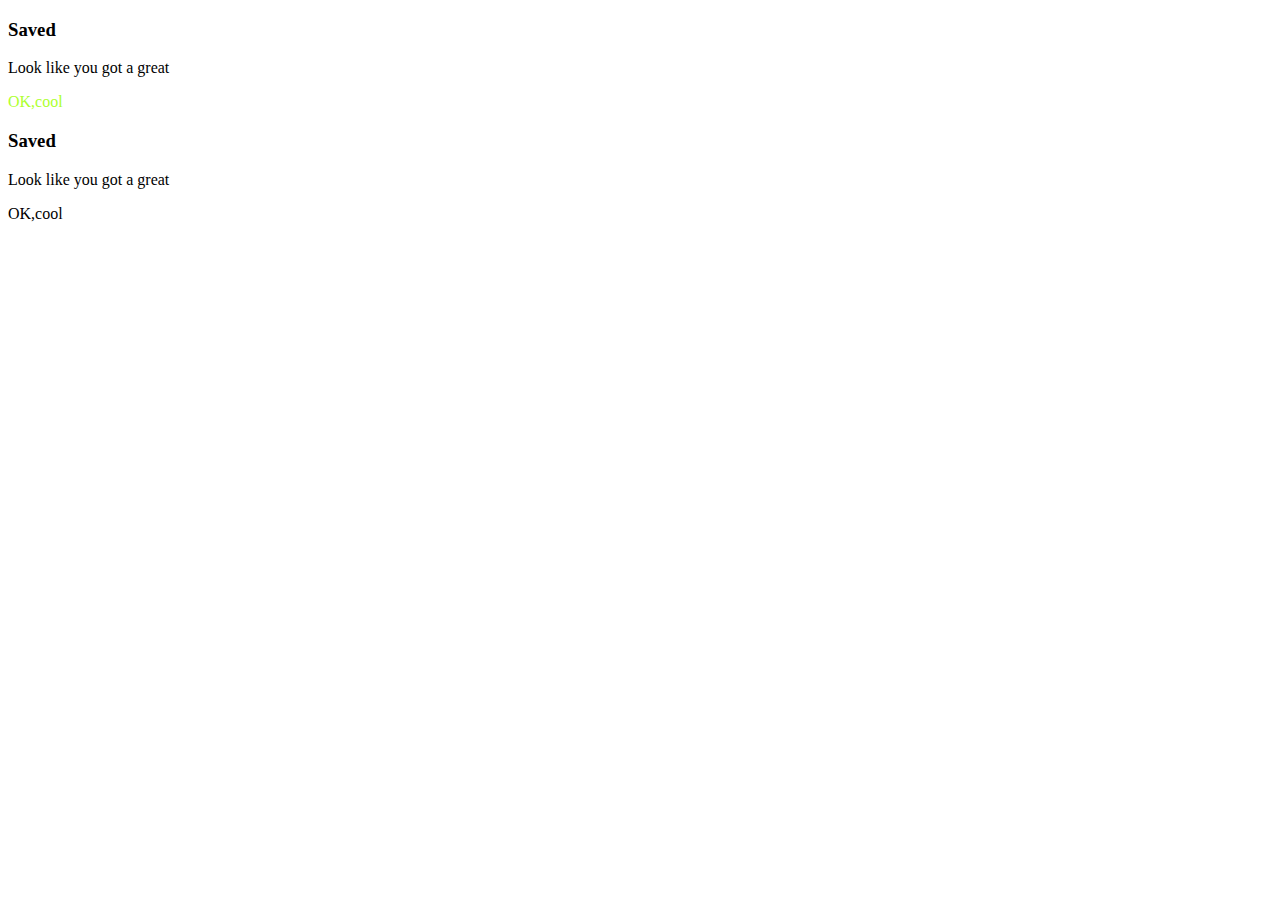
<file: Web/Frontend/Practive/HTML_CSS_JS/Card_success_error/index.html>
<!DOCTYPE html>
<html lang="en">
  <head>
    <meta charset="UTF-8" />
    <meta http-equiv="X-UA-Compatible" content="IE=edge" />
    <meta name="viewport" content="width=device-width, initial-scale=1.0" />
    <link rel="stylesheet" href="index.css" />
    <title>Document</title>
  </head>
  <body>
    <div class="card card--success">
      <h3 class="card__heading">Saved</h3>
      <p class="card__desc">Look like you got a great</p>
      <div class="card__btn">OK,cool</div>
    </div>

    <div class="card card--error">
      <h3 class="card__heading">Saved</h3>
      <p class="card__desc">Look like you got a great</p>
      <div class="card__btn">OK,cool</div>
    </div>
  </body>
</html>
</file>
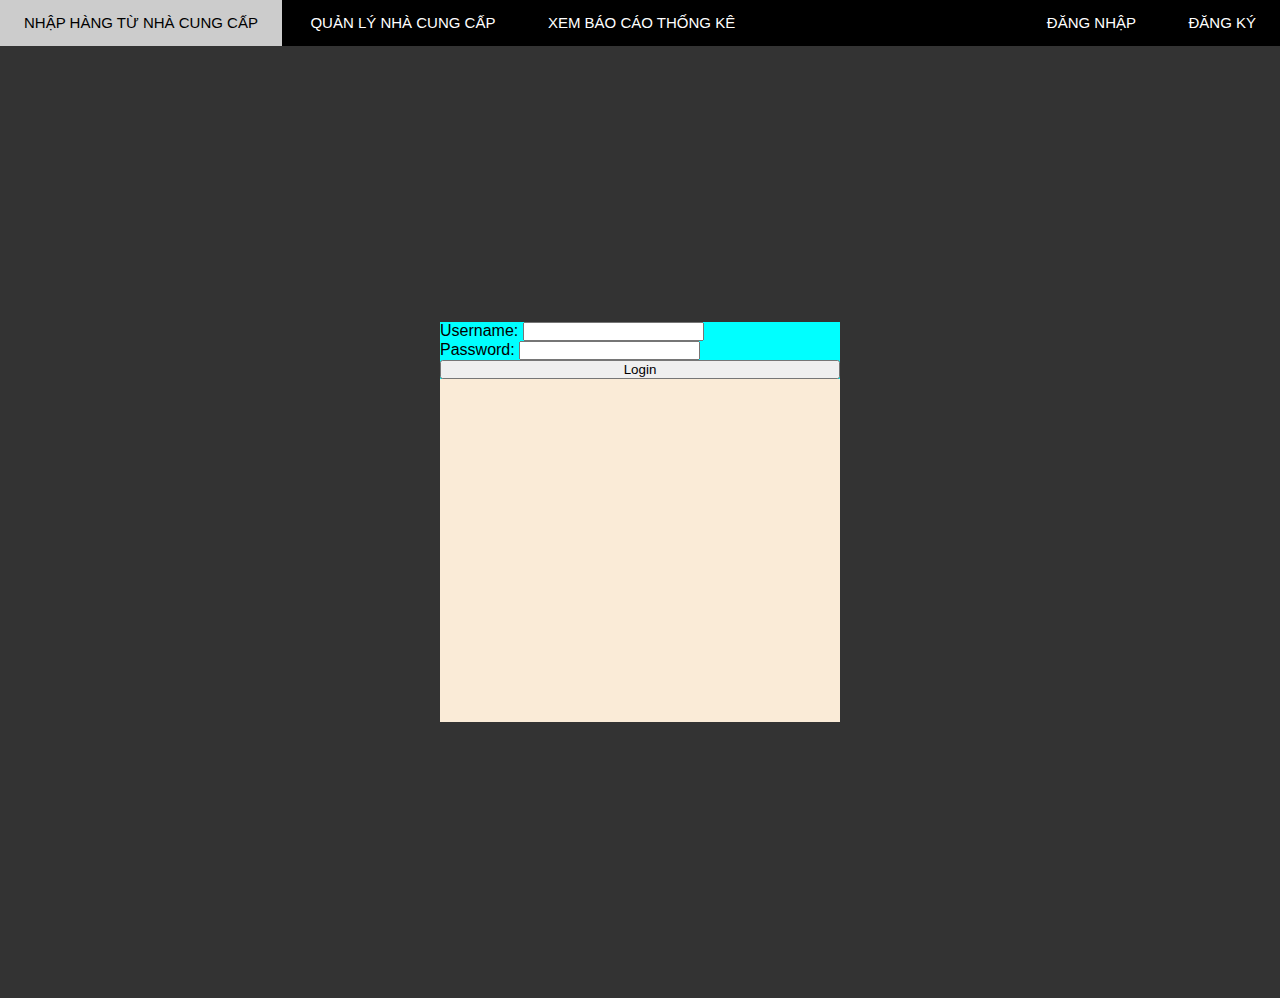
<file: Web/Frontend/Practive/HTML_CSS_JS/pttk_ptit_template/index.html>
<!DOCTYPE html>
<html lang="en">
  <head>
    <meta charset="UTF-8" />
    <meta http-equiv="X-UA-Compatible" content="IE=edge" />
    <meta name="viewport" content="width=device-width, initial-scale=1.0" />
    <title>Document</title>
    <link rel="stylesheet" href="./assets/css/styles.css" />
  </head>
  <body>
    <div class="main">
      <div class="header">
        <ul class="nav">
          <li><a href="">Nhập hàng từ nhà cung cấp</a></li>
          <li><a href="">Quản lý nhà cung cấp</a></li>
          <li>
            <a href="#">Xem báo cáo thống kê</a>
            <ul class="subnav">
              <li><a href="">Thống kê tồn kho</a></li>
              <li><a href="">...</a></li>
            </ul>
          </li>
        </ul>
        <ul class="nav">
          <li><a href="">Đăng nhập</a></li>
          <li><a href="">Đăng ký</a></li>
        </ul>
      </div>

      <div class="container">
        <div class="login">
          <form action="">
            <span>
              <label for="username">Username:</label>
              <input type="text" name="username" />
            </span>
            <span>
              <label for="password">Password: </label>
              <input type="text" name="password" />
            </span>
            <button type="submit">Login</button>
          </form>
        </div>
      </div>

      <div class="footer"></div>
    </div>
  </body>
</html>
</file>
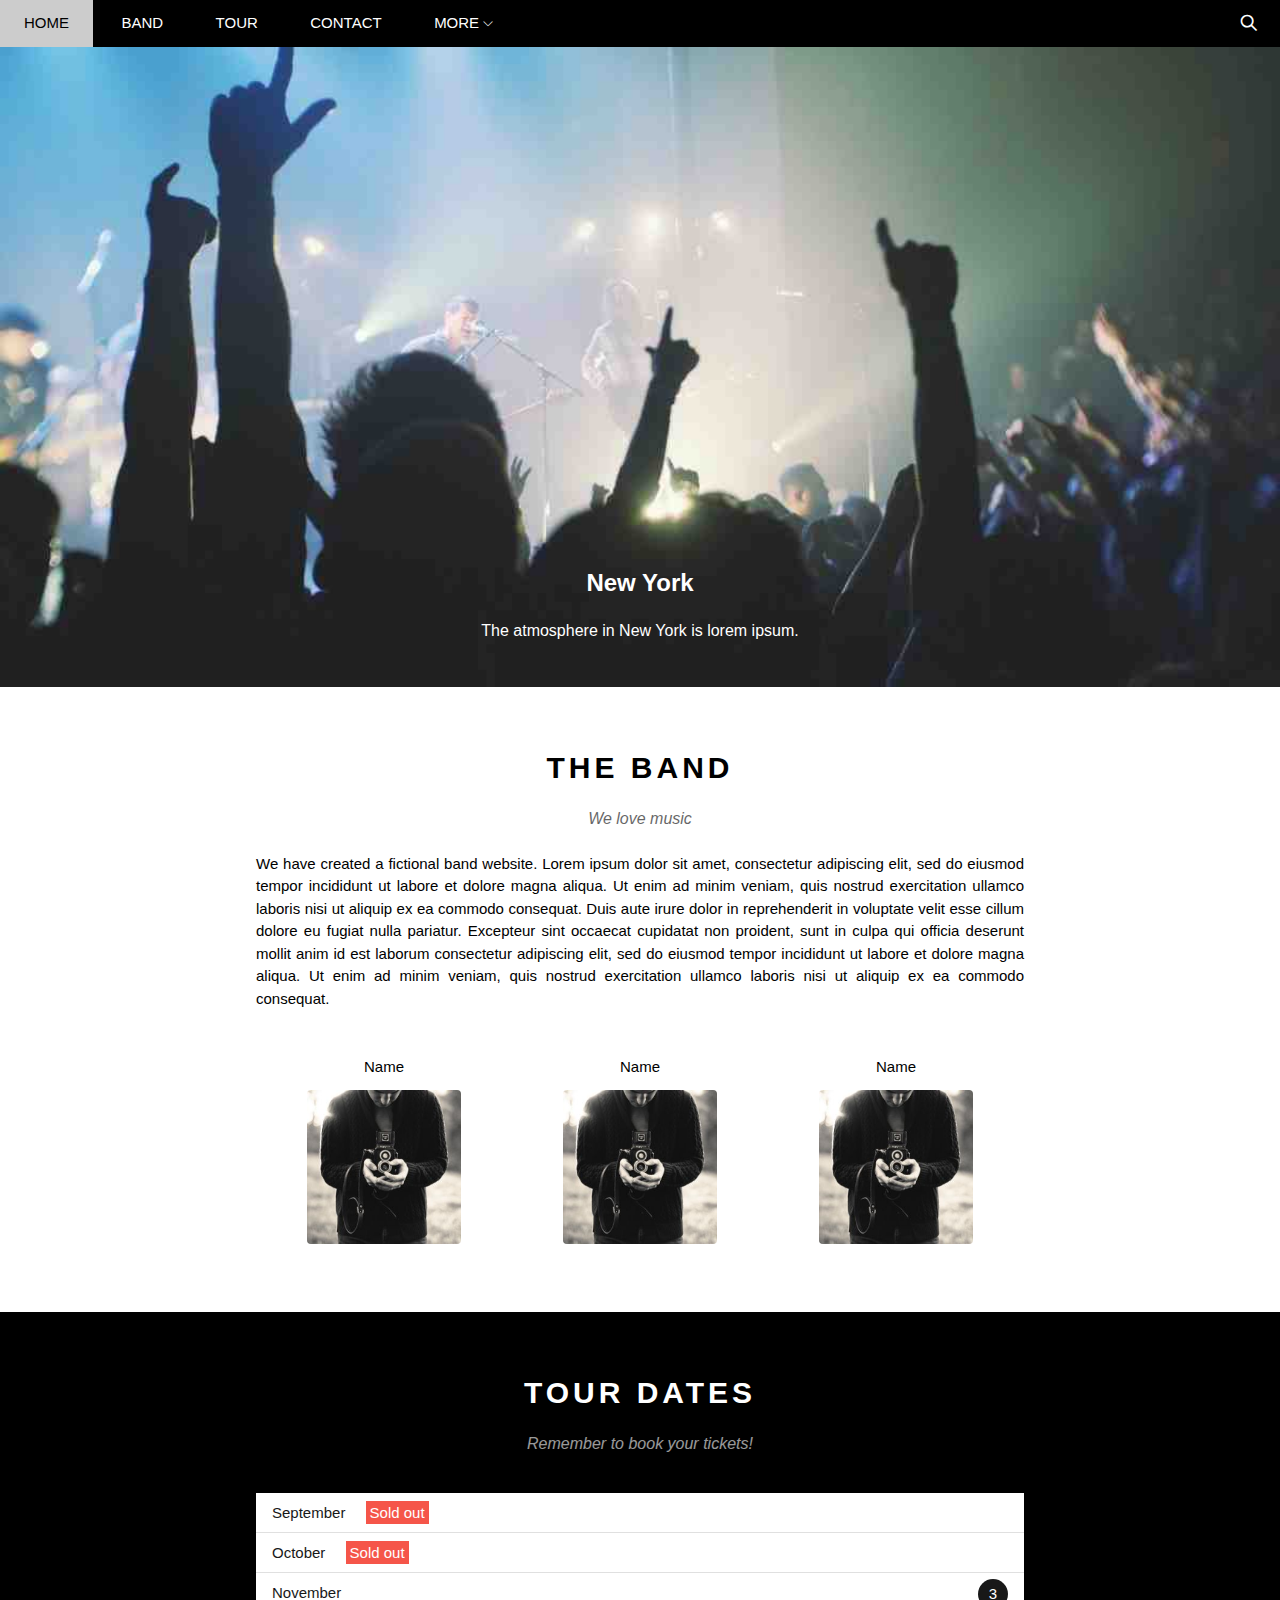
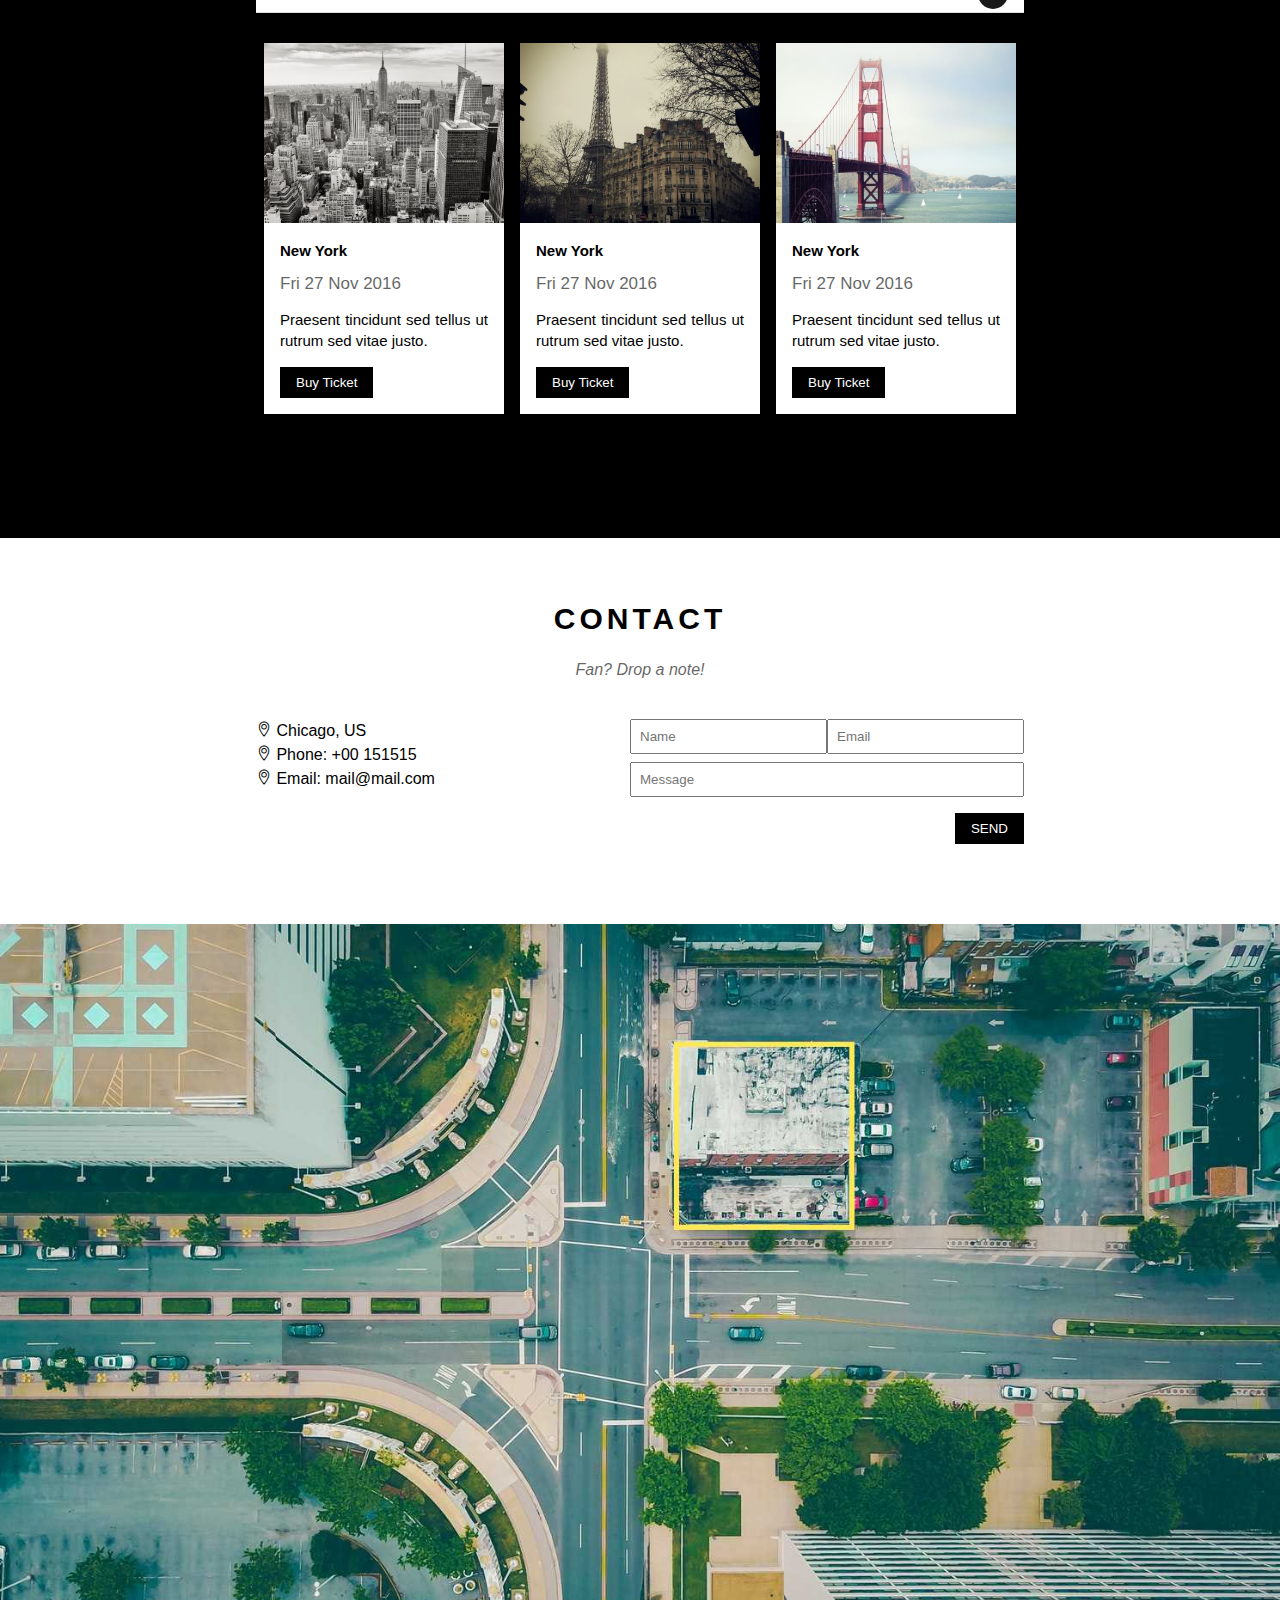
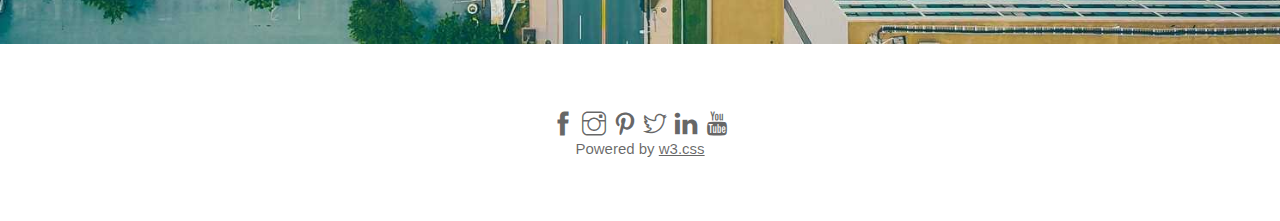
<file: Web/Frontend/Practive/HTML_CSS_JS/W3_school_template/Band/index.html>
<!DOCTYPE html>
<html lang="en">
  <head>
    <meta charset="UTF-8" />
    <meta http-equiv="X-UA-Compatible" content="IE=edge" />
    <meta name="viewport" content="width=device-width, initial-scale=1.0" />
    <title>The Band</title>
    <link rel="shortcut icon" href="https://images-platform.99static.com//gxhJ1sz3FyR2ue5LfGa8YDygmok=/6x0:998x990/fit-in/590x590/99designs-contests-attachments/114/114860/attachment_114860958" type="image/x-icon">
    <link rel="stylesheet" href="./assets/css/styles.css" />
    <link rel="stylesheet" href="./assets/css/responsive.css" />
    <link
      rel="stylesheet"
      href="./assets/font/themify-icons/themify-icons.css"
    />
  </head>
  <body>
    <div class="main">
      <div class="header">
        <!-- Begin nav -->
        <ul class="nav">
          <li><a href="#slide">Home</a></li>
          <li><a href="#band">Band</a></li>
          <li><a href="#tour">Tour</a></li>
          <li><a href="#contact">Contact</a></li>
          <li>
            <a href="#">
              More
              <i class="nav-arrow ti-angle-down"></i>
            </a>
            <ul class="subnav">
              <li><a href="">Merchandise</a></li>
              <li><a href="">Extras</a></li>
              <li><a href="">Media</a></li>
            </ul>
          </li>
        </ul>
        <!-- begin search -->
        <div class="search">
          <i class="search-icon ti-search"></i>
        </div>
        <!-- end Search -->
        <!-- begin mobile-menu -->
        <div class="mobile-menu-btn">
          <i class="menu-icon ti-menu"></i>
        </div>
      </div>

      <div class="slide" id="slide">
        <div class="text-image">
          <h2 class="text-image__heading">New York</h2>
          <p class="text-image__decription">
            The atmosphere in New York is lorem ipsum.
          </p>
        </div>
      </div>

      <div class="content">
        <!-- about -->
        <div class="section" id="band">
          <h2 class="section__heading">The Band</h2>
          <p class="section__subheading">We love music</p>
          <p class="about">
            We have created a fictional band website. Lorem ipsum dolor sit
            amet, consectetur adipiscing elit, sed do eiusmod tempor incididunt
            ut labore et dolore magna aliqua. Ut enim ad minim veniam, quis
            nostrud exercitation ullamco laboris nisi ut aliquip ex ea commodo
            consequat. Duis aute irure dolor in reprehenderit in voluptate velit
            esse cillum dolore eu fugiat nulla pariatur. Excepteur sint occaecat
            cupidatat non proident, sunt in culpa qui officia deserunt mollit
            anim id est laborum consectetur adipiscing elit, sed do eiusmod
            tempor incididunt ut labore et dolore magna aliqua. Ut enim ad minim
            veniam, quis nostrud exercitation ullamco laboris nisi ut aliquip ex
            ea commodo consequat.
          </p>
          <div class="member">
            <div class="member-item">
              <p class="member-name">Name</p>
              <img
                class="member-img"
                src="./assets/img/bandmember.jpg"
                alt="member"
              />
            </div>
            <div class="member-item">
              <p class="member-name">Name</p>
              <img
                class="member-img"
                src="./assets/img/bandmember.jpg"
                alt="member"
              />
            </div>
            <div class="member-item">
              <p class="member-name">Name</p>
              <img
                class="member-img"
                src="./assets/img/bandmember.jpg"
                alt="member"
              />
            </div>
          </div>
        </div>

        <!-- tour dates -->
        <div class="tour" id="tour">
          <div class="section">
            <h2 class="white-text section__heading">Tour dates</h2>
            <p class="white-text section__subheading">
              Remember to book your tickets!
            </p>
            <ul class="tour-date">
              <li>September <span class="soldout">Sold out</span></li>
              <li>October <span class="soldout">Sold out</span></li>
              <li>November <span class="Quantity">3</span></li>
            </ul>
            <div class="place">
                <div class="place-item">
                  <img src="./assets/img/p1.jpg" alt="New York" />
                  <div class="place-item__body">
                    <h3 class="place-item__heading">New York</h3>
                    <p class="place-item__time">Fri 27 Nov 2016</p>
                    <p class="place-item__decription">
                      Praesent tincidunt sed tellus ut rutrum sed vitae justo.
                    </p>
                    <button class="place-item-buy js-buy-ticket">Buy Ticket</button>
                  </div>
                </div>

                <div class="place-item">
                  <img src="./assets/img/p2.jpg" alt="New York" />
                  <div class="place-item__body">
                    <h3 class="place-item__heading">New York</h3>
                    <p class="place-item__time">Fri 27 Nov 2016</p>
                    <p class="place-item__decription">
                      Praesent tincidunt sed tellus ut rutrum sed vitae justo.
                    </p>
                    <button class="place-item-buy js-buy-ticket">Buy Ticket</button>
                  </div>
                </div>

                <div class="place-item">
                  <img src="./assets/img/p3.jpg" alt="New York" />
                  <div class="place-item__body">
                    <h3 class="place-item__heading">New York</h3>
                    <p class="place-item__time">Fri 27 Nov 2016</p>
                    <p class="place-item__decription">
                      Praesent tincidunt sed tellus ut rutrum sed vitae justo.
                    </p>
                    <button class="place-item-buy js-buy-ticket">Buy Ticket</button>
                  </div>
                </div>

              </div>
            </div>
          </div>

          <!-- contact -->
          <div class="section" id="contact">
            <h2 class="section__heading">Contact</h2>
            <p class="section__subheading">Fan? Drop a note!</p>
            <div class="contact">
              <div class="contact-info">
                <p class="contact-info-item">
                  <i class="ti-location-pin"></i>
                  Chicago, US
                </p>
                <p class="contact-info-item">
                  <i class="ti-location-pin"></i>
                  Phone: +00 151515
                </p>
                <p class="contact-info-item">
                  <i class="ti-location-pin"></i>
                  Email: mail@mail.com
                </p>

              </div>
              <form action="" class="contact-action">
                <div class="wrap">
                  <input class="contact-input" type="text" placeholder="Name" required>
                  <input class="contact-input" type="text" placeholder="Email" required>
                </div>
                
                <input class="contact-input-message" type="text" placeholder="Message" required>
                <button type="submit" class="place-item-buy">SEND</button>
              </form>
              
            </div>
          </div>
        </div>
        <div class="map-section">
          <img src="./assets/img/map.jpg" alt="map">
        </div>
      </div>
      <div class="modal">
        <div class="model-container js-model-container">
          <div class="model-close js-close-modal">
            <i class="ti-close"></i>
          </div>
          <header class="modal-header">
            <i class="ti-bag"></i>
            TIckets
          </header>
          <div class="modal-body">
            <label for="price" class="modal-label">
              <i class="ti-shopping-cart"></i>
              Ticket,$15 per person
            </label>
            <input id = "price" type="text" class="modal-input" placeholder="How many?">

            <label for="email" class="modal-label">
              <i class="ti-user"></i>
              Send to
            </label>
            <input id="email" type="text" class="modal-input" placeholder="Enter Email...">
          <button class="modal-buy">Pay <i class="ti-check"></i></button>
          </div>
          <footer class="modal-footer">
            <p class="modal-help">Need <a href="">help?</a></p>
          </footer>
        </div>
          
      </div>
      <div class="footer">
        <div class="socials-list">
          <a href=""><i class="ti-facebook"></i></a>
          <a href=""><i class="ti-instagram"></i></a>
          <a href=""><i class="ti-pinterest"></i></a>
          <a href=""><i class="ti-twitter"></i></a>
          <a href=""><i class="ti-linkedin"></i></a>
          <a href=""><i class="ti-youtube"></i></a></div>
          <p class="copyright">Powered by <a href="">w3.css</a></p>
      </div>
      
    </div>

    <script>
      const buyBtns = document.querySelectorAll('.js-buy-ticket');
      const modal = document.querySelector('.modal');
      const closeBtn = document.querySelector('.js-close-modal')
      const modelClose = document.querySelector('.model-close');
      const modelContainer = document.querySelector('.js-model-container')

      function closeModal(){
        modal.classList.remove('open')
      }
      function showBuyTicket(){
        modal.classList.add('open')
      }

      for(const buyBtn of buyBtns){
        buyBtn.addEventListener('click',showBuyTicket)
      }
      closeBtn.addEventListener('click',closeModal)
      modal.addEventListener('click',closeModal)
      modelContainer.addEventListener('click',function(event){
        event.stopPropagation();
      })
    </script>
    <script>
      const header = document.querySelector('.header');
      const mobileMenu = document.querySelector('.mobile-menu-btn')
      const headerHeight = header.clientHeight;
      mobileMenu.addEventListener('click',function(){
        let isClose = header.clientHeight === headerHeight;
        if(isClose){
          header.style.height='auto';
        }else{
          header.style.height = '47px'
        }
      })
    </script>
  </body>
</html>
</file>
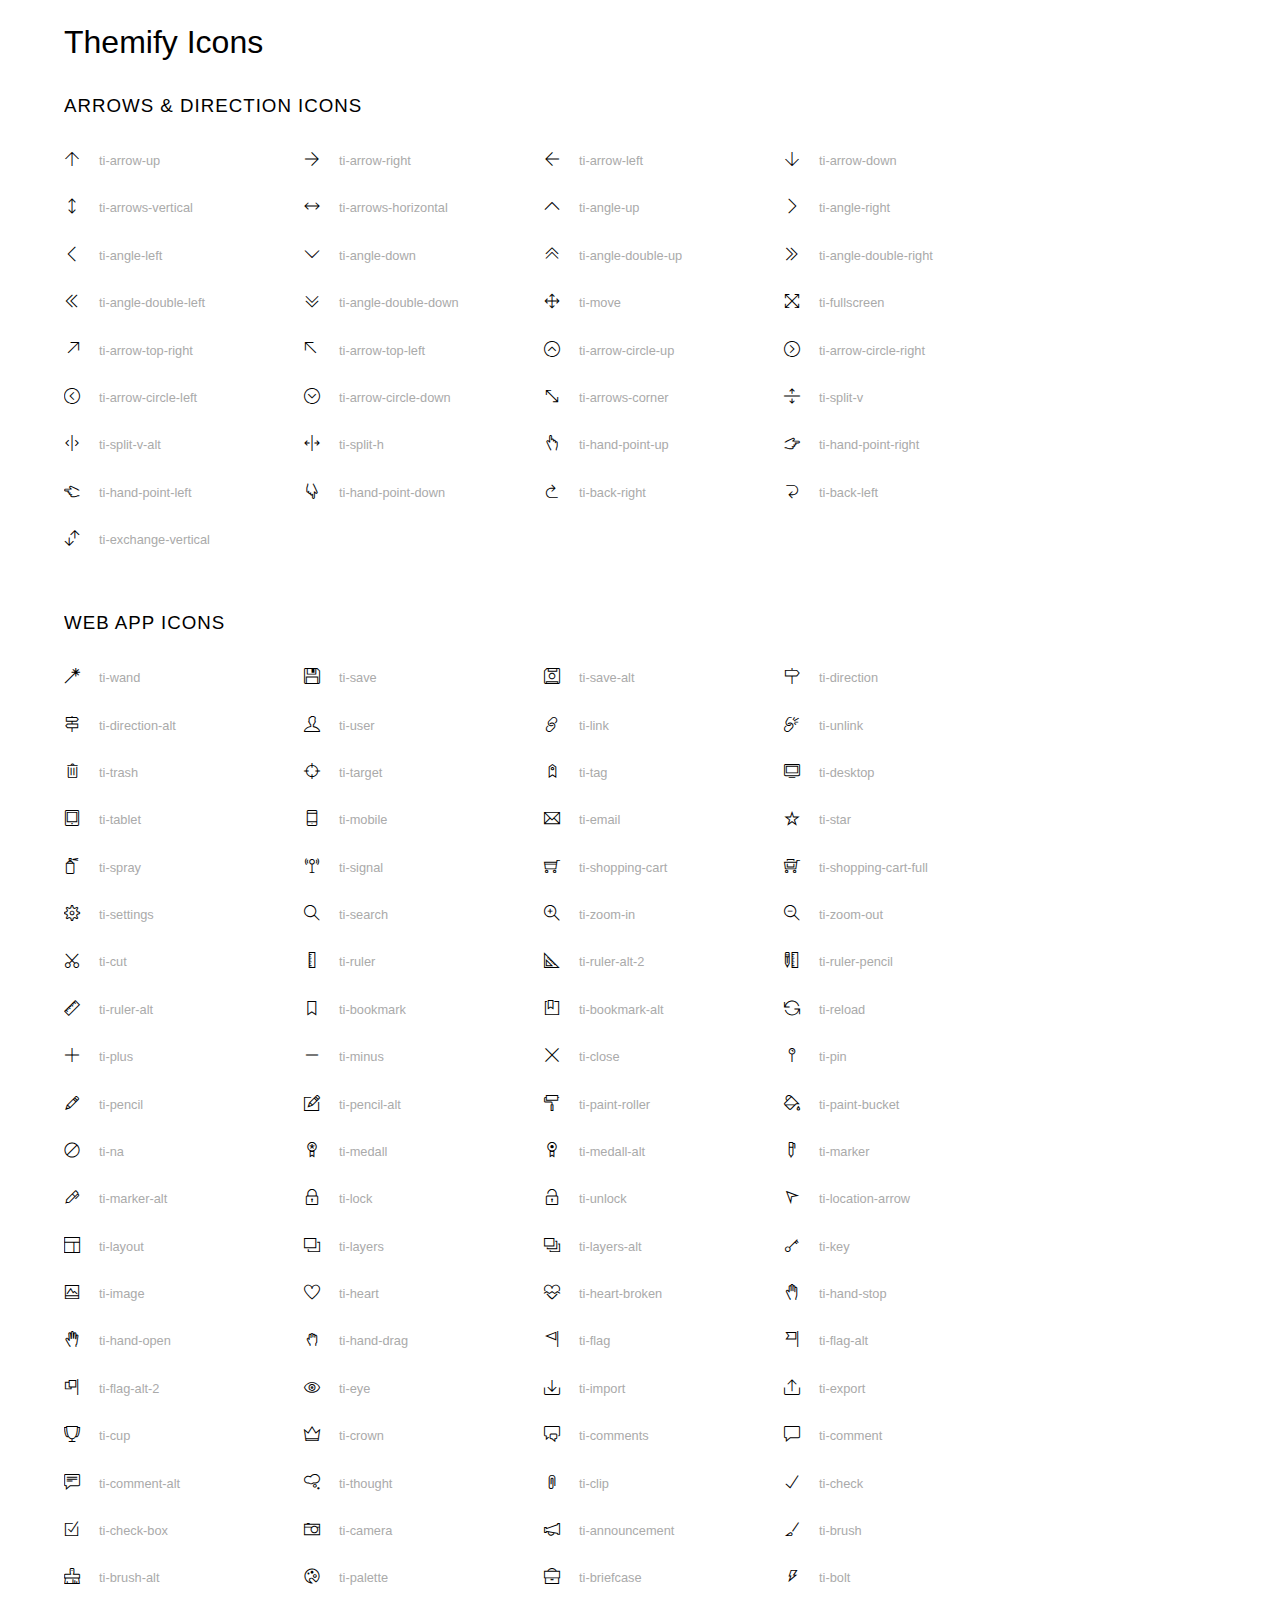
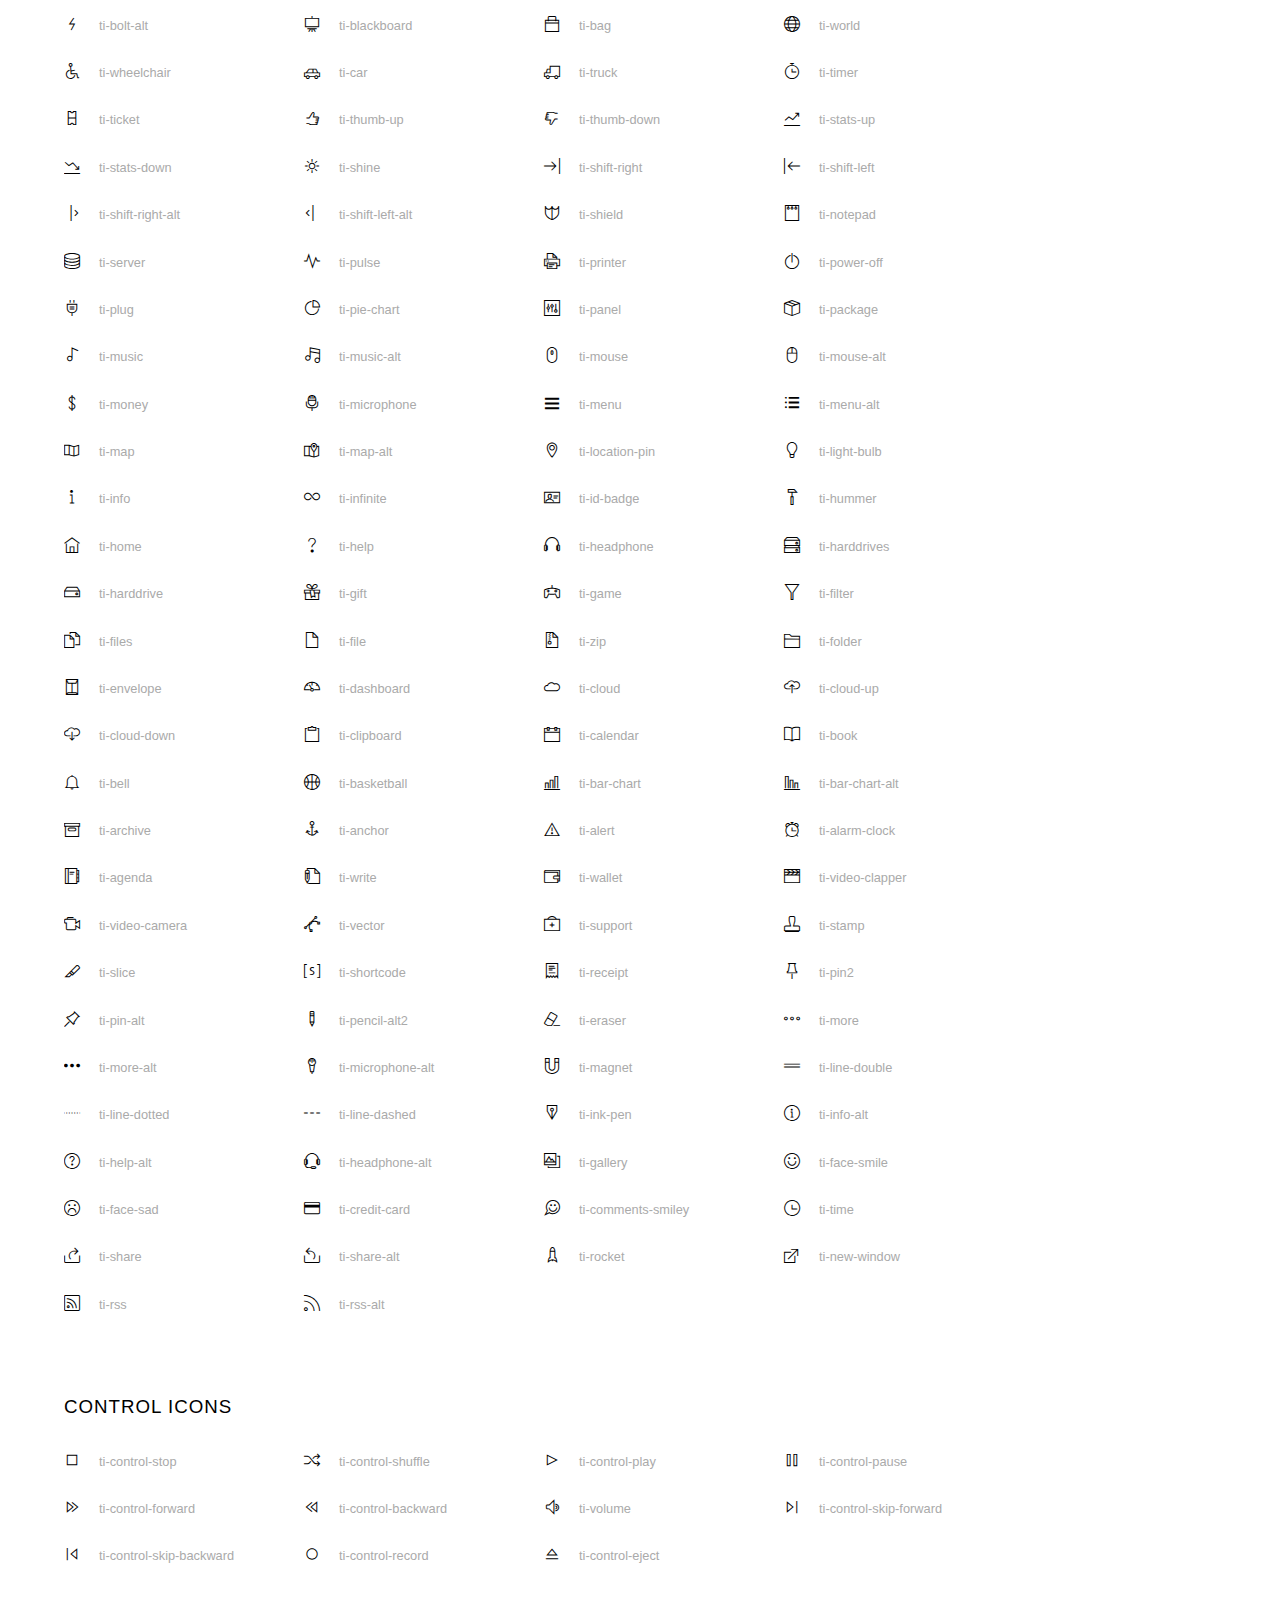
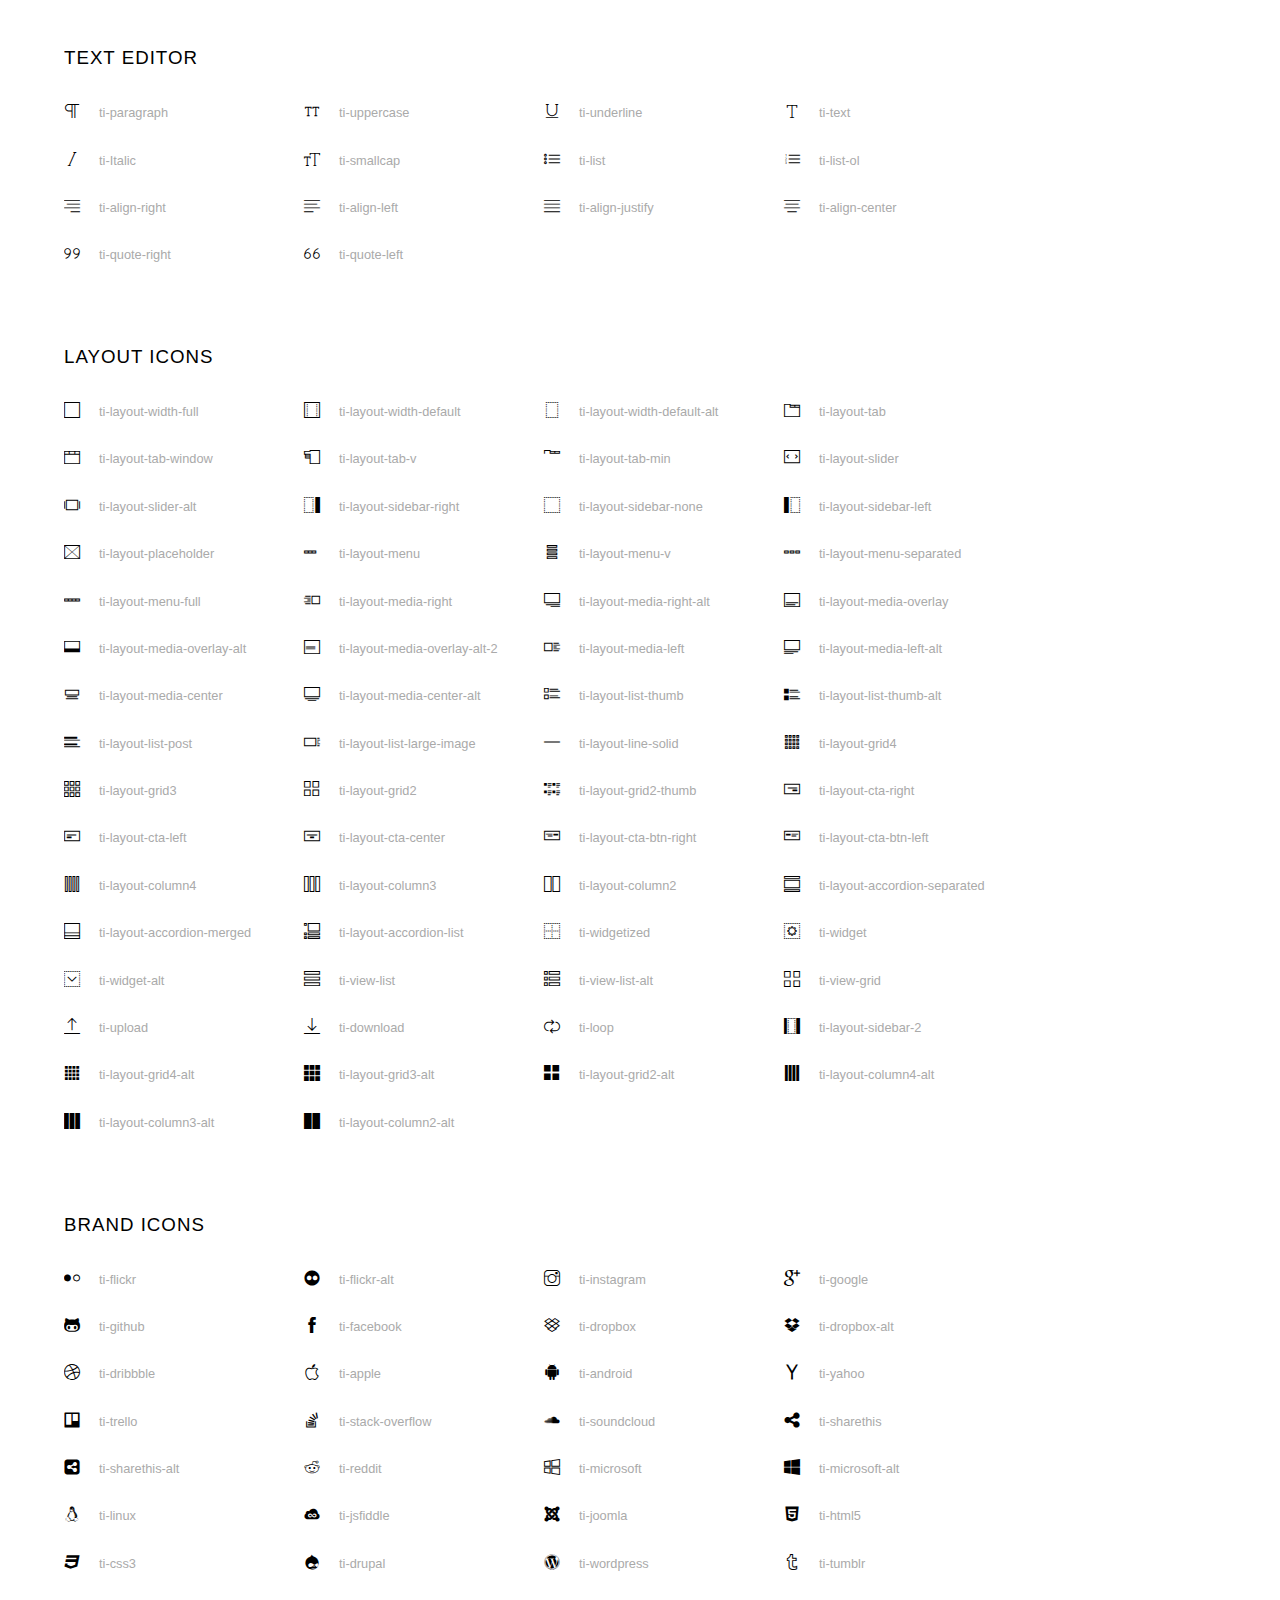
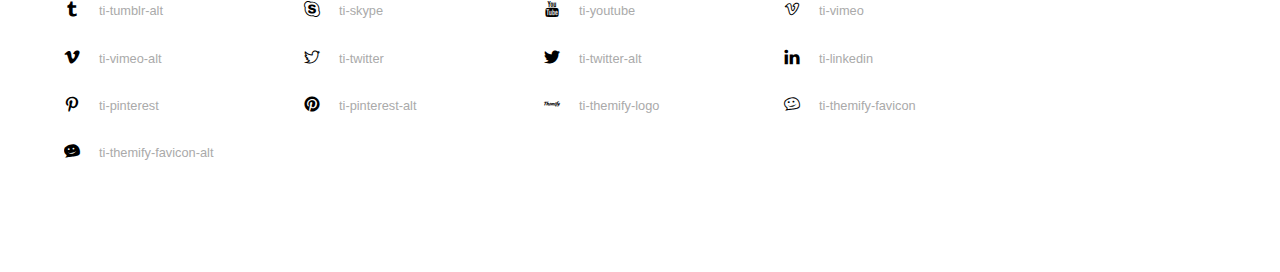
<file: Web/Frontend/Practive/HTML_CSS_JS/W3_school_template/Band/assets/font/themify-icons/index.html>
<!doctype html>
<html>
<head>
	<meta charset="utf-8">
	<title>Themify Icon Font</title>
	<meta name="viewport" content="width=device-width">
	<link rel="stylesheet" href="demo-files/demo.css">
	<link rel="stylesheet" href="themify-icons.css">
	<!--[if lt IE 8]><!-->
	<link rel="stylesheet" href="ie7/ie7.css">
	<!--<![endif]-->
</head>
<body>
	<h1>Themify Icons</h1>

	<div class="icon-section">

		<div class="icon-section">
			<h3>Arrows &amp; Direction Icons </h3>

			<div class="icon-container">
				<span class="ti-arrow-up"></span><span class="icon-name"> ti-arrow-up</span>
			</div>
			<div class="icon-container">
				<span class="ti-arrow-right"></span><span class="icon-name"> ti-arrow-right</span>
			</div>
			<div class="icon-container">
				<span class="ti-arrow-left"></span><span class="icon-name"> ti-arrow-left</span>
			</div>
			<div class="icon-container">
				<span class="ti-arrow-down"></span><span class="icon-name"> ti-arrow-down</span>
			</div>
			<div class="icon-container">
				<span class="ti-arrows-vertical"></span><span class="icon-name"> ti-arrows-vertical</span>
			</div>
			<div class="icon-container">
				<span class="ti-arrows-horizontal"></span><span class="icon-name"> ti-arrows-horizontal</span>
			</div>
			<div class="icon-container">
				<span class="ti-angle-up"></span><span class="icon-name"> ti-angle-up</span>
			</div>
			<div class="icon-container">
				<span class="ti-angle-right"></span><span class="icon-name"> ti-angle-right</span>
			</div>
			<div class="icon-container">
				<span class="ti-angle-left"></span><span class="icon-name"> ti-angle-left</span>
			</div>
			<div class="icon-container">
				<span class="ti-angle-down"></span><span class="icon-name"> ti-angle-down</span>
			</div>	
			<div class="icon-container">
				<span class="ti-angle-double-up"></span><span class="icon-name"> ti-angle-double-up</span>
			</div>
			<div class="icon-container">
				<span class="ti-angle-double-right"></span><span class="icon-name"> ti-angle-double-right</span>
			</div>
			<div class="icon-container">
				<span class="ti-angle-double-left"></span><span class="icon-name"> ti-angle-double-left</span>
			</div>
			<div class="icon-container">
				<span class="ti-angle-double-down"></span><span class="icon-name"> ti-angle-double-down</span>
			</div>					
			<div class="icon-container">
				<span class="ti-move"></span><span class="icon-name"> ti-move</span>
			</div>
			<div class="icon-container">
				<span class="ti-fullscreen"></span><span class="icon-name"> ti-fullscreen</span>
			</div>
			<div class="icon-container">
				<span class="ti-arrow-top-right"></span><span class="icon-name"> ti-arrow-top-right</span>
			</div>
			<div class="icon-container">
				<span class="ti-arrow-top-left"></span><span class="icon-name"> ti-arrow-top-left</span>
			</div>
			<div class="icon-container">
				<span class="ti-arrow-circle-up"></span><span class="icon-name"> ti-arrow-circle-up</span>
			</div>
			<div class="icon-container">
				<span class="ti-arrow-circle-right"></span><span class="icon-name"> ti-arrow-circle-right</span>
			</div>
			<div class="icon-container">
				<span class="ti-arrow-circle-left"></span><span class="icon-name"> ti-arrow-circle-left</span>
			</div>
			<div class="icon-container">
				<span class="ti-arrow-circle-down"></span><span class="icon-name"> ti-arrow-circle-down</span>
			</div>
			<div class="icon-container">
				<span class="ti-arrows-corner"></span><span class="icon-name"> ti-arrows-corner</span>
			</div>
			<div class="icon-container">
				<span class="ti-split-v"></span><span class="icon-name"> ti-split-v</span>
			</div>

			<div class="icon-container">
				<span class="ti-split-v-alt"></span><span class="icon-name"> ti-split-v-alt</span>
			</div>
			<div class="icon-container">
				<span class="ti-split-h"></span><span class="icon-name"> ti-split-h</span>
			</div>
			<div class="icon-container">
				<span class="ti-hand-point-up"></span><span class="icon-name"> ti-hand-point-up</span>
			</div>
			<div class="icon-container">
				<span class="ti-hand-point-right"></span><span class="icon-name"> ti-hand-point-right</span>
			</div>
			<div class="icon-container">
				<span class="ti-hand-point-left"></span><span class="icon-name"> ti-hand-point-left</span>
			</div>
			<div class="icon-container">
				<span class="ti-hand-point-down"></span><span class="icon-name"> ti-hand-point-down</span>
			</div>
			<div class="icon-container">
				<span class="ti-back-right"></span><span class="icon-name"> ti-back-right</span>
			</div>
			<div class="icon-container">
				<span class="ti-back-left"></span><span class="icon-name"> ti-back-left</span>
			</div>
			<div class="icon-container">
				<span class="ti-exchange-vertical"></span><span class="icon-name"> ti-exchange-vertical</span>
			</div>

		</div> <!-- Arrows Icons -->



		<h3>Web App Icons</h3>
		
		<div class="icon-section">

			<div class="icon-container">
				<span class="ti-wand"></span><span class="icon-name"> ti-wand</span>
			</div>
			<div class="icon-container">
				<span class="ti-save"></span><span class="icon-name"> ti-save</span>
			</div>
			<div class="icon-container">
				<span class="ti-save-alt"></span><span class="icon-name"> ti-save-alt</span>
			</div>

			<div class="icon-container">
				<span class="ti-direction"></span><span class="icon-name"> ti-direction</span>
			</div>
			<div class="icon-container">
				<span class="ti-direction-alt"></span><span class="icon-name"> ti-direction-alt</span>
			</div>
			<div class="icon-container">
				<span class="ti-user"></span><span class="icon-name"> ti-user</span>
			</div>
			<div class="icon-container">
				<span class="ti-link"></span><span class="icon-name"> ti-link</span>
			</div>
			<div class="icon-container">
				<span class="ti-unlink"></span><span class="icon-name"> ti-unlink</span>
			</div>
			<div class="icon-container">
				<span class="ti-trash"></span><span class="icon-name"> ti-trash</span>
			</div>
			<div class="icon-container">
				<span class="ti-target"></span><span class="icon-name"> ti-target</span>
			</div>
			<div class="icon-container">
				<span class="ti-tag"></span><span class="icon-name"> ti-tag</span>
			</div>
			<div class="icon-container">
				<span class="ti-desktop"></span><span class="icon-name"> ti-desktop</span>
			</div>
			<div class="icon-container">
				<span class="ti-tablet"></span><span class="icon-name"> ti-tablet</span>
			</div>
			<div class="icon-container">
				<span class="ti-mobile"></span><span class="icon-name"> ti-mobile</span>
			</div>
			<div class="icon-container">
				<span class="ti-email"></span><span class="icon-name"> ti-email</span>
			</div>	
			<div class="icon-container">
				<span class="ti-star"></span><span class="icon-name"> ti-star</span>
			</div>
			<div class="icon-container">
				<span class="ti-spray"></span><span class="icon-name"> ti-spray</span>
			</div>
			<div class="icon-container">
				<span class="ti-signal"></span><span class="icon-name"> ti-signal</span>
			</div>
			<div class="icon-container">
				<span class="ti-shopping-cart"></span><span class="icon-name"> ti-shopping-cart</span>
			</div>
			<div class="icon-container">
				<span class="ti-shopping-cart-full"></span><span class="icon-name"> ti-shopping-cart-full</span>
			</div>
			<div class="icon-container">
				<span class="ti-settings"></span><span class="icon-name"> ti-settings</span>
			</div>
			<div class="icon-container">
				<span class="ti-search"></span><span class="icon-name"> ti-search</span>
			</div>
			<div class="icon-container">
				<span class="ti-zoom-in"></span><span class="icon-name"> ti-zoom-in</span>
			</div>
			<div class="icon-container">
				<span class="ti-zoom-out"></span><span class="icon-name"> ti-zoom-out</span>
			</div>
			<div class="icon-container">
				<span class="ti-cut"></span><span class="icon-name"> ti-cut</span>
			</div>
			<div class="icon-container">
				<span class="ti-ruler"></span><span class="icon-name"> ti-ruler</span>
			</div>
			<div class="icon-container">
				<span class="ti-ruler-alt-2"></span><span class="icon-name"> ti-ruler-alt-2</span>
			</div>			
			<div class="icon-container">
				<span class="ti-ruler-pencil"></span><span class="icon-name"> ti-ruler-pencil</span>
			</div>
			<div class="icon-container">
				<span class="ti-ruler-alt"></span><span class="icon-name"> ti-ruler-alt</span>
			</div>
			<div class="icon-container">
				<span class="ti-bookmark"></span><span class="icon-name"> ti-bookmark</span>
			</div>
			<div class="icon-container">
				<span class="ti-bookmark-alt"></span><span class="icon-name"> ti-bookmark-alt</span>
			</div>
			<div class="icon-container">
				<span class="ti-reload"></span><span class="icon-name"> ti-reload</span>
			</div>
			<div class="icon-container">
				<span class="ti-plus"></span><span class="icon-name"> ti-plus</span>
			</div>
			<div class="icon-container">
				<span class="ti-minus"></span><span class="icon-name"> ti-minus</span>
			</div>
			<div class="icon-container">
				<span class="ti-close"></span><span class="icon-name"> ti-close</span>
			</div>			
			<div class="icon-container">
				<span class="ti-pin"></span><span class="icon-name"> ti-pin</span>
			</div>
			<div class="icon-container">
				<span class="ti-pencil"></span><span class="icon-name"> ti-pencil</span>
			</div>
					
		  	<div class="icon-container">
				<span class="ti-pencil-alt"></span><span class="icon-name"> ti-pencil-alt</span>
			</div>
			<div class="icon-container">
				<span class="ti-paint-roller"></span><span class="icon-name"> ti-paint-roller</span>
			</div>
			<div class="icon-container">
				<span class="ti-paint-bucket"></span><span class="icon-name"> ti-paint-bucket</span>
			</div>
			<div class="icon-container">
				<span class="ti-na"></span><span class="icon-name"> ti-na</span>
			</div>
			<div class="icon-container">
				<span class="ti-medall"></span><span class="icon-name"> ti-medall</span>
			</div>
			<div class="icon-container">
				<span class="ti-medall-alt"></span><span class="icon-name"> ti-medall-alt</span>
			</div>
			<div class="icon-container">
				<span class="ti-marker"></span><span class="icon-name"> ti-marker</span>
			</div>
			<div class="icon-container">
				<span class="ti-marker-alt"></span><span class="icon-name"> ti-marker-alt</span>
			</div>

			<div class="icon-container">
				<span class="ti-lock"></span><span class="icon-name"> ti-lock</span>
			</div>
			<div class="icon-container">
				<span class="ti-unlock"></span><span class="icon-name"> ti-unlock</span>
			</div>
			<div class="icon-container">
				<span class="ti-location-arrow"></span><span class="icon-name"> ti-location-arrow</span>
			</div>
			<div class="icon-container">
				<span class="ti-layout"></span><span class="icon-name"> ti-layout</span>
			</div>
			<div class="icon-container">
				<span class="ti-layers"></span><span class="icon-name"> ti-layers</span>
			</div>
			<div class="icon-container">
				<span class="ti-layers-alt"></span><span class="icon-name"> ti-layers-alt</span>
			</div>
			<div class="icon-container">
				<span class="ti-key"></span><span class="icon-name"> ti-key</span>
			</div>
			<div class="icon-container">
				<span class="ti-image"></span><span class="icon-name"> ti-image</span>
			</div>
			<div class="icon-container">
				<span class="ti-heart"></span><span class="icon-name"> ti-heart</span>
			</div>
			<div class="icon-container">
				<span class="ti-heart-broken"></span><span class="icon-name"> ti-heart-broken</span>
			</div>
			<div class="icon-container">
				<span class="ti-hand-stop"></span><span class="icon-name"> ti-hand-stop</span>
			</div>
			<div class="icon-container">
				<span class="ti-hand-open"></span><span class="icon-name"> ti-hand-open</span>
			</div>
			<div class="icon-container">
				<span class="ti-hand-drag"></span><span class="icon-name"> ti-hand-drag</span>
			</div>
			<div class="icon-container">
				<span class="ti-flag"></span><span class="icon-name"> ti-flag</span>
			</div>
			<div class="icon-container">
				<span class="ti-flag-alt"></span><span class="icon-name"> ti-flag-alt</span>
			</div>
			<div class="icon-container">
				<span class="ti-flag-alt-2"></span><span class="icon-name"> ti-flag-alt-2</span>
			</div>
			<div class="icon-container">
				<span class="ti-eye"></span><span class="icon-name"> ti-eye</span>
			</div>
			<div class="icon-container">
				<span class="ti-import"></span><span class="icon-name"> ti-import</span>
			</div>			
			<div class="icon-container">
				<span class="ti-export"></span><span class="icon-name"> ti-export</span>
			</div>
			<div class="icon-container">
				<span class="ti-cup"></span><span class="icon-name"> ti-cup</span>
			</div>
			<div class="icon-container">
				<span class="ti-crown"></span><span class="icon-name"> ti-crown</span>
			</div>
			<div class="icon-container">
				<span class="ti-comments"></span><span class="icon-name"> ti-comments</span>
			</div>
			<div class="icon-container">
				<span class="ti-comment"></span><span class="icon-name"> ti-comment</span>
			</div>
			<div class="icon-container">
				<span class="ti-comment-alt"></span><span class="icon-name"> ti-comment-alt</span>
			</div>
			<div class="icon-container">
				<span class="ti-thought"></span><span class="icon-name"> ti-thought</span>
			</div>			
			<div class="icon-container">
				<span class="ti-clip"></span><span class="icon-name"> ti-clip</span>
			</div>

			<div class="icon-container">
				<span class="ti-check"></span><span class="icon-name"> ti-check</span>
			</div>
			<div class="icon-container">
				<span class="ti-check-box"></span><span class="icon-name"> ti-check-box</span>
			</div>
			<div class="icon-container">
				<span class="ti-camera"></span><span class="icon-name"> ti-camera</span>
			</div>
			<div class="icon-container">
				<span class="ti-announcement"></span><span class="icon-name"> ti-announcement</span>
			</div>
			<div class="icon-container">
				<span class="ti-brush"></span><span class="icon-name"> ti-brush</span>
			</div>
			<div class="icon-container">
				<span class="ti-brush-alt"></span><span class="icon-name"> ti-brush-alt</span>
			</div>
			<div class="icon-container">
				<span class="ti-palette"></span><span class="icon-name"> ti-palette</span>
			</div>			
			<div class="icon-container">
				<span class="ti-briefcase"></span><span class="icon-name"> ti-briefcase</span>
			</div>
			<div class="icon-container">
				<span class="ti-bolt"></span><span class="icon-name"> ti-bolt</span>
			</div>
			<div class="icon-container">
				<span class="ti-bolt-alt"></span><span class="icon-name"> ti-bolt-alt</span>
			</div>
			<div class="icon-container">
				<span class="ti-blackboard"></span><span class="icon-name"> ti-blackboard</span>
			</div>
			<div class="icon-container">
				<span class="ti-bag"></span><span class="icon-name"> ti-bag</span>
			</div>
			<div class="icon-container">
				<span class="ti-world"></span><span class="icon-name"> ti-world</span>
			</div>
			<div class="icon-container">
				<span class="ti-wheelchair"></span><span class="icon-name"> ti-wheelchair</span>
			</div>
			<div class="icon-container">
				<span class="ti-car"></span><span class="icon-name"> ti-car</span>
			</div>
			<div class="icon-container">
				<span class="ti-truck"></span><span class="icon-name"> ti-truck</span>
			</div>
			<div class="icon-container">
				<span class="ti-timer"></span><span class="icon-name"> ti-timer</span>
			</div>
			<div class="icon-container">
				<span class="ti-ticket"></span><span class="icon-name"> ti-ticket</span>
			</div>
			<div class="icon-container">
				<span class="ti-thumb-up"></span><span class="icon-name"> ti-thumb-up</span>
			</div>
			<div class="icon-container">
				<span class="ti-thumb-down"></span><span class="icon-name"> ti-thumb-down</span>
			</div>

			<div class="icon-container">
				<span class="ti-stats-up"></span><span class="icon-name"> ti-stats-up</span>
			</div>
			<div class="icon-container">
				<span class="ti-stats-down"></span><span class="icon-name"> ti-stats-down</span>
			</div>
			<div class="icon-container">
				<span class="ti-shine"></span><span class="icon-name"> ti-shine</span>
			</div>
			<div class="icon-container">
				<span class="ti-shift-right"></span><span class="icon-name"> ti-shift-right</span>
			</div>
			<div class="icon-container">
				<span class="ti-shift-left"></span><span class="icon-name"> ti-shift-left</span>
			</div>

			<div class="icon-container">
				<span class="ti-shift-right-alt"></span><span class="icon-name"> ti-shift-right-alt</span>
			</div>
			<div class="icon-container">
				<span class="ti-shift-left-alt"></span><span class="icon-name"> ti-shift-left-alt</span>
			</div>
			<div class="icon-container">
				<span class="ti-shield"></span><span class="icon-name"> ti-shield</span>
			</div>
			<div class="icon-container">
				<span class="ti-notepad"></span><span class="icon-name"> ti-notepad</span>
			</div>
			<div class="icon-container">
				<span class="ti-server"></span><span class="icon-name"> ti-server</span>
			</div>

			<div class="icon-container">
				<span class="ti-pulse"></span><span class="icon-name"> ti-pulse</span>
			</div>
			<div class="icon-container">
				<span class="ti-printer"></span><span class="icon-name"> ti-printer</span>
			</div>
			<div class="icon-container">
				<span class="ti-power-off"></span><span class="icon-name"> ti-power-off</span>
			</div>
			<div class="icon-container">
				<span class="ti-plug"></span><span class="icon-name"> ti-plug</span>
			</div>
			<div class="icon-container">
				<span class="ti-pie-chart"></span><span class="icon-name"> ti-pie-chart</span>
			</div>

			<div class="icon-container">
				<span class="ti-panel"></span><span class="icon-name"> ti-panel</span>
			</div>
			<div class="icon-container">
				<span class="ti-package"></span><span class="icon-name"> ti-package</span>
			</div>
			<div class="icon-container">
				<span class="ti-music"></span><span class="icon-name"> ti-music</span>
			</div>
			<div class="icon-container">
				<span class="ti-music-alt"></span><span class="icon-name"> ti-music-alt</span>
			</div>
			<div class="icon-container">
				<span class="ti-mouse"></span><span class="icon-name"> ti-mouse</span>
			</div>
			<div class="icon-container">
				<span class="ti-mouse-alt"></span><span class="icon-name"> ti-mouse-alt</span>
			</div>
			<div class="icon-container">
				<span class="ti-money"></span><span class="icon-name"> ti-money</span>
			</div>
			<div class="icon-container">
				<span class="ti-microphone"></span><span class="icon-name"> ti-microphone</span>
			</div>
			<div class="icon-container">
				<span class="ti-menu"></span><span class="icon-name"> ti-menu</span>
			</div>
			<div class="icon-container">
				<span class="ti-menu-alt"></span><span class="icon-name"> ti-menu-alt</span>
			</div>
			<div class="icon-container">
				<span class="ti-map"></span><span class="icon-name"> ti-map</span>
			</div>
			<div class="icon-container">
				<span class="ti-map-alt"></span><span class="icon-name"> ti-map-alt</span>
			</div>

			<div class="icon-container">
				<span class="ti-location-pin"></span><span class="icon-name"> ti-location-pin</span>
			</div>

			<div class="icon-container">
				<span class="ti-light-bulb"></span><span class="icon-name"> ti-light-bulb</span>
			</div>
			<div class="icon-container">
				<span class="ti-info"></span><span class="icon-name"> ti-info</span>
			</div>
			<div class="icon-container">
				<span class="ti-infinite"></span><span class="icon-name"> ti-infinite</span>
			</div>
			<div class="icon-container">
				<span class="ti-id-badge"></span><span class="icon-name"> ti-id-badge</span>
			</div>
			<div class="icon-container">
				<span class="ti-hummer"></span><span class="icon-name"> ti-hummer</span>
			</div>
			<div class="icon-container">
				<span class="ti-home"></span><span class="icon-name"> ti-home</span>
			</div>
			<div class="icon-container">
				<span class="ti-help"></span><span class="icon-name"> ti-help</span>
			</div>
			<div class="icon-container">
				<span class="ti-headphone"></span><span class="icon-name"> ti-headphone</span>
			</div>
			<div class="icon-container">
				<span class="ti-harddrives"></span><span class="icon-name"> ti-harddrives</span>
			</div>
			<div class="icon-container">
				<span class="ti-harddrive"></span><span class="icon-name"> ti-harddrive</span>
			</div>
			<div class="icon-container">
				<span class="ti-gift"></span><span class="icon-name"> ti-gift</span>
			</div>
			<div class="icon-container">
				<span class="ti-game"></span><span class="icon-name"> ti-game</span>
			</div>
			<div class="icon-container">
				<span class="ti-filter"></span><span class="icon-name"> ti-filter</span>
			</div>
			<div class="icon-container">
				<span class="ti-files"></span><span class="icon-name"> ti-files</span>
			</div>
			<div class="icon-container">
				<span class="ti-file"></span><span class="icon-name"> ti-file</span>
			</div>
			<div class="icon-container">
				<span class="ti-zip"></span><span class="icon-name"> ti-zip</span>
			</div>
			<div class="icon-container">
				<span class="ti-folder"></span><span class="icon-name"> ti-folder</span>
			</div>			
			<div class="icon-container">
				<span class="ti-envelope"></span><span class="icon-name"> ti-envelope</span>
			</div>


			<div class="icon-container">
				<span class="ti-dashboard"></span><span class="icon-name"> ti-dashboard</span>
			</div>
			<div class="icon-container">
				<span class="ti-cloud"></span><span class="icon-name"> ti-cloud</span>
			</div>
			<div class="icon-container">
				<span class="ti-cloud-up"></span><span class="icon-name"> ti-cloud-up</span>
			</div>
			<div class="icon-container">
				<span class="ti-cloud-down"></span><span class="icon-name"> ti-cloud-down</span>
			</div>
			<div class="icon-container">
				<span class="ti-clipboard"></span><span class="icon-name"> ti-clipboard</span>
			</div>
			<div class="icon-container">
				<span class="ti-calendar"></span><span class="icon-name"> ti-calendar</span>
			</div>
			<div class="icon-container">
				<span class="ti-book"></span><span class="icon-name"> ti-book</span>
			</div>
			<div class="icon-container">
				<span class="ti-bell"></span><span class="icon-name"> ti-bell</span>
			</div>
			<div class="icon-container">
				<span class="ti-basketball"></span><span class="icon-name"> ti-basketball</span>
			</div>
			<div class="icon-container">
				<span class="ti-bar-chart"></span><span class="icon-name"> ti-bar-chart</span>
			</div>
			<div class="icon-container">
				<span class="ti-bar-chart-alt"></span><span class="icon-name"> ti-bar-chart-alt</span>
			</div>


			<div class="icon-container">
				<span class="ti-archive"></span><span class="icon-name"> ti-archive</span>
			</div>
			<div class="icon-container">
				<span class="ti-anchor"></span><span class="icon-name"> ti-anchor</span>
			</div>

			<div class="icon-container">
				<span class="ti-alert"></span><span class="icon-name"> ti-alert</span>
			</div>
			<div class="icon-container">
				<span class="ti-alarm-clock"></span><span class="icon-name"> ti-alarm-clock</span>
			</div>
			<div class="icon-container">
				<span class="ti-agenda"></span><span class="icon-name"> ti-agenda</span>
			</div>
			<div class="icon-container">
				<span class="ti-write"></span><span class="icon-name"> ti-write</span>
			</div>

			<div class="icon-container">
				<span class="ti-wallet"></span><span class="icon-name"> ti-wallet</span>
			</div>
			<div class="icon-container">
				<span class="ti-video-clapper"></span><span class="icon-name"> ti-video-clapper</span>
			</div>
			<div class="icon-container">
				<span class="ti-video-camera"></span><span class="icon-name"> ti-video-camera</span>
			</div>
			<div class="icon-container">
				<span class="ti-vector"></span><span class="icon-name"> ti-vector</span>
			</div>

			<div class="icon-container">
				<span class="ti-support"></span><span class="icon-name"> ti-support</span>
			</div>
			<div class="icon-container">
				<span class="ti-stamp"></span><span class="icon-name"> ti-stamp</span>
			</div>
			<div class="icon-container">
				<span class="ti-slice"></span><span class="icon-name"> ti-slice</span>
			</div>
			<div class="icon-container">
				<span class="ti-shortcode"></span><span class="icon-name"> ti-shortcode</span>
			</div>
			<div class="icon-container">
				<span class="ti-receipt"></span><span class="icon-name"> ti-receipt</span>
			</div>
			<div class="icon-container">
				<span class="ti-pin2"></span><span class="icon-name"> ti-pin2</span>
			</div>
			<div class="icon-container">
				<span class="ti-pin-alt"></span><span class="icon-name"> ti-pin-alt</span>
			</div>
			<div class="icon-container">
				<span class="ti-pencil-alt2"></span><span class="icon-name"> ti-pencil-alt2</span>
			</div>
			<div class="icon-container">
				<span class="ti-eraser"></span><span class="icon-name"> ti-eraser</span>
			</div>			
			<div class="icon-container">
				<span class="ti-more"></span><span class="icon-name"> ti-more</span>
			</div>
			<div class="icon-container">
				<span class="ti-more-alt"></span><span class="icon-name"> ti-more-alt</span>
			</div>
			<div class="icon-container">
				<span class="ti-microphone-alt"></span><span class="icon-name"> ti-microphone-alt</span>
			</div>
			<div class="icon-container">
				<span class="ti-magnet"></span><span class="icon-name"> ti-magnet</span>
			</div>
			<div class="icon-container">
				<span class="ti-line-double"></span><span class="icon-name"> ti-line-double</span>
			</div>
			<div class="icon-container">
				<span class="ti-line-dotted"></span><span class="icon-name"> ti-line-dotted</span>
			</div>
			<div class="icon-container">
				<span class="ti-line-dashed"></span><span class="icon-name"> ti-line-dashed</span>
			</div>

			<div class="icon-container">
				<span class="ti-ink-pen"></span><span class="icon-name"> ti-ink-pen</span>
			</div>
			<div class="icon-container">
				<span class="ti-info-alt"></span><span class="icon-name"> ti-info-alt</span>
			</div>
			<div class="icon-container">
				<span class="ti-help-alt"></span><span class="icon-name"> ti-help-alt</span>
			</div>
			<div class="icon-container">
				<span class="ti-headphone-alt"></span><span class="icon-name"> ti-headphone-alt</span>
			</div>

			<div class="icon-container">
				<span class="ti-gallery"></span><span class="icon-name"> ti-gallery</span>
			</div>
			<div class="icon-container">
				<span class="ti-face-smile"></span><span class="icon-name"> ti-face-smile</span>
			</div>
			<div class="icon-container">
				<span class="ti-face-sad"></span><span class="icon-name"> ti-face-sad</span>
			</div>
			<div class="icon-container">
				<span class="ti-credit-card"></span><span class="icon-name"> ti-credit-card</span>
			</div>
			<div class="icon-container">
				<span class="ti-comments-smiley"></span><span class="icon-name"> ti-comments-smiley</span>
			</div>
			<div class="icon-container">
				<span class="ti-time"></span><span class="icon-name"> ti-time</span>
			</div>
			<div class="icon-container">
				<span class="ti-share"></span><span class="icon-name"> ti-share</span>
			</div>
			<div class="icon-container">
				<span class="ti-share-alt"></span><span class="icon-name"> ti-share-alt</span>
			</div>
			<div class="icon-container">
				<span class="ti-rocket"></span><span class="icon-name"> ti-rocket</span>
			</div>

			<div class="icon-container">
				<span class="ti-new-window"></span><span class="icon-name"> ti-new-window</span>
			</div>

			<div class="icon-container">
				<span class="ti-rss"></span><span class="icon-name"> ti-rss</span>
			</div>

			<div class="icon-container">
				<span class="ti-rss-alt"></span><span class="icon-name"> ti-rss-alt</span>
			</div>
			
		</div><!-- Web App Icons -->


		<div class="icon-section">
			<h3>Control Icons</h3>
			<div class="icon-container">
				<span class="ti-control-stop"></span><span class="icon-name"> ti-control-stop</span>
			</div>
			<div class="icon-container">
				<span class="ti-control-shuffle"></span><span class="icon-name"> ti-control-shuffle</span>
			</div>
			<div class="icon-container">
				<span class="ti-control-play"></span><span class="icon-name"> ti-control-play</span>
			</div>
			<div class="icon-container">
				<span class="ti-control-pause"></span><span class="icon-name"> ti-control-pause</span>
			</div>
			<div class="icon-container">
				<span class="ti-control-forward"></span><span class="icon-name"> ti-control-forward</span>
			</div>
			<div class="icon-container">
				<span class="ti-control-backward"></span><span class="icon-name"> ti-control-backward</span>
			</div>	
			<div class="icon-container">
				<span class="ti-volume"></span><span class="icon-name"> ti-volume</span>
			</div>
			<div class="icon-container">
				<span class="ti-control-skip-forward"></span><span class="icon-name"> ti-control-skip-forward</span>
			</div>
			<div class="icon-container">
				<span class="ti-control-skip-backward"></span><span class="icon-name"> ti-control-skip-backward</span>
			</div>
			<div class="icon-container">
				<span class="ti-control-record"></span><span class="icon-name"> ti-control-record</span>
			</div>
			<div class="icon-container">
				<span class="ti-control-eject"></span><span class="icon-name"> ti-control-eject</span>
			</div>			
		</div> <!-- Control Icons -->


		<div class="icon-section">
			<h3>Text Editor</h3>

			<div class="icon-container">
				<span class="ti-paragraph"></span><span class="icon-name"> ti-paragraph</span>
			</div>
			<div class="icon-container">
				<span class="ti-uppercase"></span><span class="icon-name"> ti-uppercase</span>
			</div>

			<div class="icon-container">
				<span class="ti-underline"></span><span class="icon-name"> ti-underline</span>
			</div>
			<div class="icon-container">
				<span class="ti-text"></span><span class="icon-name"> ti-text</span>
			</div>
			<div class="icon-container">
				<span class="ti-Italic"></span><span class="icon-name"> ti-Italic</span>
			</div>
			<div class="icon-container">
				<span class="ti-smallcap"></span><span class="icon-name"> ti-smallcap</span>
			</div>
			<div class="icon-container">
				<span class="ti-list"></span><span class="icon-name"> ti-list</span>
			</div>
			<div class="icon-container">
				<span class="ti-list-ol"></span><span class="icon-name"> ti-list-ol</span>
			</div>
			<div class="icon-container">
				<span class="ti-align-right"></span><span class="icon-name"> ti-align-right</span>
			</div>
			<div class="icon-container">
				<span class="ti-align-left"></span><span class="icon-name"> ti-align-left</span>
			</div>
			<div class="icon-container">
				<span class="ti-align-justify"></span><span class="icon-name"> ti-align-justify</span>
			</div>
			<div class="icon-container">
				<span class="ti-align-center"></span><span class="icon-name"> ti-align-center</span>
			</div>
			<div class="icon-container">
				<span class="ti-quote-right"></span><span class="icon-name"> ti-quote-right</span>
			</div>
			<div class="icon-container">
				<span class="ti-quote-left"></span><span class="icon-name"> ti-quote-left</span>
			</div>

		</div> <!-- Text Editor -->



		<div class="icon-section">
			<h3>Layout Icons</h3>
			<div class="icon-container">
				<span class="ti-layout-width-full"></span><span class="icon-name"> ti-layout-width-full</span>
			</div>
			<div class="icon-container">
				<span class="ti-layout-width-default"></span><span class="icon-name"> ti-layout-width-default</span>
			</div>
			<div class="icon-container">
				<span class="ti-layout-width-default-alt"></span><span class="icon-name"> ti-layout-width-default-alt</span>
			</div>
			<div class="icon-container">
				<span class="ti-layout-tab"></span><span class="icon-name"> ti-layout-tab</span>
			</div>
			<div class="icon-container">
				<span class="ti-layout-tab-window"></span><span class="icon-name"> ti-layout-tab-window</span>
			</div>
			<div class="icon-container">
				<span class="ti-layout-tab-v"></span><span class="icon-name"> ti-layout-tab-v</span>
			</div>
			<div class="icon-container">
				<span class="ti-layout-tab-min"></span><span class="icon-name"> ti-layout-tab-min</span>
			</div>
			<div class="icon-container">
				<span class="ti-layout-slider"></span><span class="icon-name"> ti-layout-slider</span>
			</div>
			<div class="icon-container">
				<span class="ti-layout-slider-alt"></span><span class="icon-name"> ti-layout-slider-alt</span>
			</div>
			<div class="icon-container">
				<span class="ti-layout-sidebar-right"></span><span class="icon-name"> ti-layout-sidebar-right</span>
			</div>
			<div class="icon-container">
				<span class="ti-layout-sidebar-none"></span><span class="icon-name"> ti-layout-sidebar-none</span>
			</div>
			<div class="icon-container">
				<span class="ti-layout-sidebar-left"></span><span class="icon-name"> ti-layout-sidebar-left</span>
			</div>
			<div class="icon-container">
				<span class="ti-layout-placeholder"></span><span class="icon-name"> ti-layout-placeholder</span>
			</div>
			<div class="icon-container">
				<span class="ti-layout-menu"></span><span class="icon-name"> ti-layout-menu</span>
			</div>
			<div class="icon-container">
				<span class="ti-layout-menu-v"></span><span class="icon-name"> ti-layout-menu-v</span>
			</div>
			<div class="icon-container">
				<span class="ti-layout-menu-separated"></span><span class="icon-name"> ti-layout-menu-separated</span>
			</div>
			<div class="icon-container">
				<span class="ti-layout-menu-full"></span><span class="icon-name"> ti-layout-menu-full</span>
			</div>
			<div class="icon-container">
				<span class="ti-layout-media-right"></span><span class="icon-name"> ti-layout-media-right</span>
			</div>
			<div class="icon-container">
				<span class="ti-layout-media-right-alt"></span><span class="icon-name"> ti-layout-media-right-alt</span>
			</div>
			<div class="icon-container">
				<span class="ti-layout-media-overlay"></span><span class="icon-name"> ti-layout-media-overlay</span>
			</div>
			<div class="icon-container">
				<span class="ti-layout-media-overlay-alt"></span><span class="icon-name"> ti-layout-media-overlay-alt</span>
			</div>
			<div class="icon-container">
				<span class="ti-layout-media-overlay-alt-2"></span><span class="icon-name"> ti-layout-media-overlay-alt-2</span>
			</div>
			<div class="icon-container">
				<span class="ti-layout-media-left"></span><span class="icon-name"> ti-layout-media-left</span>
			</div>
			<div class="icon-container">
				<span class="ti-layout-media-left-alt"></span><span class="icon-name"> ti-layout-media-left-alt</span>
			</div>
			<div class="icon-container">
				<span class="ti-layout-media-center"></span><span class="icon-name"> ti-layout-media-center</span>
			</div>
			<div class="icon-container">
				<span class="ti-layout-media-center-alt"></span><span class="icon-name"> ti-layout-media-center-alt</span>
			</div>
			<div class="icon-container">
				<span class="ti-layout-list-thumb"></span><span class="icon-name"> ti-layout-list-thumb</span>
			</div>
			<div class="icon-container">
				<span class="ti-layout-list-thumb-alt"></span><span class="icon-name"> ti-layout-list-thumb-alt</span>
			</div>
			<div class="icon-container">
				<span class="ti-layout-list-post"></span><span class="icon-name"> ti-layout-list-post</span>
			</div>
			<div class="icon-container">
				<span class="ti-layout-list-large-image"></span><span class="icon-name"> ti-layout-list-large-image</span>
			</div>
			<div class="icon-container">
				<span class="ti-layout-line-solid"></span><span class="icon-name"> ti-layout-line-solid</span>
			</div>
			<div class="icon-container">
				<span class="ti-layout-grid4"></span><span class="icon-name"> ti-layout-grid4</span>
			</div>
			<div class="icon-container">
				<span class="ti-layout-grid3"></span><span class="icon-name"> ti-layout-grid3</span>
			</div>
			<div class="icon-container">
				<span class="ti-layout-grid2"></span><span class="icon-name"> ti-layout-grid2</span>
			</div>
			<div class="icon-container">
				<span class="ti-layout-grid2-thumb"></span><span class="icon-name"> ti-layout-grid2-thumb</span>
			</div>
			<div class="icon-container">
				<span class="ti-layout-cta-right"></span><span class="icon-name"> ti-layout-cta-right</span>
			</div>
			<div class="icon-container">
				<span class="ti-layout-cta-left"></span><span class="icon-name"> ti-layout-cta-left</span>
			</div>
			<div class="icon-container">
				<span class="ti-layout-cta-center"></span><span class="icon-name"> ti-layout-cta-center</span>
			</div>
			<div class="icon-container">
				<span class="ti-layout-cta-btn-right"></span><span class="icon-name"> ti-layout-cta-btn-right</span>
			</div>
			<div class="icon-container">
				<span class="ti-layout-cta-btn-left"></span><span class="icon-name"> ti-layout-cta-btn-left</span>
			</div>
			<div class="icon-container">
				<span class="ti-layout-column4"></span><span class="icon-name"> ti-layout-column4</span>
			</div>
			<div class="icon-container">
				<span class="ti-layout-column3"></span><span class="icon-name"> ti-layout-column3</span>
			</div>
			<div class="icon-container">
				<span class="ti-layout-column2"></span><span class="icon-name"> ti-layout-column2</span>
			</div>
			<div class="icon-container">
				<span class="ti-layout-accordion-separated"></span><span class="icon-name"> ti-layout-accordion-separated</span>
			</div>
			<div class="icon-container">
				<span class="ti-layout-accordion-merged"></span><span class="icon-name"> ti-layout-accordion-merged</span>
			</div>
			<div class="icon-container">
				<span class="ti-layout-accordion-list"></span><span class="icon-name"> ti-layout-accordion-list</span>
			</div>
			<div class="icon-container">
				<span class="ti-widgetized"></span><span class="icon-name"> ti-widgetized</span>
			</div>
			<div class="icon-container">
				<span class="ti-widget"></span><span class="icon-name"> ti-widget</span>
			</div>
			<div class="icon-container">
				<span class="ti-widget-alt"></span><span class="icon-name"> ti-widget-alt</span>
			</div>
			<div class="icon-container">
				<span class="ti-view-list"></span><span class="icon-name"> ti-view-list</span>
			</div>
			<div class="icon-container">
				<span class="ti-view-list-alt"></span><span class="icon-name"> ti-view-list-alt</span>
			</div>
			<div class="icon-container">
				<span class="ti-view-grid"></span><span class="icon-name"> ti-view-grid</span>
			</div>
			<div class="icon-container">
				<span class="ti-upload"></span><span class="icon-name"> ti-upload</span>
			</div>
			<div class="icon-container">
				<span class="ti-download"></span><span class="icon-name"> ti-download</span>
			</div>	
			<div class="icon-container">
				<span class="ti-loop"></span><span class="icon-name"> ti-loop</span>
			</div>
			<div class="icon-container">
				<span class="ti-layout-sidebar-2"></span><span class="icon-name"> ti-layout-sidebar-2</span>
			</div>
			<div class="icon-container">
				<span class="ti-layout-grid4-alt"></span><span class="icon-name"> ti-layout-grid4-alt</span>
			</div>
			<div class="icon-container">
				<span class="ti-layout-grid3-alt"></span><span class="icon-name"> ti-layout-grid3-alt</span>
			</div>
			<div class="icon-container">
				<span class="ti-layout-grid2-alt"></span><span class="icon-name"> ti-layout-grid2-alt</span>
			</div>
			<div class="icon-container">
				<span class="ti-layout-column4-alt"></span><span class="icon-name"> ti-layout-column4-alt</span>
			</div>
			<div class="icon-container">
				<span class="ti-layout-column3-alt"></span><span class="icon-name"> ti-layout-column3-alt</span>
			</div>
			<div class="icon-container">
				<span class="ti-layout-column2-alt"></span><span class="icon-name"> ti-layout-column2-alt</span>
			</div>		


		</div> <!-- Layout Icons -->


		<div class="icon-section">
			<h3>Brand Icons</h3>

			<div class="icon-container">
				<span class="ti-flickr"></span><span class="icon-name"> ti-flickr</span>
			</div>
			<div class="icon-container">
				<span class="ti-flickr-alt"></span><span class="icon-name"> ti-flickr-alt</span>
			</div>			
			<div class="icon-container">
				<span class="ti-instagram"></span><span class="icon-name"> ti-instagram</span>
			</div>
			<div class="icon-container">
				<span class="ti-google"></span><span class="icon-name"> ti-google</span>
			</div>
			<div class="icon-container">
				<span class="ti-github"></span><span class="icon-name"> ti-github</span>
			</div>

			<div class="icon-container">
				<span class="ti-facebook"></span><span class="icon-name"> ti-facebook</span>
			</div>
			<div class="icon-container">
				<span class="ti-dropbox"></span><span class="icon-name"> ti-dropbox</span>
			</div>
			<div class="icon-container">
				<span class="ti-dropbox-alt"></span><span class="icon-name"> ti-dropbox-alt</span>
			</div>
			<div class="icon-container">
				<span class="ti-dribbble"></span><span class="icon-name"> ti-dribbble</span>
			</div>
			<div class="icon-container">
				<span class="ti-apple"></span><span class="icon-name"> ti-apple</span>
			</div>
			<div class="icon-container">
				<span class="ti-android"></span><span class="icon-name"> ti-android</span>
			</div>
			<div class="icon-container">
				<span class="ti-yahoo"></span><span class="icon-name"> ti-yahoo</span>
			</div>
			<div class="icon-container">
				<span class="ti-trello"></span><span class="icon-name"> ti-trello</span>
			</div>
			<div class="icon-container">
				<span class="ti-stack-overflow"></span><span class="icon-name"> ti-stack-overflow</span>
			</div>
			<div class="icon-container">
				<span class="ti-soundcloud"></span><span class="icon-name"> ti-soundcloud</span>
			</div>
			<div class="icon-container">
				<span class="ti-sharethis"></span><span class="icon-name"> ti-sharethis</span>
			</div>
			<div class="icon-container">
				<span class="ti-sharethis-alt"></span><span class="icon-name"> ti-sharethis-alt</span>
			</div>
			<div class="icon-container">
				<span class="ti-reddit"></span><span class="icon-name"> ti-reddit</span>
			</div>

			<div class="icon-container">
				<span class="ti-microsoft"></span><span class="icon-name"> ti-microsoft</span>
			</div>
			<div class="icon-container">
				<span class="ti-microsoft-alt"></span><span class="icon-name"> ti-microsoft-alt</span>
			</div>
			<div class="icon-container">
				<span class="ti-linux"></span><span class="icon-name"> ti-linux</span>
			</div>
			<div class="icon-container">
				<span class="ti-jsfiddle"></span><span class="icon-name"> ti-jsfiddle</span>
			</div>
			<div class="icon-container">
				<span class="ti-joomla"></span><span class="icon-name"> ti-joomla</span>
			</div>
			<div class="icon-container">
				<span class="ti-html5"></span><span class="icon-name"> ti-html5</span>
			</div>
			<div class="icon-container">
				<span class="ti-css3"></span><span class="icon-name"> ti-css3</span>
			</div>	
			<div class="icon-container">
				<span class="ti-drupal"></span><span class="icon-name"> ti-drupal</span>
			</div>
			<div class="icon-container">
				<span class="ti-wordpress"></span><span class="icon-name"> ti-wordpress</span>
			</div>		
			<div class="icon-container">
				<span class="ti-tumblr"></span><span class="icon-name"> ti-tumblr</span>
			</div>
			<div class="icon-container">
				<span class="ti-tumblr-alt"></span><span class="icon-name"> ti-tumblr-alt</span>
			</div>
			<div class="icon-container">
				<span class="ti-skype"></span><span class="icon-name"> ti-skype</span>
			</div>
			<div class="icon-container">
				<span class="ti-youtube"></span><span class="icon-name"> ti-youtube</span>
			</div>
			<div class="icon-container">
				<span class="ti-vimeo"></span><span class="icon-name"> ti-vimeo</span>
			</div>
			<div class="icon-container">
				<span class="ti-vimeo-alt"></span><span class="icon-name"> ti-vimeo-alt</span>
			</div>			
			<div class="icon-container">
				<span class="ti-twitter"></span><span class="icon-name"> ti-twitter</span>
			</div>
			<div class="icon-container">
				<span class="ti-twitter-alt"></span><span class="icon-name"> ti-twitter-alt</span>
			</div>
			<div class="icon-container">
				<span class="ti-linkedin"></span><span class="icon-name"> ti-linkedin</span>
			</div>
			<div class="icon-container">
				<span class="ti-pinterest"></span><span class="icon-name"> ti-pinterest</span>
			</div>

			<div class="icon-container">
				<span class="ti-pinterest-alt"></span><span class="icon-name"> ti-pinterest-alt</span>
			</div>
			<div class="icon-container">
				<span class="ti-themify-logo"></span><span class="icon-name"> ti-themify-logo</span>
			</div>
			<div class="icon-container">
				<span class="ti-themify-favicon"></span><span class="icon-name"> ti-themify-favicon</span>
			</div>
			<div class="icon-container">
				<span class="ti-themify-favicon-alt"></span><span class="icon-name"> ti-themify-favicon-alt</span>
			</div>

		</div> <!-- brand Icons -->

	</div>

</body>
</html>
</file>
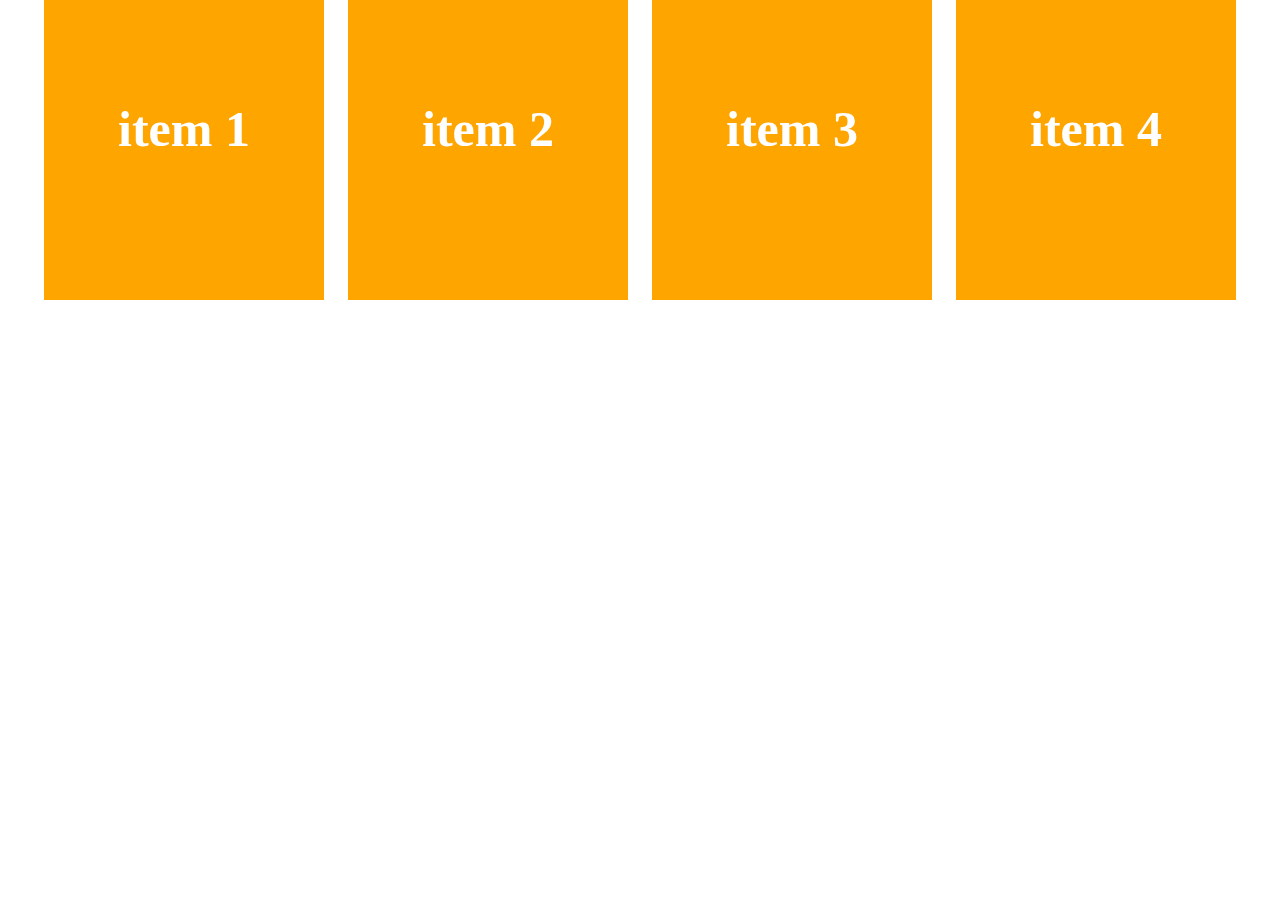
<file: Web/Frontend/CSS/test.html>
<!DOCTYPE html>
<html lang="en">
  <head>
    <meta charset="UTF-8" />
    <meta http-equiv="X-UA-Compatible" content="IE=edge" />
    <meta name="viewport" content="width=device-width, initial-scale=1.0" />
    <link rel="stylesheet" href="./grid.css" />
    <title>Document</title>
    <style>
      .item {
        background-color: orange;
        text-align: center;
        height: 300px;
      }
      h1 {
        padding: 100px 0;
        font-size: 50px;
        color: #fff;
      }
    </style>
  </head>
  <body>
    <div class="grid container wide">
      <div class="row">
        <div class="col a-3 b-4 c-6 d-12">
          <div class="item">
            <h1>item 1</h1>
          </div>
        </div>
        <div class="col a-3 b-4 c-6 d-12">
          <div class="item">
            <h1>item 2</h1>
          </div>
        </div>
        <div class="col a-3 b-4 c-6 d-12">
          <div class="item">
            <h1>item 3</h1>
          </div>
        </div>
        <div class="col a-3 b-0 c-6 d-12">
          <div class="item">
            <h1>item 4</h1>
          </div>
        </div>
      </div>
    </div>
  </body>
</html>
</file>
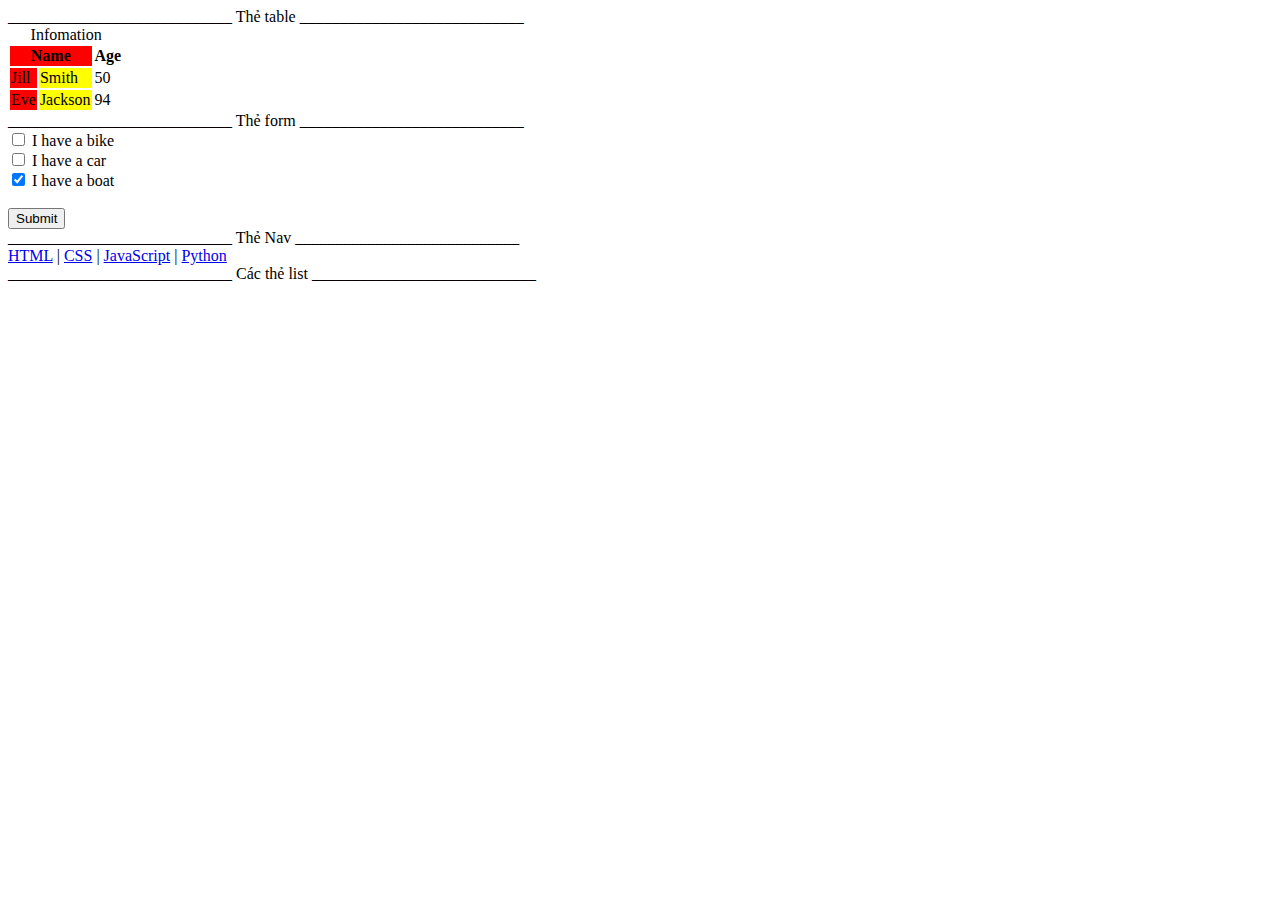
<file: Web/Frontend/HTML/BlockElement.html>
<!DOCTYPE html>
<html lang="en">
  <head>
    <meta charset="UTF-8" />
    <meta http-equiv="X-UA-Compatible" content="IE=edge" />
    <meta name="viewport" content="width=device-width, initial-scale=1.0" />
    <title>Document</title>
  </head>
  <body>
    <!-- 
        <h1> -> <h6>

        <table>
        <form>

        <div>
        <p>
        <pre>

        <ul>
        <dl>
        <dt>
        <li>
        <ol>
        <dd>

        <header>
        <footer>
        <nav>
        <hr>

        <address>
        <article>
        <aside>
        <blockquote>
        <details>
        <dialog>
        <fieldset>
        <figcaption>
        <figure>
        <hgroup>
        <main>
        <section>

     -->

    ____________________________ Thẻ table ____________________________
    <!-- 
        Mỗi ô trong bảng được xác định bởi thẻ <td> và </td>.(td: table data)
        Mỗi hàng trong bảng bắt đầu bằng <tr> và kết thúc bằng thẻ </tr>(tr: table row)
        có bao nhiêu hàng tùy thích trong một bảng,
            chỉ cần đảm bảo rằng số lượng ô trong mỗi hàng là như nhau.
        dùng thẻ th(table header) làm tiêu đề cho mỗi cột tronng bảng

        Thẻ <caption> xác định chú thích bảng
        Thẻ <colgroup> chỉ định một nhóm gồm một hoặc nhiều cột trong bảng để định dạng.
        Thẻ <thead>: Nhóm nội dung tiêu đề 
        Thẻ <tbody>: Nhóm nội dung body
        Thẻ <tfoot>: Nhóm nội dung chân bảng
        colspan; số cột thẻ đó chiếm
        rowspan: số hàng thẻ đó chiếm
     -->
    <table>
      <caption>
        Infomation
      </caption>

      <colgroup>
        <col span="1" style="background-color: red" />
        <col style="background-color: yellow" />
      </colgroup>

      <thead>
        <tr>
          <th colspan="2">Name</th>
          <th>Age</th>
        </tr>
      </thead>

      <tbody>
        <tr>
          <td>Jill</td>
          <td>Smith</td>
          <td>50</td>
        </tr>
        <tr>
          <td>Eve</td>
          <td>Jackson</td>
          <td>94</td>
        </tr>
      </tbody>
    </table>

    ____________________________ Thẻ form ____________________________
    <!-- 
            <form> có thể chứa một hoặc nhiều phần tử biểu mẫu:
                <input>
                <textarea>
                <button>
                <select>
                <option>
                <optgroup>
                <fieldset>
                <label>
                <output>

       -->
    <form action="/action_page.php" method="get">
      <input type="checkbox" name="vehicle1" value="Bike" />
      <label for="vehicle1"> I have a bike</label><br />
      <input type="checkbox" name="vehicle2" value="Car" />
      <label for="vehicle2"> I have a car</label><br />
      <input type="checkbox" name="vehicle3" value="Boat" checked />
      <label for="vehicle3"> I have a boat</label><br /><br />
      <input type="submit" value="Submit" />
    </form>

    ____________________________ Thẻ Nav ____________________________
    <!-- 
        xác định một tập hợp các liên kết điều hướng.
     -->
    <nav>
      <a href="/html/">HTML</a> | <a href="/css/">CSS</a> |
      <a href="/js/">JavaScript</a> |
      <a href="/python/">Python</a>
    </nav>

    ____________________________ Các thẻ list ____________________________
    <!-- 
        Đặc điểm chung:
            có thể lồng nhau
        + danh sách ko theo thứ tự:
            <ul>
                <li>Coffee</li>
                <li>Tea
                    <ul>
                        <li>Black tea</li>
                        <li>Green tea</li>
                    </ul>
                </li>
                <li>Milk</li>
            </ul>
        + Danh sách có thứ tự:
            type: loại số hiệu mỗi chỉ mục(1;A;a;I;i)
            start="50": vị trị bắt đàu đánh số
            <ol type="i">
                <li>Coffee</li>
                <li>Tea</li>
                <li>Milk</li>
            </ol>
        + Danh sách mô tả:
            dt: thuật ngữ
            dd: mô tả thuật ngữ
            <dl>
                <dt>Coffee</dt>
                <dd>- black hot drink</dd>
                <dt>Milk</dt>
                <dd>- white cold drink</dd>
            </dl>
     -->
  </body>
</html>
</file>
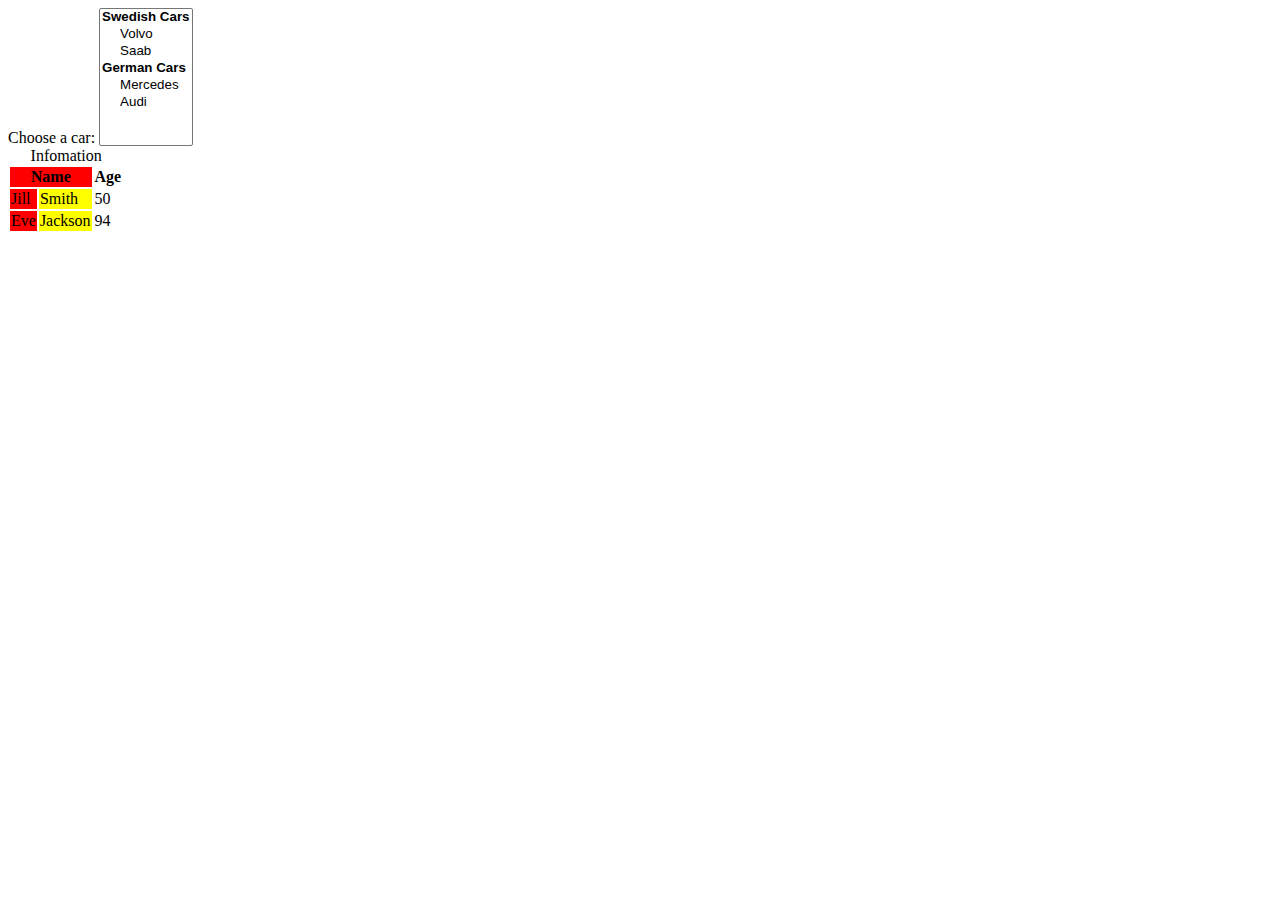
<file: Web/Frontend/HTML/useful.html>
<!DOCTYPE html>
<html lang="en">
  <head>
    <meta charset="UTF-8" />
    <meta http-equiv="X-UA-Compatible" content="IE=edge" />
    <meta name="viewport" content="width=device-width, initial-scale=1.0" />
    <title>Document</title>
  </head>
  <body>
    <!-- 
        _______________select________________________
        sử dụng để tạo danh sách thả xuống.
        Thuộc tính name là cần thiết để tham chiếu dữ liệu biểu mẫu sau khi biểu mẫu được gửi (nếu bỏ qua , sẽ không có dữ liệu nào từ danh sách thả xuống được gửi).
        Thuộc tính id là cần thiết để liên kết danh sách thả xuống với một nhãn.
        Các thẻ <option> bên trong phần tử <select> xác định các tùy chọn có sẵn trong danh sách thả xuống.
            ____________các thuộc tinh__________-
        autofocus: Chỉ định tự động focus khi trang tải
        disabled: Chỉ định vô hiệu hóa
        form: xác định thẻ form mà nó phụ thuộc (dựa vào id)
        multiple: chỉ định có thể chọn nhiều giá trị
        required: Chỉ định bắt buộc chọn một giá trị trước khi gửi biểu mẫu
        size: xác định kích thước danh sách hiển thị
        
    -->
    <label for="cars">Choose a car:</label>

    <select name="cars" id="cars" size="8">
      <optgroup label="Swedish Cars">
        <option value="volvo">Volvo</option>
        <option value="saab">Saab</option>
      </optgroup>
      <optgroup label="German Cars">
        <option value="mercedes">Mercedes</option>
        <option value="audi">Audi</option>
      </optgroup>
    </select>

    <!-- 
        _________________table___________________________
        Mỗi ô trong bảng được xác định bởi thẻ <td> và </td>.(td: table data)
        Mỗi hàng trong bảng bắt đầu bằng <tr> và kết thúc bằng thẻ </tr>(tr: table row)
        có bao nhiêu hàng tùy thích trong một bảng; chỉ cần đảm bảo rằng số lượng ô trong mỗi hàng là như nhau.
        dùng thẻ th(table header) làm tiêu đề cho mỗi cột tronng bảng

        Thẻ <caption> xác định chú thích bảng
        Thẻ <colgroup> chỉ định một nhóm gồm một hoặc nhiều cột trong bảng để định dạng.
        Thẻ <thead>: Nhóm nội dung tiêu đề 
        Thẻ <tbody>: Nhóm nội dung body
        Thẻ <tfoot>: Nhóm nội dung chân bảng
        colspan; số cột thẻ đó chiếm
        rowspan: số hàng thẻ đó chiếm
     -->
    <table>
      <caption>
        Infomation
      </caption>

      <colgroup>
        <col span="1" style="background-color: red" />
        <col style="background-color: yellow" />
      </colgroup>

      <thead>
        <tr>
          <th colspan="2">Name</th>
          <th>Age</th>
        </tr>
      </thead>

      <tbody>
        <tr>
          <td>Jill</td>
          <td>Smith</td>
          <td>50</td>
        </tr>
        <tr>
          <td>Eve</td>
          <td>Jackson</td>
          <td>94</td>
        </tr>
      </tbody>
    </table>

    <!-- 
        ____________________________líst____________________________
        Đặc điểm chung:
            có thể lồng nhau
        + danh sách ko theo thứ tự:
            <ul>
                <li>Coffee</li>
                <li>Tea
                    <ul>
                        <li>Black tea</li>
                        <li>Green tea</li>
                    </ul>
                </li>
                <li>Milk</li>
            </ul>
        + Danh sách có thứ tự:
            type: loại số hiệu mỗi chỉ mục(1;A;a;I;i)
            start="50": vị trị bắt đàu đánh số
            <ol type="i">
                <li>Coffee</li>
                <li>Tea</li>
                <li>Milk</li>
            </ol>
        + Danh sách mô tả:
            dt: thuật ngữ
            dd: mô tả thuật ngữ
            <dl>
                <dt>Coffee</dt>
                <dd>- black hot drink</dd>
                <dt>Milk</dt>
                <dd>- white cold drink</dd>
            </dl>
     -->
  </body>
</html>
</file>
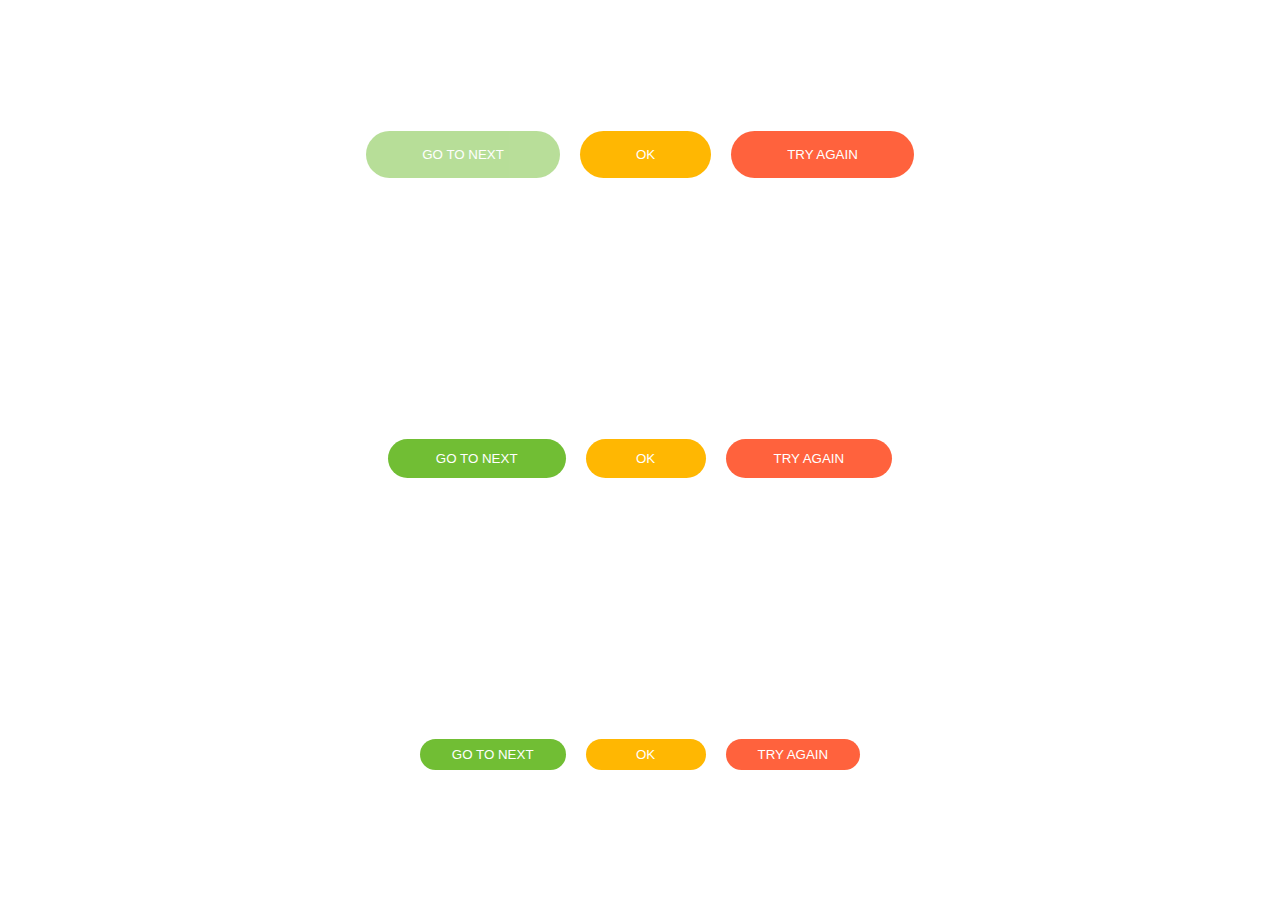
<file: Web/Frontend/Practive/HTML_CSS_JS/Button/button_co_ban.html>
<!DOCTYPE html>
<html lang="en">
  <head>
    <meta charset="UTF-8" />
    <meta http-equiv="X-UA-Compatible" content="IE=edge" />
    <meta name="viewport" content="width=device-width, initial-scale=1.0" />
    <link rel="stylesheet" href="button_co_ban.css" />
    <title>Document</title>
  </head>
  <body>
    <div>
      <button class="btn btn--success btn--size-s btn--disabled">
        GO TO NEXT
      </button>
      <button class="btn btn--warn btn--size-s">OK</button>
      <button class="btn btn--danger btn--size-s">TRY AGAIN</button>
    </div>
    <div>
      <button class="btn btn--success btn--size-m">GO TO NEXT</button>
      <button class="btn btn--warn btn--size-m">OK</button>
      <button class="btn btn--danger btn--size-m">TRY AGAIN</button>
    </div>
    <div>
      <button class="btn btn--success btn--size-l">GO TO NEXT</button>
      <button class="btn btn--warn btn--size-l">OK</button>
      <button class="btn btn--danger btn--size-l">TRY AGAIN</button>
    </div>
  </body>
</html>
</file>
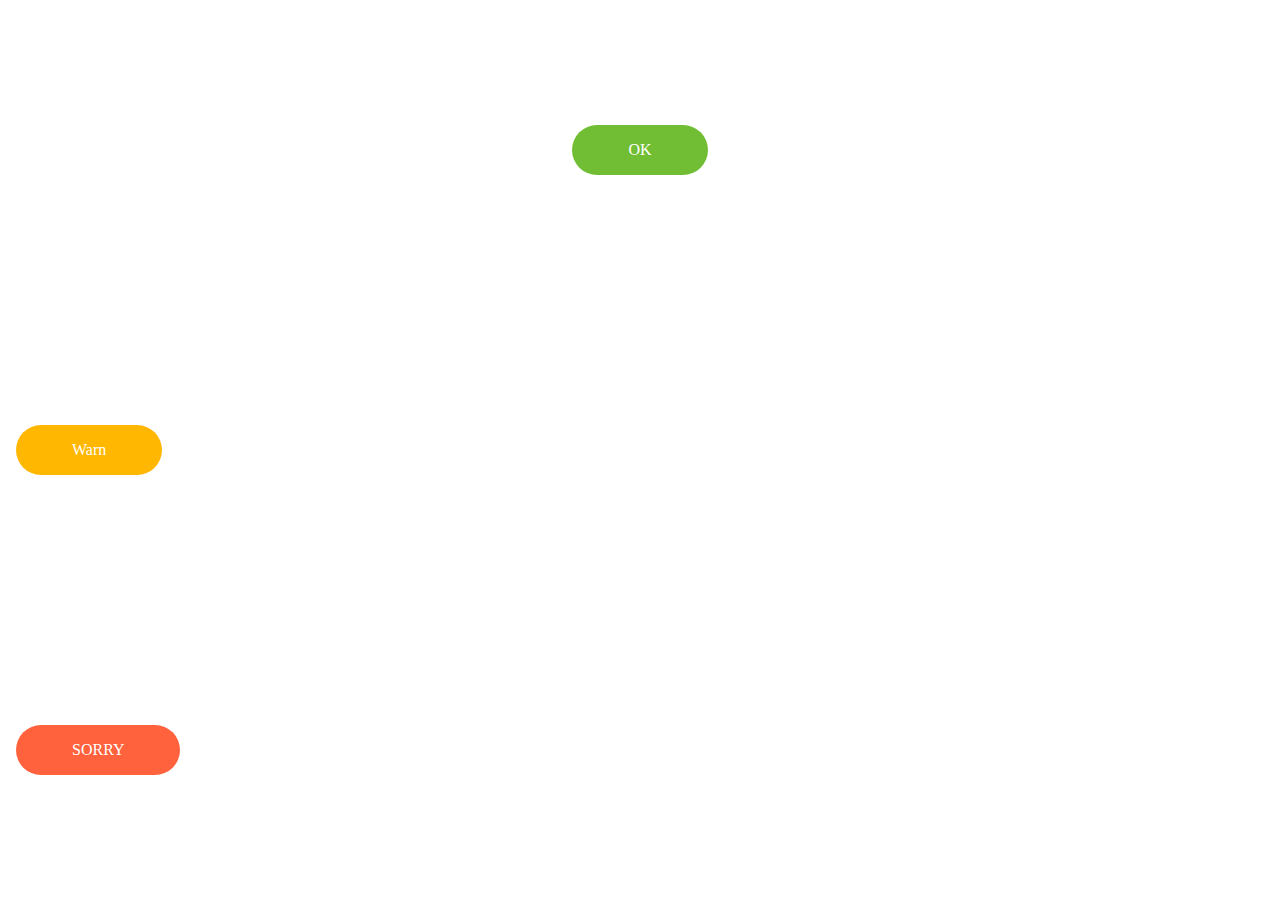
<file: Web/Frontend/Practive/HTML_CSS_JS/Js_test/toast_msg.html>
<!DOCTYPE html>
<html lang="en">
  <head>
    <meta charset="UTF-8" />
    <meta http-equiv="X-UA-Compatible" content="IE=edge" />
    <meta name="viewport" content="width=device-width, initial-scale=1.0" />
    <link rel="stylesheet" href="../Button/button_co_ban.css" />
    <link rel="stylesheet" href="../toast_message/message.css" />
    <title>Document</title>
  </head>
  <body>
    <div id="toast"></div>
    <div class="btn btn--success btn--size-s">OK</div>
    <div class="btn btn--warn btn--size-s">Warn</div>
    <div class="btn btn--danger btn--size-s">SORRY</div>
    <script>
      function toast({title,message,type,duration}) {
        const main = document.getElementById('toast');
        if (main){
            const toast = document.createElement('div');
            toast.classList.add('toast');
            toast.innerHTML= '<div class="toast__icon"><i class="fa-sharp fa-solid fa-circle-check"></i></div><h3 class="toast__title">Success</h3><p class="toast__msg">Đây là thông báo thành công</p></div><div class="toast__close">
                <i class="fa-solid fa-xmark"></i>
              </div>
            </div>';
        }
      }
      toast({
        title: "Success",
        message: " Lorem aghs jsgjkeksh hghsikhgsk ",
        type: "success",
        duration: 3000,
      });
    </script>
  </body>
</html>
</file>
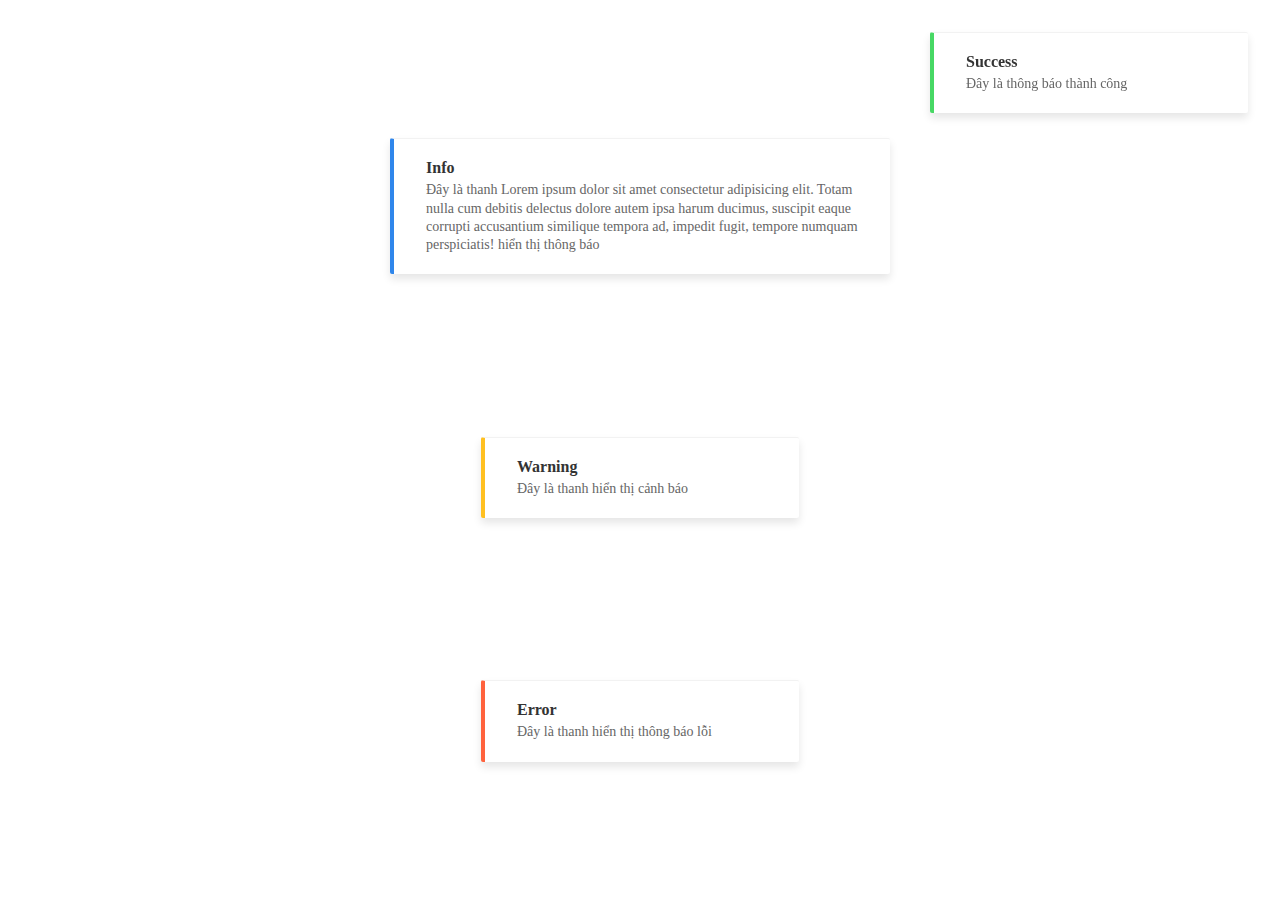
<file: Web/Frontend/Practive/HTML_CSS_JS/toast_message/message.html>
<!DOCTYPE html>
<html lang="en">
  <head>
    <meta charset="UTF-8" />
    <meta http-equiv="X-UA-Compatible" content="IE=edge" />
    <meta name="viewport" content="width=<device-width>, initial-scale=1.0" />
    <link
      rel="stylesheet"
      href="https://cdnjs.cloudflare.com/ajax/libs/font-awesome/6.2.0/css/all.min.css"
      integrity="sha512-xh6O/CkQoPOWDdYTDqeRdPCVd1SpvCA9XXcUnZS2FmJNp1coAFzvtCN9BmamE+4aHK8yyUHUSCcJHgXloTyT2A=="
      crossorigin="anonymous"
      referrerpolicy="no-referrer"
    />
    <link rel="stylesheet" href="message.css" />
    <title>Document</title>
  </head>
  <body>
    <div id="toast">
      <div class="toast toast--success">
        <div class="toast__icon">
          <i class="fa-sharp fa-solid fa-circle-check"></i>
        </div>
        <div class="toast__body">
          <h3 class="toast__title">Success</h3>
          <p class="toast__msg">Đây là thông báo thành công</p>
        </div>
        <div class="toast__close">
          <i class="fa-solid fa-xmark"></i>
        </div>
      </div>
    </div>

    <div class="toast toast--info">
      <div class="toast__icon">
        <i class="fa-solid fa-circle-info"></i>
      </div>
      <div class="toast__body">
        <h3 class="toast__title">Info</h3>
        <p class="toast__msg">
          Đây là thanh Lorem ipsum dolor sit amet consectetur adipisicing elit.
          Totam nulla cum debitis delectus dolore autem ipsa harum ducimus,
          suscipit eaque corrupti accusantium similique tempora ad, impedit
          fugit, tempore numquam perspiciatis! hiển thị thông báo
        </p>
      </div>
      <div class="toast__close">
        <i class="fa-solid fa-xmark"></i>
      </div>
    </div>

    <div class="toast toast--warrning">
      <div class="toast__icon">
        <i class="fa-solid fa-circle-exclamation"></i>
      </div>
      <div class="toast__body">
        <h3 class="toast__title">Warning</h3>
        <p class="toast__msg">Đây là thanh hiển thị cảnh báo</p>
      </div>
      <div class="toast__close">
        <i class="fa-solid fa-xmark"></i>
      </div>
    </div>

    <div class="toast toast--error">
      <div class="toast__icon">
        <i class="fa-solid fa-triangle-exclamation"></i>
      </div>
      <div class="toast__body">
        <h3 class="toast__title">Error</h3>
        <p class="toast__msg">Đây là thanh hiển thị thông báo lỗi</p>
      </div>
      <div class="toast__close">
        <i class="fa-solid fa-xmark"></i>
      </div>
    </div>
  </body>
</html>
</file>
<file: Web/Frontend/Practive/HTML_CSS_JS/Card_success_error/index.css>
.card {
}

.card--success .card__btn {
  color: greenyellow;
}

.card--error .card__btn {
}

.card__heading {
}

.card__desc {
}
.card__btn {
}
</file>
<file: Web/Frontend/Practive/HTML_CSS_JS/pttk_ptit_template/assets/css/styles.css>
* {
  padding: 0;
  margin: 0;
  box-sizing: border-box;
}

html {
  font-family: "Lato", sans-serif;
}

.main {
}
.header {
  background-color: #000;
  height: 46px;
  display: flex;
  justify-content: space-between;
}

.nav,
.subnav {
  list-style-type: none;
}

.nav li a {
  text-decoration: none;
  font-size: 15px;
}

.nav > li {
  display: inline-block;
  position: relative;
  height: 46px;
}

.nav .subnav {
  position: absolute;
  background-color: #fff;
  display: none;
}
.nav li:hover .subnav {
  display: block;
}
.nav > li > a {
  display: inline-block;
  color: #fff;
  text-transform: uppercase;
  line-height: 46px;
  padding: 0px 24px;
}

.nav > li:hover > a,
.subnav li:hover > a {
  color: #000;
  background-color: #ccc;
}

.subnav li a {
  color: #000;
  line-height: 38px;
  min-width: 250px;
  display: block;
  padding: 0px 16px;
}
.container {
  min-height: 951.5px;
  background-color: #333;
  display: flex;
  justify-content: center;
}

.login {
  margin: auto;
  background-color: antiquewhite;
  height: 400px;
  width: 400px;
  /* display: inline-block; */
}

.login form {
  background-color: aqua;
  /* margin: auto; */
  display: flex;
  justify-content: center;
  flex-direction: column;
  flex-wrap: wrap;
}

.footer {
}
</file>
<file: Web/Frontend/Practive/HTML_CSS_JS/W3_school_template/Band/assets/css/responsive.css>
@media (max-width: 740px) {
  .nav > li {
    display: block;
  }
  .header {
  }

  .search {
    display: none;
  }
  .mobile-menu-btn {
    display: flex;
  }
}
</file>
<file: Web/Frontend/Practive/HTML_CSS_JS/W3_school_template/Band/assets/font/themify-icons/themify-icons.css>
@font-face {
	font-family: 'themify';
	src:url('fonts/themify.eot?-fvbane');
	src:url('fonts/themify.eot?#iefix-fvbane') format('embedded-opentype'),
		url('fonts/themify.woff?-fvbane') format('woff'),
		url('fonts/themify.ttf?-fvbane') format('truetype'),
		url('fonts/themify.svg?-fvbane#themify') format('svg');
	font-weight: normal;
	font-style: normal;
}

[class^="ti-"], [class*=" ti-"] {
	font-family: 'themify';
	speak: none;
	font-style: normal;
	font-weight: normal;
	font-variant: normal;
	text-transform: none;
	line-height: 1;

	/* Better Font Rendering =========== */
	-webkit-font-smoothing: antialiased;
	-moz-osx-font-smoothing: grayscale;
}

.ti-wand:before {
	content: "\e600";
}
.ti-volume:before {
	content: "\e601";
}
.ti-user:before {
	content: "\e602";
}
.ti-unlock:before {
	content: "\e603";
}
.ti-unlink:before {
	content: "\e604";
}
.ti-trash:before {
	content: "\e605";
}
.ti-thought:before {
	content: "\e606";
}
.ti-target:before {
	content: "\e607";
}
.ti-tag:before {
	content: "\e608";
}
.ti-tablet:before {
	content: "\e609";
}
.ti-star:before {
	content: "\e60a";
}
.ti-spray:before {
	content: "\e60b";
}
.ti-signal:before {
	content: "\e60c";
}
.ti-shopping-cart:before {
	content: "\e60d";
}
.ti-shopping-cart-full:before {
	content: "\e60e";
}
.ti-settings:before {
	content: "\e60f";
}
.ti-search:before {
	content: "\e610";
}
.ti-zoom-in:before {
	content: "\e611";
}
.ti-zoom-out:before {
	content: "\e612";
}
.ti-cut:before {
	content: "\e613";
}
.ti-ruler:before {
	content: "\e614";
}
.ti-ruler-pencil:before {
	content: "\e615";
}
.ti-ruler-alt:before {
	content: "\e616";
}
.ti-bookmark:before {
	content: "\e617";
}
.ti-bookmark-alt:before {
	content: "\e618";
}
.ti-reload:before {
	content: "\e619";
}
.ti-plus:before {
	content: "\e61a";
}
.ti-pin:before {
	content: "\e61b";
}
.ti-pencil:before {
	content: "\e61c";
}
.ti-pencil-alt:before {
	content: "\e61d";
}
.ti-paint-roller:before {
	content: "\e61e";
}
.ti-paint-bucket:before {
	content: "\e61f";
}
.ti-na:before {
	content: "\e620";
}
.ti-mobile:before {
	content: "\e621";
}
.ti-minus:before {
	content: "\e622";
}
.ti-medall:before {
	content: "\e623";
}
.ti-medall-alt:before {
	content: "\e624";
}
.ti-marker:before {
	content: "\e625";
}
.ti-marker-alt:before {
	content: "\e626";
}
.ti-arrow-up:before {
	content: "\e627";
}
.ti-arrow-right:before {
	content: "\e628";
}
.ti-arrow-left:before {
	content: "\e629";
}
.ti-arrow-down:before {
	content: "\e62a";
}
.ti-lock:before {
	content: "\e62b";
}
.ti-location-arrow:before {
	content: "\e62c";
}
.ti-link:before {
	content: "\e62d";
}
.ti-layout:before {
	content: "\e62e";
}
.ti-layers:before {
	content: "\e62f";
}
.ti-layers-alt:before {
	content: "\e630";
}
.ti-key:before {
	content: "\e631";
}
.ti-import:before {
	content: "\e632";
}
.ti-image:before {
	content: "\e633";
}
.ti-heart:before {
	content: "\e634";
}
.ti-heart-broken:before {
	content: "\e635";
}
.ti-hand-stop:before {
	content: "\e636";
}
.ti-hand-open:before {
	content: "\e637";
}
.ti-hand-drag:before {
	content: "\e638";
}
.ti-folder:before {
	content: "\e639";
}
.ti-flag:before {
	content: "\e63a";
}
.ti-flag-alt:before {
	content: "\e63b";
}
.ti-flag-alt-2:before {
	content: "\e63c";
}
.ti-eye:before {
	content: "\e63d";
}
.ti-export:before {
	content: "\e63e";
}
.ti-exchange-vertical:before {
	content: "\e63f";
}
.ti-desktop:before {
	content: "\e640";
}
.ti-cup:before {
	content: "\e641";
}
.ti-crown:before {
	content: "\e642";
}
.ti-comments:before {
	content: "\e643";
}
.ti-comment:before {
	content: "\e644";
}
.ti-comment-alt:before {
	content: "\e645";
}
.ti-close:before {
	content: "\e646";
}
.ti-clip:before {
	content: "\e647";
}
.ti-angle-up:before {
	content: "\e648";
}
.ti-angle-right:before {
	content: "\e649";
}
.ti-angle-left:before {
	content: "\e64a";
}
.ti-angle-down:before {
	content: "\e64b";
}
.ti-check:before {
	content: "\e64c";
}
.ti-check-box:before {
	content: "\e64d";
}
.ti-camera:before {
	content: "\e64e";
}
.ti-announcement:before {
	content: "\e64f";
}
.ti-brush:before {
	content: "\e650";
}
.ti-briefcase:before {
	content: "\e651";
}
.ti-bolt:before {
	content: "\e652";
}
.ti-bolt-alt:before {
	content: "\e653";
}
.ti-blackboard:before {
	content: "\e654";
}
.ti-bag:before {
	content: "\e655";
}
.ti-move:before {
	content: "\e656";
}
.ti-arrows-vertical:before {
	content: "\e657";
}
.ti-arrows-horizontal:before {
	content: "\e658";
}
.ti-fullscreen:before {
	content: "\e659";
}
.ti-arrow-top-right:before {
	content: "\e65a";
}
.ti-arrow-top-left:before {
	content: "\e65b";
}
.ti-arrow-circle-up:before {
	content: "\e65c";
}
.ti-arrow-circle-right:before {
	content: "\e65d";
}
.ti-arrow-circle-left:before {
	content: "\e65e";
}
.ti-arrow-circle-down:before {
	content: "\e65f";
}
.ti-angle-double-up:before {
	content: "\e660";
}
.ti-angle-double-right:before {
	content: "\e661";
}
.ti-angle-double-left:before {
	content: "\e662";
}
.ti-angle-double-down:before {
	content: "\e663";
}
.ti-zip:before {
	content: "\e664";
}
.ti-world:before {
	content: "\e665";
}
.ti-wheelchair:before {
	content: "\e666";
}
.ti-view-list:before {
	content: "\e667";
}
.ti-view-list-alt:before {
	content: "\e668";
}
.ti-view-grid:before {
	content: "\e669";
}
.ti-uppercase:before {
	content: "\e66a";
}
.ti-upload:before {
	content: "\e66b";
}
.ti-underline:before {
	content: "\e66c";
}
.ti-truck:before {
	content: "\e66d";
}
.ti-timer:before {
	content: "\e66e";
}
.ti-ticket:before {
	content: "\e66f";
}
.ti-thumb-up:before {
	content: "\e670";
}
.ti-thumb-down:before {
	content: "\e671";
}
.ti-text:before {
	content: "\e672";
}
.ti-stats-up:before {
	content: "\e673";
}
.ti-stats-down:before {
	content: "\e674";
}
.ti-split-v:before {
	content: "\e675";
}
.ti-split-h:before {
	content: "\e676";
}
.ti-smallcap:before {
	content: "\e677";
}
.ti-shine:before {
	content: "\e678";
}
.ti-shift-right:before {
	content: "\e679";
}
.ti-shift-left:before {
	content: "\e67a";
}
.ti-shield:before {
	content: "\e67b";
}
.ti-notepad:before {
	content: "\e67c";
}
.ti-server:before {
	content: "\e67d";
}
.ti-quote-right:before {
	content: "\e67e";
}
.ti-quote-left:before {
	content: "\e67f";
}
.ti-pulse:before {
	content: "\e680";
}
.ti-printer:before {
	content: "\e681";
}
.ti-power-off:before {
	content: "\e682";
}
.ti-plug:before {
	content: "\e683";
}
.ti-pie-chart:before {
	content: "\e684";
}
.ti-paragraph:before {
	content: "\e685";
}
.ti-panel:before {
	content: "\e686";
}
.ti-package:before {
	content: "\e687";
}
.ti-music:before {
	content: "\e688";
}
.ti-music-alt:before {
	content: "\e689";
}
.ti-mouse:before {
	content: "\e68a";
}
.ti-mouse-alt:before {
	content: "\e68b";
}
.ti-money:before {
	content: "\e68c";
}
.ti-microphone:before {
	content: "\e68d";
}
.ti-menu:before {
	content: "\e68e";
}
.ti-menu-alt:before {
	content: "\e68f";
}
.ti-map:before {
	content: "\e690";
}
.ti-map-alt:before {
	content: "\e691";
}
.ti-loop:before {
	content: "\e692";
}
.ti-location-pin:before {
	content: "\e693";
}
.ti-list:before {
	content: "\e694";
}
.ti-light-bulb:before {
	content: "\e695";
}
.ti-Italic:before {
	content: "\e696";
}
.ti-info:before {
	content: "\e697";
}
.ti-infinite:before {
	content: "\e698";
}
.ti-id-badge:before {
	content: "\e699";
}
.ti-hummer:before {
	content: "\e69a";
}
.ti-home:before {
	content: "\e69b";
}
.ti-help:before {
	content: "\e69c";
}
.ti-headphone:before {
	content: "\e69d";
}
.ti-harddrives:before {
	content: "\e69e";
}
.ti-harddrive:before {
	content: "\e69f";
}
.ti-gift:before {
	content: "\e6a0";
}
.ti-game:before {
	content: "\e6a1";
}
.ti-filter:before {
	content: "\e6a2";
}
.ti-files:before {
	content: "\e6a3";
}
.ti-file:before {
	content: "\e6a4";
}
.ti-eraser:before {
	content: "\e6a5";
}
.ti-envelope:before {
	content: "\e6a6";
}
.ti-download:before {
	content: "\e6a7";
}
.ti-direction:before {
	content: "\e6a8";
}
.ti-direction-alt:before {
	content: "\e6a9";
}
.ti-dashboard:before {
	content: "\e6aa";
}
.ti-control-stop:before {
	content: "\e6ab";
}
.ti-control-shuffle:before {
	content: "\e6ac";
}
.ti-control-play:before {
	content: "\e6ad";
}
.ti-control-pause:before {
	content: "\e6ae";
}
.ti-control-forward:before {
	content: "\e6af";
}
.ti-control-backward:before {
	content: "\e6b0";
}
.ti-cloud:before {
	content: "\e6b1";
}
.ti-cloud-up:before {
	content: "\e6b2";
}
.ti-cloud-down:before {
	content: "\e6b3";
}
.ti-clipboard:before {
	content: "\e6b4";
}
.ti-car:before {
	content: "\e6b5";
}
.ti-calendar:before {
	content: "\e6b6";
}
.ti-book:before {
	content: "\e6b7";
}
.ti-bell:before {
	content: "\e6b8";
}
.ti-basketball:before {
	content: "\e6b9";
}
.ti-bar-chart:before {
	content: "\e6ba";
}
.ti-bar-chart-alt:before {
	content: "\e6bb";
}
.ti-back-right:before {
	content: "\e6bc";
}
.ti-back-left:before {
	content: "\e6bd";
}
.ti-arrows-corner:before {
	content: "\e6be";
}
.ti-archive:before {
	content: "\e6bf";
}
.ti-anchor:before {
	content: "\e6c0";
}
.ti-align-right:before {
	content: "\e6c1";
}
.ti-align-left:before {
	content: "\e6c2";
}
.ti-align-justify:before {
	content: "\e6c3";
}
.ti-align-center:before {
	content: "\e6c4";
}
.ti-alert:before {
	content: "\e6c5";
}
.ti-alarm-clock:before {
	content: "\e6c6";
}
.ti-agenda:before {
	content: "\e6c7";
}
.ti-write:before {
	content: "\e6c8";
}
.ti-window:before {
	content: "\e6c9";
}
.ti-widgetized:before {
	content: "\e6ca";
}
.ti-widget:before {
	content: "\e6cb";
}
.ti-widget-alt:before {
	content: "\e6cc";
}
.ti-wallet:before {
	content: "\e6cd";
}
.ti-video-clapper:before {
	content: "\e6ce";
}
.ti-video-camera:before {
	content: "\e6cf";
}
.ti-vector:before {
	content: "\e6d0";
}
.ti-themify-logo:before {
	content: "\e6d1";
}
.ti-themify-favicon:before {
	content: "\e6d2";
}
.ti-themify-favicon-alt:before {
	content: "\e6d3";
}
.ti-support:before {
	content: "\e6d4";
}
.ti-stamp:before {
	content: "\e6d5";
}
.ti-split-v-alt:before {
	content: "\e6d6";
}
.ti-slice:before {
	content: "\e6d7";
}
.ti-shortcode:before {
	content: "\e6d8";
}
.ti-shift-right-alt:before {
	content: "\e6d9";
}
.ti-shift-left-alt:before {
	content: "\e6da";
}
.ti-ruler-alt-2:before {
	content: "\e6db";
}
.ti-receipt:before {
	content: "\e6dc";
}
.ti-pin2:before {
	content: "\e6dd";
}
.ti-pin-alt:before {
	content: "\e6de";
}
.ti-pencil-alt2:before {
	content: "\e6df";
}
.ti-palette:before {
	content: "\e6e0";
}
.ti-more:before {
	content: "\e6e1";
}
.ti-more-alt:before {
	content: "\e6e2";
}
.ti-microphone-alt:before {
	content: "\e6e3";
}
.ti-magnet:before {
	content: "\e6e4";
}
.ti-line-double:before {
	content: "\e6e5";
}
.ti-line-dotted:before {
	content: "\e6e6";
}
.ti-line-dashed:before {
	content: "\e6e7";
}
.ti-layout-width-full:before {
	content: "\e6e8";
}
.ti-layout-width-default:before {
	content: "\e6e9";
}
.ti-layout-width-default-alt:before {
	content: "\e6ea";
}
.ti-layout-tab:before {
	content: "\e6eb";
}
.ti-layout-tab-window:before {
	content: "\e6ec";
}
.ti-layout-tab-v:before {
	content: "\e6ed";
}
.ti-layout-tab-min:before {
	content: "\e6ee";
}
.ti-layout-slider:before {
	content: "\e6ef";
}
.ti-layout-slider-alt:before {
	content: "\e6f0";
}
.ti-layout-sidebar-right:before {
	content: "\e6f1";
}
.ti-layout-sidebar-none:before {
	content: "\e6f2";
}
.ti-layout-sidebar-left:before {
	content: "\e6f3";
}
.ti-layout-placeholder:before {
	content: "\e6f4";
}
.ti-layout-menu:before {
	content: "\e6f5";
}
.ti-layout-menu-v:before {
	content: "\e6f6";
}
.ti-layout-menu-separated:before {
	content: "\e6f7";
}
.ti-layout-menu-full:before {
	content: "\e6f8";
}
.ti-layout-media-right-alt:before {
	content: "\e6f9";
}
.ti-layout-media-right:before {
	content: "\e6fa";
}
.ti-layout-media-overlay:before {
	content: "\e6fb";
}
.ti-layout-media-overlay-alt:before {
	content: "\e6fc";
}
.ti-layout-media-overlay-alt-2:before {
	content: "\e6fd";
}
.ti-layout-media-left-alt:before {
	content: "\e6fe";
}
.ti-layout-media-left:before {
	content: "\e6ff";
}
.ti-layout-media-center-alt:before {
	content: "\e700";
}
.ti-layout-media-center:before {
	content: "\e701";
}
.ti-layout-list-thumb:before {
	content: "\e702";
}
.ti-layout-list-thumb-alt:before {
	content: "\e703";
}
.ti-layout-list-post:before {
	content: "\e704";
}
.ti-layout-list-large-image:before {
	content: "\e705";
}
.ti-layout-line-solid:before {
	content: "\e706";
}
.ti-layout-grid4:before {
	content: "\e707";
}
.ti-layout-grid3:before {
	content: "\e708";
}
.ti-layout-grid2:before {
	content: "\e709";
}
.ti-layout-grid2-thumb:before {
	content: "\e70a";
}
.ti-layout-cta-right:before {
	content: "\e70b";
}
.ti-layout-cta-left:before {
	content: "\e70c";
}
.ti-layout-cta-center:before {
	content: "\e70d";
}
.ti-layout-cta-btn-right:before {
	content: "\e70e";
}
.ti-layout-cta-btn-left:before {
	content: "\e70f";
}
.ti-layout-column4:before {
	content: "\e710";
}
.ti-layout-column3:before {
	content: "\e711";
}
.ti-layout-column2:before {
	content: "\e712";
}
.ti-layout-accordion-separated:before {
	content: "\e713";
}
.ti-layout-accordion-merged:before {
	content: "\e714";
}
.ti-layout-accordion-list:before {
	content: "\e715";
}
.ti-ink-pen:before {
	content: "\e716";
}
.ti-info-alt:before {
	content: "\e717";
}
.ti-help-alt:before {
	content: "\e718";
}
.ti-headphone-alt:before {
	content: "\e719";
}
.ti-hand-point-up:before {
	content: "\e71a";
}
.ti-hand-point-right:before {
	content: "\e71b";
}
.ti-hand-point-left:before {
	content: "\e71c";
}
.ti-hand-point-down:before {
	content: "\e71d";
}
.ti-gallery:before {
	content: "\e71e";
}
.ti-face-smile:before {
	content: "\e71f";
}
.ti-face-sad:before {
	content: "\e720";
}
.ti-credit-card:before {
	content: "\e721";
}
.ti-control-skip-forward:before {
	content: "\e722";
}
.ti-control-skip-backward:before {
	content: "\e723";
}
.ti-control-record:before {
	content: "\e724";
}
.ti-control-eject:before {
	content: "\e725";
}
.ti-comments-smiley:before {
	content: "\e726";
}
.ti-brush-alt:before {
	content: "\e727";
}
.ti-youtube:before {
	content: "\e728";
}
.ti-vimeo:before {
	content: "\e729";
}
.ti-twitter:before {
	content: "\e72a";
}
.ti-time:before {
	content: "\e72b";
}
.ti-tumblr:before {
	content: "\e72c";
}
.ti-skype:before {
	content: "\e72d";
}
.ti-share:before {
	content: "\e72e";
}
.ti-share-alt:before {
	content: "\e72f";
}
.ti-rocket:before {
	content: "\e730";
}
.ti-pinterest:before {
	content: "\e731";
}
.ti-new-window:before {
	content: "\e732";
}
.ti-microsoft:before {
	content: "\e733";
}
.ti-list-ol:before {
	content: "\e734";
}
.ti-linkedin:before {
	content: "\e735";
}
.ti-layout-sidebar-2:before {
	content: "\e736";
}
.ti-layout-grid4-alt:before {
	content: "\e737";
}
.ti-layout-grid3-alt:before {
	content: "\e738";
}
.ti-layout-grid2-alt:before {
	content: "\e739";
}
.ti-layout-column4-alt:before {
	content: "\e73a";
}
.ti-layout-column3-alt:before {
	content: "\e73b";
}
.ti-layout-column2-alt:before {
	content: "\e73c";
}
.ti-instagram:before {
	content: "\e73d";
}
.ti-google:before {
	content: "\e73e";
}
.ti-github:before {
	content: "\e73f";
}
.ti-flickr:before {
	content: "\e740";
}
.ti-facebook:before {
	content: "\e741";
}
.ti-dropbox:before {
	content: "\e742";
}
.ti-dribbble:before {
	content: "\e743";
}
.ti-apple:before {
	content: "\e744";
}
.ti-android:before {
	content: "\e745";
}
.ti-save:before {
	content: "\e746";
}
.ti-save-alt:before {
	content: "\e747";
}
.ti-yahoo:before {
	content: "\e748";
}
.ti-wordpress:before {
	content: "\e749";
}
.ti-vimeo-alt:before {
	content: "\e74a";
}
.ti-twitter-alt:before {
	content: "\e74b";
}
.ti-tumblr-alt:before {
	content: "\e74c";
}
.ti-trello:before {
	content: "\e74d";
}
.ti-stack-overflow:before {
	content: "\e74e";
}
.ti-soundcloud:before {
	content: "\e74f";
}
.ti-sharethis:before {
	content: "\e750";
}
.ti-sharethis-alt:before {
	content: "\e751";
}
.ti-reddit:before {
	content: "\e752";
}
.ti-pinterest-alt:before {
	content: "\e753";
}
.ti-microsoft-alt:before {
	content: "\e754";
}
.ti-linux:before {
	content: "\e755";
}
.ti-jsfiddle:before {
	content: "\e756";
}
.ti-joomla:before {
	content: "\e757";
}
.ti-html5:before {
	content: "\e758";
}
.ti-flickr-alt:before {
	content: "\e759";
}
.ti-email:before {
	content: "\e75a";
}
.ti-drupal:before {
	content: "\e75b";
}
.ti-dropbox-alt:before {
	content: "\e75c";
}
.ti-css3:before {
	content: "\e75d";
}
.ti-rss:before {
	content: "\e75e";
}
.ti-rss-alt:before {
	content: "\e75f";
}
</file>
<file: Web/Frontend/Practive/HTML_CSS_JS/W3_school_template/Band/assets/font/themify-icons/demo-files/demo.css>
body {
	font: normal 1em/1.5em Arial, Helvetica, sans-serif;
	max-width: 90%;
	margin: 30px auto 0;
}
h1, h3 {
	font-weight: normal;
}
h3 {
	font-size: 1.4;
	text-transform: uppercase;
	letter-spacing: 1px;
}

.icon-section {
	margin: 0 0 3em;
	clear: both;
	overflow: hidden;
}
.icon-container {
	width: 240px; 
	padding: .7em 0;
	float: left; 
	position: relative;
	text-align: left;
}
.icon-container [class^="ti-"], 
.icon-container [class*=" ti-"] {
	color: #000;
	position: absolute;
	margin-top: 3px;
	transition: .3s;
}
.icon-container:hover [class^="ti-"],
.icon-container:hover [class*=" ti-"] {
	font-size: 2.2em;
	margin-top: -5px;
}
.icon-container:hover .icon-name {
	color: #000;
}
.icon-name {
	color: #aaa;
	margin-left: 35px;
	font-size: .8em;
	transition: .3s;
}
.icon-container:hover .icon-name {
	margin-left: 45px;
}
</file>
<file: Web/Frontend/Practive/HTML_CSS_JS/W3_school_template/Band/assets/font/themify-icons/ie7/ie7.css>
.ti-wand {
	*zoom: expression(this.runtimeStyle['zoom'] = '1', this.innerHTML = '&#xe600;');
}
.ti-volume {
	*zoom: expression(this.runtimeStyle['zoom'] = '1', this.innerHTML = '&#xe601;');
}
.ti-user {
	*zoom: expression(this.runtimeStyle['zoom'] = '1', this.innerHTML = '&#xe602;');
}
.ti-unlock {
	*zoom: expression(this.runtimeStyle['zoom'] = '1', this.innerHTML = '&#xe603;');
}
.ti-unlink {
	*zoom: expression(this.runtimeStyle['zoom'] = '1', this.innerHTML = '&#xe604;');
}
.ti-trash {
	*zoom: expression(this.runtimeStyle['zoom'] = '1', this.innerHTML = '&#xe605;');
}
.ti-thought {
	*zoom: expression(this.runtimeStyle['zoom'] = '1', this.innerHTML = '&#xe606;');
}
.ti-target {
	*zoom: expression(this.runtimeStyle['zoom'] = '1', this.innerHTML = '&#xe607;');
}
.ti-tag {
	*zoom: expression(this.runtimeStyle['zoom'] = '1', this.innerHTML = '&#xe608;');
}
.ti-tablet {
	*zoom: expression(this.runtimeStyle['zoom'] = '1', this.innerHTML = '&#xe609;');
}
.ti-star {
	*zoom: expression(this.runtimeStyle['zoom'] = '1', this.innerHTML = '&#xe60a;');
}
.ti-spray {
	*zoom: expression(this.runtimeStyle['zoom'] = '1', this.innerHTML = '&#xe60b;');
}
.ti-signal {
	*zoom: expression(this.runtimeStyle['zoom'] = '1', this.innerHTML = '&#xe60c;');
}
.ti-shopping-cart {
	*zoom: expression(this.runtimeStyle['zoom'] = '1', this.innerHTML = '&#xe60d;');
}
.ti-shopping-cart-full {
	*zoom: expression(this.runtimeStyle['zoom'] = '1', this.innerHTML = '&#xe60e;');
}
.ti-settings {
	*zoom: expression(this.runtimeStyle['zoom'] = '1', this.innerHTML = '&#xe60f;');
}
.ti-search {
	*zoom: expression(this.runtimeStyle['zoom'] = '1', this.innerHTML = '&#xe610;');
}
.ti-zoom-in {
	*zoom: expression(this.runtimeStyle['zoom'] = '1', this.innerHTML = '&#xe611;');
}
.ti-zoom-out {
	*zoom: expression(this.runtimeStyle['zoom'] = '1', this.innerHTML = '&#xe612;');
}
.ti-cut {
	*zoom: expression(this.runtimeStyle['zoom'] = '1', this.innerHTML = '&#xe613;');
}
.ti-ruler {
	*zoom: expression(this.runtimeStyle['zoom'] = '1', this.innerHTML = '&#xe614;');
}
.ti-ruler-pencil {
	*zoom: expression(this.runtimeStyle['zoom'] = '1', this.innerHTML = '&#xe615;');
}
.ti-ruler-alt {
	*zoom: expression(this.runtimeStyle['zoom'] = '1', this.innerHTML = '&#xe616;');
}
.ti-bookmark {
	*zoom: expression(this.runtimeStyle['zoom'] = '1', this.innerHTML = '&#xe617;');
}
.ti-bookmark-alt {
	*zoom: expression(this.runtimeStyle['zoom'] = '1', this.innerHTML = '&#xe618;');
}
.ti-reload {
	*zoom: expression(this.runtimeStyle['zoom'] = '1', this.innerHTML = '&#xe619;');
}
.ti-plus {
	*zoom: expression(this.runtimeStyle['zoom'] = '1', this.innerHTML = '&#xe61a;');
}
.ti-pin {
	*zoom: expression(this.runtimeStyle['zoom'] = '1', this.innerHTML = '&#xe61b;');
}
.ti-pencil {
	*zoom: expression(this.runtimeStyle['zoom'] = '1', this.innerHTML = '&#xe61c;');
}
.ti-pencil-alt {
	*zoom: expression(this.runtimeStyle['zoom'] = '1', this.innerHTML = '&#xe61d;');
}
.ti-paint-roller {
	*zoom: expression(this.runtimeStyle['zoom'] = '1', this.innerHTML = '&#xe61e;');
}
.ti-paint-bucket {
	*zoom: expression(this.runtimeStyle['zoom'] = '1', this.innerHTML = '&#xe61f;');
}
.ti-na {
	*zoom: expression(this.runtimeStyle['zoom'] = '1', this.innerHTML = '&#xe620;');
}
.ti-mobile {
	*zoom: expression(this.runtimeStyle['zoom'] = '1', this.innerHTML = '&#xe621;');
}
.ti-minus {
	*zoom: expression(this.runtimeStyle['zoom'] = '1', this.innerHTML = '&#xe622;');
}
.ti-medall {
	*zoom: expression(this.runtimeStyle['zoom'] = '1', this.innerHTML = '&#xe623;');
}
.ti-medall-alt {
	*zoom: expression(this.runtimeStyle['zoom'] = '1', this.innerHTML = '&#xe624;');
}
.ti-marker {
	*zoom: expression(this.runtimeStyle['zoom'] = '1', this.innerHTML = '&#xe625;');
}
.ti-marker-alt {
	*zoom: expression(this.runtimeStyle['zoom'] = '1', this.innerHTML = '&#xe626;');
}
.ti-arrow-up {
	*zoom: expression(this.runtimeStyle['zoom'] = '1', this.innerHTML = '&#xe627;');
}
.ti-arrow-right {
	*zoom: expression(this.runtimeStyle['zoom'] = '1', this.innerHTML = '&#xe628;');
}
.ti-arrow-left {
	*zoom: expression(this.runtimeStyle['zoom'] = '1', this.innerHTML = '&#xe629;');
}
.ti-arrow-down {
	*zoom: expression(this.runtimeStyle['zoom'] = '1', this.innerHTML = '&#xe62a;');
}
.ti-lock {
	*zoom: expression(this.runtimeStyle['zoom'] = '1', this.innerHTML = '&#xe62b;');
}
.ti-location-arrow {
	*zoom: expression(this.runtimeStyle['zoom'] = '1', this.innerHTML = '&#xe62c;');
}
.ti-link {
	*zoom: expression(this.runtimeStyle['zoom'] = '1', this.innerHTML = '&#xe62d;');
}
.ti-layout {
	*zoom: expression(this.runtimeStyle['zoom'] = '1', this.innerHTML = '&#xe62e;');
}
.ti-layers {
	*zoom: expression(this.runtimeStyle['zoom'] = '1', this.innerHTML = '&#xe62f;');
}
.ti-layers-alt {
	*zoom: expression(this.runtimeStyle['zoom'] = '1', this.innerHTML = '&#xe630;');
}
.ti-key {
	*zoom: expression(this.runtimeStyle['zoom'] = '1', this.innerHTML = '&#xe631;');
}
.ti-import {
	*zoom: expression(this.runtimeStyle['zoom'] = '1', this.innerHTML = '&#xe632;');
}
.ti-image {
	*zoom: expression(this.runtimeStyle['zoom'] = '1', this.innerHTML = '&#xe633;');
}
.ti-heart {
	*zoom: expression(this.runtimeStyle['zoom'] = '1', this.innerHTML = '&#xe634;');
}
.ti-heart-broken {
	*zoom: expression(this.runtimeStyle['zoom'] = '1', this.innerHTML = '&#xe635;');
}
.ti-hand-stop {
	*zoom: expression(this.runtimeStyle['zoom'] = '1', this.innerHTML = '&#xe636;');
}
.ti-hand-open {
	*zoom: expression(this.runtimeStyle['zoom'] = '1', this.innerHTML = '&#xe637;');
}
.ti-hand-drag {
	*zoom: expression(this.runtimeStyle['zoom'] = '1', this.innerHTML = '&#xe638;');
}
.ti-folder {
	*zoom: expression(this.runtimeStyle['zoom'] = '1', this.innerHTML = '&#xe639;');
}
.ti-flag {
	*zoom: expression(this.runtimeStyle['zoom'] = '1', this.innerHTML = '&#xe63a;');
}
.ti-flag-alt {
	*zoom: expression(this.runtimeStyle['zoom'] = '1', this.innerHTML = '&#xe63b;');
}
.ti-flag-alt-2 {
	*zoom: expression(this.runtimeStyle['zoom'] = '1', this.innerHTML = '&#xe63c;');
}
.ti-eye {
	*zoom: expression(this.runtimeStyle['zoom'] = '1', this.innerHTML = '&#xe63d;');
}
.ti-export {
	*zoom: expression(this.runtimeStyle['zoom'] = '1', this.innerHTML = '&#xe63e;');
}
.ti-exchange-vertical {
	*zoom: expression(this.runtimeStyle['zoom'] = '1', this.innerHTML = '&#xe63f;');
}
.ti-desktop {
	*zoom: expression(this.runtimeStyle['zoom'] = '1', this.innerHTML = '&#xe640;');
}
.ti-cup {
	*zoom: expression(this.runtimeStyle['zoom'] = '1', this.innerHTML = '&#xe641;');
}
.ti-crown {
	*zoom: expression(this.runtimeStyle['zoom'] = '1', this.innerHTML = '&#xe642;');
}
.ti-comments {
	*zoom: expression(this.runtimeStyle['zoom'] = '1', this.innerHTML = '&#xe643;');
}
.ti-comment {
	*zoom: expression(this.runtimeStyle['zoom'] = '1', this.innerHTML = '&#xe644;');
}
.ti-comment-alt {
	*zoom: expression(this.runtimeStyle['zoom'] = '1', this.innerHTML = '&#xe645;');
}
.ti-close {
	*zoom: expression(this.runtimeStyle['zoom'] = '1', this.innerHTML = '&#xe646;');
}
.ti-clip {
	*zoom: expression(this.runtimeStyle['zoom'] = '1', this.innerHTML = '&#xe647;');
}
.ti-angle-up {
	*zoom: expression(this.runtimeStyle['zoom'] = '1', this.innerHTML = '&#xe648;');
}
.ti-angle-right {
	*zoom: expression(this.runtimeStyle['zoom'] = '1', this.innerHTML = '&#xe649;');
}
.ti-angle-left {
	*zoom: expression(this.runtimeStyle['zoom'] = '1', this.innerHTML = '&#xe64a;');
}
.ti-angle-down {
	*zoom: expression(this.runtimeStyle['zoom'] = '1', this.innerHTML = '&#xe64b;');
}
.ti-check {
	*zoom: expression(this.runtimeStyle['zoom'] = '1', this.innerHTML = '&#xe64c;');
}
.ti-check-box {
	*zoom: expression(this.runtimeStyle['zoom'] = '1', this.innerHTML = '&#xe64d;');
}
.ti-camera {
	*zoom: expression(this.runtimeStyle['zoom'] = '1', this.innerHTML = '&#xe64e;');
}
.ti-announcement {
	*zoom: expression(this.runtimeStyle['zoom'] = '1', this.innerHTML = '&#xe64f;');
}
.ti-brush {
	*zoom: expression(this.runtimeStyle['zoom'] = '1', this.innerHTML = '&#xe650;');
}
.ti-briefcase {
	*zoom: expression(this.runtimeStyle['zoom'] = '1', this.innerHTML = '&#xe651;');
}
.ti-bolt {
	*zoom: expression(this.runtimeStyle['zoom'] = '1', this.innerHTML = '&#xe652;');
}
.ti-bolt-alt {
	*zoom: expression(this.runtimeStyle['zoom'] = '1', this.innerHTML = '&#xe653;');
}
.ti-blackboard {
	*zoom: expression(this.runtimeStyle['zoom'] = '1', this.innerHTML = '&#xe654;');
}
.ti-bag {
	*zoom: expression(this.runtimeStyle['zoom'] = '1', this.innerHTML = '&#xe655;');
}
.ti-move {
	*zoom: expression(this.runtimeStyle['zoom'] = '1', this.innerHTML = '&#xe656;');
}
.ti-arrows-vertical {
	*zoom: expression(this.runtimeStyle['zoom'] = '1', this.innerHTML = '&#xe657;');
}
.ti-arrows-horizontal {
	*zoom: expression(this.runtimeStyle['zoom'] = '1', this.innerHTML = '&#xe658;');
}
.ti-fullscreen {
	*zoom: expression(this.runtimeStyle['zoom'] = '1', this.innerHTML = '&#xe659;');
}
.ti-arrow-top-right {
	*zoom: expression(this.runtimeStyle['zoom'] = '1', this.innerHTML = '&#xe65a;');
}
.ti-arrow-top-left {
	*zoom: expression(this.runtimeStyle['zoom'] = '1', this.innerHTML = '&#xe65b;');
}
.ti-arrow-circle-up {
	*zoom: expression(this.runtimeStyle['zoom'] = '1', this.innerHTML = '&#xe65c;');
}
.ti-arrow-circle-right {
	*zoom: expression(this.runtimeStyle['zoom'] = '1', this.innerHTML = '&#xe65d;');
}
.ti-arrow-circle-left {
	*zoom: expression(this.runtimeStyle['zoom'] = '1', this.innerHTML = '&#xe65e;');
}
.ti-arrow-circle-down {
	*zoom: expression(this.runtimeStyle['zoom'] = '1', this.innerHTML = '&#xe65f;');
}
.ti-angle-double-up {
	*zoom: expression(this.runtimeStyle['zoom'] = '1', this.innerHTML = '&#xe660;');
}
.ti-angle-double-right {
	*zoom: expression(this.runtimeStyle['zoom'] = '1', this.innerHTML = '&#xe661;');
}
.ti-angle-double-left {
	*zoom: expression(this.runtimeStyle['zoom'] = '1', this.innerHTML = '&#xe662;');
}
.ti-angle-double-down {
	*zoom: expression(this.runtimeStyle['zoom'] = '1', this.innerHTML = '&#xe663;');
}
.ti-zip {
	*zoom: expression(this.runtimeStyle['zoom'] = '1', this.innerHTML = '&#xe664;');
}
.ti-world {
	*zoom: expression(this.runtimeStyle['zoom'] = '1', this.innerHTML = '&#xe665;');
}
.ti-wheelchair {
	*zoom: expression(this.runtimeStyle['zoom'] = '1', this.innerHTML = '&#xe666;');
}
.ti-view-list {
	*zoom: expression(this.runtimeStyle['zoom'] = '1', this.innerHTML = '&#xe667;');
}
.ti-view-list-alt {
	*zoom: expression(this.runtimeStyle['zoom'] = '1', this.innerHTML = '&#xe668;');
}
.ti-view-grid {
	*zoom: expression(this.runtimeStyle['zoom'] = '1', this.innerHTML = '&#xe669;');
}
.ti-uppercase {
	*zoom: expression(this.runtimeStyle['zoom'] = '1', this.innerHTML = '&#xe66a;');
}
.ti-upload {
	*zoom: expression(this.runtimeStyle['zoom'] = '1', this.innerHTML = '&#xe66b;');
}
.ti-underline {
	*zoom: expression(this.runtimeStyle['zoom'] = '1', this.innerHTML = '&#xe66c;');
}
.ti-truck {
	*zoom: expression(this.runtimeStyle['zoom'] = '1', this.innerHTML = '&#xe66d;');
}
.ti-timer {
	*zoom: expression(this.runtimeStyle['zoom'] = '1', this.innerHTML = '&#xe66e;');
}
.ti-ticket {
	*zoom: expression(this.runtimeStyle['zoom'] = '1', this.innerHTML = '&#xe66f;');
}
.ti-thumb-up {
	*zoom: expression(this.runtimeStyle['zoom'] = '1', this.innerHTML = '&#xe670;');
}
.ti-thumb-down {
	*zoom: expression(this.runtimeStyle['zoom'] = '1', this.innerHTML = '&#xe671;');
}
.ti-text {
	*zoom: expression(this.runtimeStyle['zoom'] = '1', this.innerHTML = '&#xe672;');
}
.ti-stats-up {
	*zoom: expression(this.runtimeStyle['zoom'] = '1', this.innerHTML = '&#xe673;');
}
.ti-stats-down {
	*zoom: expression(this.runtimeStyle['zoom'] = '1', this.innerHTML = '&#xe674;');
}
.ti-split-v {
	*zoom: expression(this.runtimeStyle['zoom'] = '1', this.innerHTML = '&#xe675;');
}
.ti-split-h {
	*zoom: expression(this.runtimeStyle['zoom'] = '1', this.innerHTML = '&#xe676;');
}
.ti-smallcap {
	*zoom: expression(this.runtimeStyle['zoom'] = '1', this.innerHTML = '&#xe677;');
}
.ti-shine {
	*zoom: expression(this.runtimeStyle['zoom'] = '1', this.innerHTML = '&#xe678;');
}
.ti-shift-right {
	*zoom: expression(this.runtimeStyle['zoom'] = '1', this.innerHTML = '&#xe679;');
}
.ti-shift-left {
	*zoom: expression(this.runtimeStyle['zoom'] = '1', this.innerHTML = '&#xe67a;');
}
.ti-shield {
	*zoom: expression(this.runtimeStyle['zoom'] = '1', this.innerHTML = '&#xe67b;');
}
.ti-notepad {
	*zoom: expression(this.runtimeStyle['zoom'] = '1', this.innerHTML = '&#xe67c;');
}
.ti-server {
	*zoom: expression(this.runtimeStyle['zoom'] = '1', this.innerHTML = '&#xe67d;');
}
.ti-quote-right {
	*zoom: expression(this.runtimeStyle['zoom'] = '1', this.innerHTML = '&#xe67e;');
}
.ti-quote-left {
	*zoom: expression(this.runtimeStyle['zoom'] = '1', this.innerHTML = '&#xe67f;');
}
.ti-pulse {
	*zoom: expression(this.runtimeStyle['zoom'] = '1', this.innerHTML = '&#xe680;');
}
.ti-printer {
	*zoom: expression(this.runtimeStyle['zoom'] = '1', this.innerHTML = '&#xe681;');
}
.ti-power-off {
	*zoom: expression(this.runtimeStyle['zoom'] = '1', this.innerHTML = '&#xe682;');
}
.ti-plug {
	*zoom: expression(this.runtimeStyle['zoom'] = '1', this.innerHTML = '&#xe683;');
}
.ti-pie-chart {
	*zoom: expression(this.runtimeStyle['zoom'] = '1', this.innerHTML = '&#xe684;');
}
.ti-paragraph {
	*zoom: expression(this.runtimeStyle['zoom'] = '1', this.innerHTML = '&#xe685;');
}
.ti-panel {
	*zoom: expression(this.runtimeStyle['zoom'] = '1', this.innerHTML = '&#xe686;');
}
.ti-package {
	*zoom: expression(this.runtimeStyle['zoom'] = '1', this.innerHTML = '&#xe687;');
}
.ti-music {
	*zoom: expression(this.runtimeStyle['zoom'] = '1', this.innerHTML = '&#xe688;');
}
.ti-music-alt {
	*zoom: expression(this.runtimeStyle['zoom'] = '1', this.innerHTML = '&#xe689;');
}
.ti-mouse {
	*zoom: expression(this.runtimeStyle['zoom'] = '1', this.innerHTML = '&#xe68a;');
}
.ti-mouse-alt {
	*zoom: expression(this.runtimeStyle['zoom'] = '1', this.innerHTML = '&#xe68b;');
}
.ti-money {
	*zoom: expression(this.runtimeStyle['zoom'] = '1', this.innerHTML = '&#xe68c;');
}
.ti-microphone {
	*zoom: expression(this.runtimeStyle['zoom'] = '1', this.innerHTML = '&#xe68d;');
}
.ti-menu {
	*zoom: expression(this.runtimeStyle['zoom'] = '1', this.innerHTML = '&#xe68e;');
}
.ti-menu-alt {
	*zoom: expression(this.runtimeStyle['zoom'] = '1', this.innerHTML = '&#xe68f;');
}
.ti-map {
	*zoom: expression(this.runtimeStyle['zoom'] = '1', this.innerHTML = '&#xe690;');
}
.ti-map-alt {
	*zoom: expression(this.runtimeStyle['zoom'] = '1', this.innerHTML = '&#xe691;');
}
.ti-loop {
	*zoom: expression(this.runtimeStyle['zoom'] = '1', this.innerHTML = '&#xe692;');
}
.ti-location-pin {
	*zoom: expression(this.runtimeStyle['zoom'] = '1', this.innerHTML = '&#xe693;');
}
.ti-list {
	*zoom: expression(this.runtimeStyle['zoom'] = '1', this.innerHTML = '&#xe694;');
}
.ti-light-bulb {
	*zoom: expression(this.runtimeStyle['zoom'] = '1', this.innerHTML = '&#xe695;');
}
.ti-Italic {
	*zoom: expression(this.runtimeStyle['zoom'] = '1', this.innerHTML = '&#xe696;');
}
.ti-info {
	*zoom: expression(this.runtimeStyle['zoom'] = '1', this.innerHTML = '&#xe697;');
}
.ti-infinite {
	*zoom: expression(this.runtimeStyle['zoom'] = '1', this.innerHTML = '&#xe698;');
}
.ti-id-badge {
	*zoom: expression(this.runtimeStyle['zoom'] = '1', this.innerHTML = '&#xe699;');
}
.ti-hummer {
	*zoom: expression(this.runtimeStyle['zoom'] = '1', this.innerHTML = '&#xe69a;');
}
.ti-home {
	*zoom: expression(this.runtimeStyle['zoom'] = '1', this.innerHTML = '&#xe69b;');
}
.ti-help {
	*zoom: expression(this.runtimeStyle['zoom'] = '1', this.innerHTML = '&#xe69c;');
}
.ti-headphone {
	*zoom: expression(this.runtimeStyle['zoom'] = '1', this.innerHTML = '&#xe69d;');
}
.ti-harddrives {
	*zoom: expression(this.runtimeStyle['zoom'] = '1', this.innerHTML = '&#xe69e;');
}
.ti-harddrive {
	*zoom: expression(this.runtimeStyle['zoom'] = '1', this.innerHTML = '&#xe69f;');
}
.ti-gift {
	*zoom: expression(this.runtimeStyle['zoom'] = '1', this.innerHTML = '&#xe6a0;');
}
.ti-game {
	*zoom: expression(this.runtimeStyle['zoom'] = '1', this.innerHTML = '&#xe6a1;');
}
.ti-filter {
	*zoom: expression(this.runtimeStyle['zoom'] = '1', this.innerHTML = '&#xe6a2;');
}
.ti-files {
	*zoom: expression(this.runtimeStyle['zoom'] = '1', this.innerHTML = '&#xe6a3;');
}
.ti-file {
	*zoom: expression(this.runtimeStyle['zoom'] = '1', this.innerHTML = '&#xe6a4;');
}
.ti-eraser {
	*zoom: expression(this.runtimeStyle['zoom'] = '1', this.innerHTML = '&#xe6a5;');
}
.ti-envelope {
	*zoom: expression(this.runtimeStyle['zoom'] = '1', this.innerHTML = '&#xe6a6;');
}
.ti-download {
	*zoom: expression(this.runtimeStyle['zoom'] = '1', this.innerHTML = '&#xe6a7;');
}
.ti-direction {
	*zoom: expression(this.runtimeStyle['zoom'] = '1', this.innerHTML = '&#xe6a8;');
}
.ti-direction-alt {
	*zoom: expression(this.runtimeStyle['zoom'] = '1', this.innerHTML = '&#xe6a9;');
}
.ti-dashboard {
	*zoom: expression(this.runtimeStyle['zoom'] = '1', this.innerHTML = '&#xe6aa;');
}
.ti-control-stop {
	*zoom: expression(this.runtimeStyle['zoom'] = '1', this.innerHTML = '&#xe6ab;');
}
.ti-control-shuffle {
	*zoom: expression(this.runtimeStyle['zoom'] = '1', this.innerHTML = '&#xe6ac;');
}
.ti-control-play {
	*zoom: expression(this.runtimeStyle['zoom'] = '1', this.innerHTML = '&#xe6ad;');
}
.ti-control-pause {
	*zoom: expression(this.runtimeStyle['zoom'] = '1', this.innerHTML = '&#xe6ae;');
}
.ti-control-forward {
	*zoom: expression(this.runtimeStyle['zoom'] = '1', this.innerHTML = '&#xe6af;');
}
.ti-control-backward {
	*zoom: expression(this.runtimeStyle['zoom'] = '1', this.innerHTML = '&#xe6b0;');
}
.ti-cloud {
	*zoom: expression(this.runtimeStyle['zoom'] = '1', this.innerHTML = '&#xe6b1;');
}
.ti-cloud-up {
	*zoom: expression(this.runtimeStyle['zoom'] = '1', this.innerHTML = '&#xe6b2;');
}
.ti-cloud-down {
	*zoom: expression(this.runtimeStyle['zoom'] = '1', this.innerHTML = '&#xe6b3;');
}
.ti-clipboard {
	*zoom: expression(this.runtimeStyle['zoom'] = '1', this.innerHTML = '&#xe6b4;');
}
.ti-car {
	*zoom: expression(this.runtimeStyle['zoom'] = '1', this.innerHTML = '&#xe6b5;');
}
.ti-calendar {
	*zoom: expression(this.runtimeStyle['zoom'] = '1', this.innerHTML = '&#xe6b6;');
}
.ti-book {
	*zoom: expression(this.runtimeStyle['zoom'] = '1', this.innerHTML = '&#xe6b7;');
}
.ti-bell {
	*zoom: expression(this.runtimeStyle['zoom'] = '1', this.innerHTML = '&#xe6b8;');
}
.ti-basketball {
	*zoom: expression(this.runtimeStyle['zoom'] = '1', this.innerHTML = '&#xe6b9;');
}
.ti-bar-chart {
	*zoom: expression(this.runtimeStyle['zoom'] = '1', this.innerHTML = '&#xe6ba;');
}
.ti-bar-chart-alt {
	*zoom: expression(this.runtimeStyle['zoom'] = '1', this.innerHTML = '&#xe6bb;');
}
.ti-back-right {
	*zoom: expression(this.runtimeStyle['zoom'] = '1', this.innerHTML = '&#xe6bc;');
}
.ti-back-left {
	*zoom: expression(this.runtimeStyle['zoom'] = '1', this.innerHTML = '&#xe6bd;');
}
.ti-arrows-corner {
	*zoom: expression(this.runtimeStyle['zoom'] = '1', this.innerHTML = '&#xe6be;');
}
.ti-archive {
	*zoom: expression(this.runtimeStyle['zoom'] = '1', this.innerHTML = '&#xe6bf;');
}
.ti-anchor {
	*zoom: expression(this.runtimeStyle['zoom'] = '1', this.innerHTML = '&#xe6c0;');
}
.ti-align-right {
	*zoom: expression(this.runtimeStyle['zoom'] = '1', this.innerHTML = '&#xe6c1;');
}
.ti-align-left {
	*zoom: expression(this.runtimeStyle['zoom'] = '1', this.innerHTML = '&#xe6c2;');
}
.ti-align-justify {
	*zoom: expression(this.runtimeStyle['zoom'] = '1', this.innerHTML = '&#xe6c3;');
}
.ti-align-center {
	*zoom: expression(this.runtimeStyle['zoom'] = '1', this.innerHTML = '&#xe6c4;');
}
.ti-alert {
	*zoom: expression(this.runtimeStyle['zoom'] = '1', this.innerHTML = '&#xe6c5;');
}
.ti-alarm-clock {
	*zoom: expression(this.runtimeStyle['zoom'] = '1', this.innerHTML = '&#xe6c6;');
}
.ti-agenda {
	*zoom: expression(this.runtimeStyle['zoom'] = '1', this.innerHTML = '&#xe6c7;');
}
.ti-write {
	*zoom: expression(this.runtimeStyle['zoom'] = '1', this.innerHTML = '&#xe6c8;');
}
.ti-window {
	*zoom: expression(this.runtimeStyle['zoom'] = '1', this.innerHTML = '&#xe6c9;');
}
.ti-widgetized {
	*zoom: expression(this.runtimeStyle['zoom'] = '1', this.innerHTML = '&#xe6ca;');
}
.ti-widget {
	*zoom: expression(this.runtimeStyle['zoom'] = '1', this.innerHTML = '&#xe6cb;');
}
.ti-widget-alt {
	*zoom: expression(this.runtimeStyle['zoom'] = '1', this.innerHTML = '&#xe6cc;');
}
.ti-wallet {
	*zoom: expression(this.runtimeStyle['zoom'] = '1', this.innerHTML = '&#xe6cd;');
}
.ti-video-clapper {
	*zoom: expression(this.runtimeStyle['zoom'] = '1', this.innerHTML = '&#xe6ce;');
}
.ti-video-camera {
	*zoom: expression(this.runtimeStyle['zoom'] = '1', this.innerHTML = '&#xe6cf;');
}
.ti-vector {
	*zoom: expression(this.runtimeStyle['zoom'] = '1', this.innerHTML = '&#xe6d0;');
}
.ti-themify-logo {
	*zoom: expression(this.runtimeStyle['zoom'] = '1', this.innerHTML = '&#xe6d1;');
}
.ti-themify-favicon {
	*zoom: expression(this.runtimeStyle['zoom'] = '1', this.innerHTML = '&#xe6d2;');
}
.ti-themify-favicon-alt {
	*zoom: expression(this.runtimeStyle['zoom'] = '1', this.innerHTML = '&#xe6d3;');
}
.ti-support {
	*zoom: expression(this.runtimeStyle['zoom'] = '1', this.innerHTML = '&#xe6d4;');
}
.ti-stamp {
	*zoom: expression(this.runtimeStyle['zoom'] = '1', this.innerHTML = '&#xe6d5;');
}
.ti-split-v-alt {
	*zoom: expression(this.runtimeStyle['zoom'] = '1', this.innerHTML = '&#xe6d6;');
}
.ti-slice {
	*zoom: expression(this.runtimeStyle['zoom'] = '1', this.innerHTML = '&#xe6d7;');
}
.ti-shortcode {
	*zoom: expression(this.runtimeStyle['zoom'] = '1', this.innerHTML = '&#xe6d8;');
}
.ti-shift-right-alt {
	*zoom: expression(this.runtimeStyle['zoom'] = '1', this.innerHTML = '&#xe6d9;');
}
.ti-shift-left-alt {
	*zoom: expression(this.runtimeStyle['zoom'] = '1', this.innerHTML = '&#xe6da;');
}
.ti-ruler-alt-2 {
	*zoom: expression(this.runtimeStyle['zoom'] = '1', this.innerHTML = '&#xe6db;');
}
.ti-receipt {
	*zoom: expression(this.runtimeStyle['zoom'] = '1', this.innerHTML = '&#xe6dc;');
}
.ti-pin2 {
	*zoom: expression(this.runtimeStyle['zoom'] = '1', this.innerHTML = '&#xe6dd;');
}
.ti-pin-alt {
	*zoom: expression(this.runtimeStyle['zoom'] = '1', this.innerHTML = '&#xe6de;');
}
.ti-pencil-alt2 {
	*zoom: expression(this.runtimeStyle['zoom'] = '1', this.innerHTML = '&#xe6df;');
}
.ti-palette {
	*zoom: expression(this.runtimeStyle['zoom'] = '1', this.innerHTML = '&#xe6e0;');
}
.ti-more {
	*zoom: expression(this.runtimeStyle['zoom'] = '1', this.innerHTML = '&#xe6e1;');
}
.ti-more-alt {
	*zoom: expression(this.runtimeStyle['zoom'] = '1', this.innerHTML = '&#xe6e2;');
}
.ti-microphone-alt {
	*zoom: expression(this.runtimeStyle['zoom'] = '1', this.innerHTML = '&#xe6e3;');
}
.ti-magnet {
	*zoom: expression(this.runtimeStyle['zoom'] = '1', this.innerHTML = '&#xe6e4;');
}
.ti-line-double {
	*zoom: expression(this.runtimeStyle['zoom'] = '1', this.innerHTML = '&#xe6e5;');
}
.ti-line-dotted {
	*zoom: expression(this.runtimeStyle['zoom'] = '1', this.innerHTML = '&#xe6e6;');
}
.ti-line-dashed {
	*zoom: expression(this.runtimeStyle['zoom'] = '1', this.innerHTML = '&#xe6e7;');
}
.ti-layout-width-full {
	*zoom: expression(this.runtimeStyle['zoom'] = '1', this.innerHTML = '&#xe6e8;');
}
.ti-layout-width-default {
	*zoom: expression(this.runtimeStyle['zoom'] = '1', this.innerHTML = '&#xe6e9;');
}
.ti-layout-width-default-alt {
	*zoom: expression(this.runtimeStyle['zoom'] = '1', this.innerHTML = '&#xe6ea;');
}
.ti-layout-tab {
	*zoom: expression(this.runtimeStyle['zoom'] = '1', this.innerHTML = '&#xe6eb;');
}
.ti-layout-tab-window {
	*zoom: expression(this.runtimeStyle['zoom'] = '1', this.innerHTML = '&#xe6ec;');
}
.ti-layout-tab-v {
	*zoom: expression(this.runtimeStyle['zoom'] = '1', this.innerHTML = '&#xe6ed;');
}
.ti-layout-tab-min {
	*zoom: expression(this.runtimeStyle['zoom'] = '1', this.innerHTML = '&#xe6ee;');
}
.ti-layout-slider {
	*zoom: expression(this.runtimeStyle['zoom'] = '1', this.innerHTML = '&#xe6ef;');
}
.ti-layout-slider-alt {
	*zoom: expression(this.runtimeStyle['zoom'] = '1', this.innerHTML = '&#xe6f0;');
}
.ti-layout-sidebar-right {
	*zoom: expression(this.runtimeStyle['zoom'] = '1', this.innerHTML = '&#xe6f1;');
}
.ti-layout-sidebar-none {
	*zoom: expression(this.runtimeStyle['zoom'] = '1', this.innerHTML = '&#xe6f2;');
}
.ti-layout-sidebar-left {
	*zoom: expression(this.runtimeStyle['zoom'] = '1', this.innerHTML = '&#xe6f3;');
}
.ti-layout-placeholder {
	*zoom: expression(this.runtimeStyle['zoom'] = '1', this.innerHTML = '&#xe6f4;');
}
.ti-layout-menu {
	*zoom: expression(this.runtimeStyle['zoom'] = '1', this.innerHTML = '&#xe6f5;');
}
.ti-layout-menu-v {
	*zoom: expression(this.runtimeStyle['zoom'] = '1', this.innerHTML = '&#xe6f6;');
}
.ti-layout-menu-separated {
	*zoom: expression(this.runtimeStyle['zoom'] = '1', this.innerHTML = '&#xe6f7;');
}
.ti-layout-menu-full {
	*zoom: expression(this.runtimeStyle['zoom'] = '1', this.innerHTML = '&#xe6f8;');
}
.ti-layout-media-right-alt {
	*zoom: expression(this.runtimeStyle['zoom'] = '1', this.innerHTML = '&#xe6f9;');
}
.ti-layout-media-right {
	*zoom: expression(this.runtimeStyle['zoom'] = '1', this.innerHTML = '&#xe6fa;');
}
.ti-layout-media-overlay {
	*zoom: expression(this.runtimeStyle['zoom'] = '1', this.innerHTML = '&#xe6fb;');
}
.ti-layout-media-overlay-alt {
	*zoom: expression(this.runtimeStyle['zoom'] = '1', this.innerHTML = '&#xe6fc;');
}
.ti-layout-media-overlay-alt-2 {
	*zoom: expression(this.runtimeStyle['zoom'] = '1', this.innerHTML = '&#xe6fd;');
}
.ti-layout-media-left-alt {
	*zoom: expression(this.runtimeStyle['zoom'] = '1', this.innerHTML = '&#xe6fe;');
}
.ti-layout-media-left {
	*zoom: expression(this.runtimeStyle['zoom'] = '1', this.innerHTML = '&#xe6ff;');
}
.ti-layout-media-center-alt {
	*zoom: expression(this.runtimeStyle['zoom'] = '1', this.innerHTML = '&#xe700;');
}
.ti-layout-media-center {
	*zoom: expression(this.runtimeStyle['zoom'] = '1', this.innerHTML = '&#xe701;');
}
.ti-layout-list-thumb {
	*zoom: expression(this.runtimeStyle['zoom'] = '1', this.innerHTML = '&#xe702;');
}
.ti-layout-list-thumb-alt {
	*zoom: expression(this.runtimeStyle['zoom'] = '1', this.innerHTML = '&#xe703;');
}
.ti-layout-list-post {
	*zoom: expression(this.runtimeStyle['zoom'] = '1', this.innerHTML = '&#xe704;');
}
.ti-layout-list-large-image {
	*zoom: expression(this.runtimeStyle['zoom'] = '1', this.innerHTML = '&#xe705;');
}
.ti-layout-line-solid {
	*zoom: expression(this.runtimeStyle['zoom'] = '1', this.innerHTML = '&#xe706;');
}
.ti-layout-grid4 {
	*zoom: expression(this.runtimeStyle['zoom'] = '1', this.innerHTML = '&#xe707;');
}
.ti-layout-grid3 {
	*zoom: expression(this.runtimeStyle['zoom'] = '1', this.innerHTML = '&#xe708;');
}
.ti-layout-grid2 {
	*zoom: expression(this.runtimeStyle['zoom'] = '1', this.innerHTML = '&#xe709;');
}
.ti-layout-grid2-thumb {
	*zoom: expression(this.runtimeStyle['zoom'] = '1', this.innerHTML = '&#xe70a;');
}
.ti-layout-cta-right {
	*zoom: expression(this.runtimeStyle['zoom'] = '1', this.innerHTML = '&#xe70b;');
}
.ti-layout-cta-left {
	*zoom: expression(this.runtimeStyle['zoom'] = '1', this.innerHTML = '&#xe70c;');
}
.ti-layout-cta-center {
	*zoom: expression(this.runtimeStyle['zoom'] = '1', this.innerHTML = '&#xe70d;');
}
.ti-layout-cta-btn-right {
	*zoom: expression(this.runtimeStyle['zoom'] = '1', this.innerHTML = '&#xe70e;');
}
.ti-layout-cta-btn-left {
	*zoom: expression(this.runtimeStyle['zoom'] = '1', this.innerHTML = '&#xe70f;');
}
.ti-layout-column4 {
	*zoom: expression(this.runtimeStyle['zoom'] = '1', this.innerHTML = '&#xe710;');
}
.ti-layout-column3 {
	*zoom: expression(this.runtimeStyle['zoom'] = '1', this.innerHTML = '&#xe711;');
}
.ti-layout-column2 {
	*zoom: expression(this.runtimeStyle['zoom'] = '1', this.innerHTML = '&#xe712;');
}
.ti-layout-accordion-separated {
	*zoom: expression(this.runtimeStyle['zoom'] = '1', this.innerHTML = '&#xe713;');
}
.ti-layout-accordion-merged {
	*zoom: expression(this.runtimeStyle['zoom'] = '1', this.innerHTML = '&#xe714;');
}
.ti-layout-accordion-list {
	*zoom: expression(this.runtimeStyle['zoom'] = '1', this.innerHTML = '&#xe715;');
}
.ti-ink-pen {
	*zoom: expression(this.runtimeStyle['zoom'] = '1', this.innerHTML = '&#xe716;');
}
.ti-info-alt {
	*zoom: expression(this.runtimeStyle['zoom'] = '1', this.innerHTML = '&#xe717;');
}
.ti-help-alt {
	*zoom: expression(this.runtimeStyle['zoom'] = '1', this.innerHTML = '&#xe718;');
}
.ti-headphone-alt {
	*zoom: expression(this.runtimeStyle['zoom'] = '1', this.innerHTML = '&#xe719;');
}
.ti-hand-point-up {
	*zoom: expression(this.runtimeStyle['zoom'] = '1', this.innerHTML = '&#xe71a;');
}
.ti-hand-point-right {
	*zoom: expression(this.runtimeStyle['zoom'] = '1', this.innerHTML = '&#xe71b;');
}
.ti-hand-point-left {
	*zoom: expression(this.runtimeStyle['zoom'] = '1', this.innerHTML = '&#xe71c;');
}
.ti-hand-point-down {
	*zoom: expression(this.runtimeStyle['zoom'] = '1', this.innerHTML = '&#xe71d;');
}
.ti-gallery {
	*zoom: expression(this.runtimeStyle['zoom'] = '1', this.innerHTML = '&#xe71e;');
}
.ti-face-smile {
	*zoom: expression(this.runtimeStyle['zoom'] = '1', this.innerHTML = '&#xe71f;');
}
.ti-face-sad {
	*zoom: expression(this.runtimeStyle['zoom'] = '1', this.innerHTML = '&#xe720;');
}
.ti-credit-card {
	*zoom: expression(this.runtimeStyle['zoom'] = '1', this.innerHTML = '&#xe721;');
}
.ti-control-skip-forward {
	*zoom: expression(this.runtimeStyle['zoom'] = '1', this.innerHTML = '&#xe722;');
}
.ti-control-skip-backward {
	*zoom: expression(this.runtimeStyle['zoom'] = '1', this.innerHTML = '&#xe723;');
}
.ti-control-record {
	*zoom: expression(this.runtimeStyle['zoom'] = '1', this.innerHTML = '&#xe724;');
}
.ti-control-eject {
	*zoom: expression(this.runtimeStyle['zoom'] = '1', this.innerHTML = '&#xe725;');
}
.ti-comments-smiley {
	*zoom: expression(this.runtimeStyle['zoom'] = '1', this.innerHTML = '&#xe726;');
}
.ti-brush-alt {
	*zoom: expression(this.runtimeStyle['zoom'] = '1', this.innerHTML = '&#xe727;');
}
.ti-youtube {
	*zoom: expression(this.runtimeStyle['zoom'] = '1', this.innerHTML = '&#xe728;');
}
.ti-vimeo {
	*zoom: expression(this.runtimeStyle['zoom'] = '1', this.innerHTML = '&#xe729;');
}
.ti-twitter {
	*zoom: expression(this.runtimeStyle['zoom'] = '1', this.innerHTML = '&#xe72a;');
}
.ti-time {
	*zoom: expression(this.runtimeStyle['zoom'] = '1', this.innerHTML = '&#xe72b;');
}
.ti-tumblr {
	*zoom: expression(this.runtimeStyle['zoom'] = '1', this.innerHTML = '&#xe72c;');
}
.ti-skype {
	*zoom: expression(this.runtimeStyle['zoom'] = '1', this.innerHTML = '&#xe72d;');
}
.ti-share {
	*zoom: expression(this.runtimeStyle['zoom'] = '1', this.innerHTML = '&#xe72e;');
}
.ti-share-alt {
	*zoom: expression(this.runtimeStyle['zoom'] = '1', this.innerHTML = '&#xe72f;');
}
.ti-rocket {
	*zoom: expression(this.runtimeStyle['zoom'] = '1', this.innerHTML = '&#xe730;');
}
.ti-pinterest {
	*zoom: expression(this.runtimeStyle['zoom'] = '1', this.innerHTML = '&#xe731;');
}
.ti-new-window {
	*zoom: expression(this.runtimeStyle['zoom'] = '1', this.innerHTML = '&#xe732;');
}
.ti-microsoft {
	*zoom: expression(this.runtimeStyle['zoom'] = '1', this.innerHTML = '&#xe733;');
}
.ti-list-ol {
	*zoom: expression(this.runtimeStyle['zoom'] = '1', this.innerHTML = '&#xe734;');
}
.ti-linkedin {
	*zoom: expression(this.runtimeStyle['zoom'] = '1', this.innerHTML = '&#xe735;');
}
.ti-layout-sidebar-2 {
	*zoom: expression(this.runtimeStyle['zoom'] = '1', this.innerHTML = '&#xe736;');
}
.ti-layout-grid4-alt {
	*zoom: expression(this.runtimeStyle['zoom'] = '1', this.innerHTML = '&#xe737;');
}
.ti-layout-grid3-alt {
	*zoom: expression(this.runtimeStyle['zoom'] = '1', this.innerHTML = '&#xe738;');
}
.ti-layout-grid2-alt {
	*zoom: expression(this.runtimeStyle['zoom'] = '1', this.innerHTML = '&#xe739;');
}
.ti-layout-column4-alt {
	*zoom: expression(this.runtimeStyle['zoom'] = '1', this.innerHTML = '&#xe73a;');
}
.ti-layout-column3-alt {
	*zoom: expression(this.runtimeStyle['zoom'] = '1', this.innerHTML = '&#xe73b;');
}
.ti-layout-column2-alt {
	*zoom: expression(this.runtimeStyle['zoom'] = '1', this.innerHTML = '&#xe73c;');
}
.ti-instagram {
	*zoom: expression(this.runtimeStyle['zoom'] = '1', this.innerHTML = '&#xe73d;');
}
.ti-google {
	*zoom: expression(this.runtimeStyle['zoom'] = '1', this.innerHTML = '&#xe73e;');
}
.ti-github {
	*zoom: expression(this.runtimeStyle['zoom'] = '1', this.innerHTML = '&#xe73f;');
}
.ti-flickr {
	*zoom: expression(this.runtimeStyle['zoom'] = '1', this.innerHTML = '&#xe740;');
}
.ti-facebook {
	*zoom: expression(this.runtimeStyle['zoom'] = '1', this.innerHTML = '&#xe741;');
}
.ti-dropbox {
	*zoom: expression(this.runtimeStyle['zoom'] = '1', this.innerHTML = '&#xe742;');
}
.ti-dribbble {
	*zoom: expression(this.runtimeStyle['zoom'] = '1', this.innerHTML = '&#xe743;');
}
.ti-apple {
	*zoom: expression(this.runtimeStyle['zoom'] = '1', this.innerHTML = '&#xe744;');
}
.ti-android {
	*zoom: expression(this.runtimeStyle['zoom'] = '1', this.innerHTML = '&#xe745;');
}
.ti-save {
	*zoom: expression(this.runtimeStyle['zoom'] = '1', this.innerHTML = '&#xe746;');
}
.ti-save-alt {
	*zoom: expression(this.runtimeStyle['zoom'] = '1', this.innerHTML = '&#xe747;');
}
.ti-yahoo {
	*zoom: expression(this.runtimeStyle['zoom'] = '1', this.innerHTML = '&#xe748;');
}
.ti-wordpress {
	*zoom: expression(this.runtimeStyle['zoom'] = '1', this.innerHTML = '&#xe749;');
}
.ti-vimeo-alt {
	*zoom: expression(this.runtimeStyle['zoom'] = '1', this.innerHTML = '&#xe74a;');
}
.ti-twitter-alt {
	*zoom: expression(this.runtimeStyle['zoom'] = '1', this.innerHTML = '&#xe74b;');
}
.ti-tumblr-alt {
	*zoom: expression(this.runtimeStyle['zoom'] = '1', this.innerHTML = '&#xe74c;');
}
.ti-trello {
	*zoom: expression(this.runtimeStyle['zoom'] = '1', this.innerHTML = '&#xe74d;');
}
.ti-stack-overflow {
	*zoom: expression(this.runtimeStyle['zoom'] = '1', this.innerHTML = '&#xe74e;');
}
.ti-soundcloud {
	*zoom: expression(this.runtimeStyle['zoom'] = '1', this.innerHTML = '&#xe74f;');
}
.ti-sharethis {
	*zoom: expression(this.runtimeStyle['zoom'] = '1', this.innerHTML = '&#xe750;');
}
.ti-sharethis-alt {
	*zoom: expression(this.runtimeStyle['zoom'] = '1', this.innerHTML = '&#xe751;');
}
.ti-reddit {
	*zoom: expression(this.runtimeStyle['zoom'] = '1', this.innerHTML = '&#xe752;');
}
.ti-pinterest-alt {
	*zoom: expression(this.runtimeStyle['zoom'] = '1', this.innerHTML = '&#xe753;');
}
.ti-microsoft-alt {
	*zoom: expression(this.runtimeStyle['zoom'] = '1', this.innerHTML = '&#xe754;');
}
.ti-linux {
	*zoom: expression(this.runtimeStyle['zoom'] = '1', this.innerHTML = '&#xe755;');
}
.ti-jsfiddle {
	*zoom: expression(this.runtimeStyle['zoom'] = '1', this.innerHTML = '&#xe756;');
}
.ti-joomla {
	*zoom: expression(this.runtimeStyle['zoom'] = '1', this.innerHTML = '&#xe757;');
}
.ti-html5 {
	*zoom: expression(this.runtimeStyle['zoom'] = '1', this.innerHTML = '&#xe758;');
}
.ti-flickr-alt {
	*zoom: expression(this.runtimeStyle['zoom'] = '1', this.innerHTML = '&#xe759;');
}
.ti-email {
	*zoom: expression(this.runtimeStyle['zoom'] = '1', this.innerHTML = '&#xe75a;');
}
.ti-drupal {
	*zoom: expression(this.runtimeStyle['zoom'] = '1', this.innerHTML = '&#xe75b;');
}
.ti-dropbox-alt {
	*zoom: expression(this.runtimeStyle['zoom'] = '1', this.innerHTML = '&#xe75c;');
}
.ti-css3 {
	*zoom: expression(this.runtimeStyle['zoom'] = '1', this.innerHTML = '&#xe75d;');
}
.ti-rss {
	*zoom: expression(this.runtimeStyle['zoom'] = '1', this.innerHTML = '&#xe75e;');
}
.ti-rss-alt {
	*zoom: expression(this.runtimeStyle['zoom'] = '1', this.innerHTML = '&#xe75f;');
}
</file>
<file: Web/Frontend/CSS/grid.css>
/* 
    Nội dung file:
        wide: độ rộng hiển thị website trên màn hình
        row: sử dụng cho hàng
        col: sử dụng cho cột
        .row.no-gutters : bỏ viền 
        a,b,c,d: căn chỉnh cho kích thước cột từ (kích thước màn hình từ to đến nhỏ a>b>c>d)
            gồm 12 cột: a-2: tương ứng với độ rộng item là 2(hiển thị được 6 cột)
        a-o,b-o,c-o,d-o: căn chỉnh cho vị trí cột (kích thước màn hình từ to đến nhỏ a>b>c>d)
            gồm 12 cột: a-o-2: tương ứng với vị trí kết thúc cột 2
*/

/* reset css */
* {
  margin: 0;
  padding: 0;
  box-sizing: border-box;
}

.grid {
  width: 100%;
  height: 100%;
  display: block;
}

/* độ rộng hiển thị website trên màn hình */
.wide {
  max-width: 95%;
  /* căn giữa */
  margin: 0 auto;
}

/* hiển thị hàng */
.row {
  display: flex;
  flex-wrap: wrap;
  /* margin-left: -16px;
  margin-right: -16px; */
}
.row.no-gutters {
  margin-left: 0;
  margin-right: 0;
}

/* Hiển thị cột */
.col {
  padding-left: 1%;
  padding-right: 1%;
}

.row.no-gutters .col {
  padding-left: 0;
  padding-right: 0;
}

.a-0 {
  display: none;
}
.a-1 {
  flex: 0 0 8.33333%;
  max-width: 8.33333%;
}
.a-2 {
  flex: 0 0 16.66667%;
  max-width: 16.66667%;
}
.a-3 {
  flex: 0 0 25%;
  max-width: 25%;
}
.a-4 {
  flex: 0 0 33.33333%;
  max-width: 33.33333%;
}
.a-5 {
  flex: 0 0 41.66667%;
  max-width: 41.66667%;
}
.a-6 {
  flex: 0 0 50%;
  max-width: 50%;
}
.a-7 {
  flex: 0 0 58.33333%;
  max-width: 58.33333%;
}
.a-8 {
  flex: 0 0 66.66667%;
  max-width: 66.66667%;
}
.a-9 {
  flex: 0 0 75%;
  max-width: 75%;
}
.a-10 {
  flex: 0 0 83.33333%;
  max-width: 83.33333%;
}
.a-11 {
  flex: 0 0 91.66667%;
  max-width: 91.66667%;
}
.a-12 {
  flex: 0 0 100%;
  max-width: 100%;
}

.a-o-1 {
  margin-left: 8.33333%;
}
.a-o-2 {
  margin-left: 16.66667%;
}
.a-o-3 {
  margin-left: 25%;
}
.a-o-4 {
  margin-left: 33.33333%;
}
.a-o-5 {
  margin-left: 41.66667%;
}
.a-o-6 {
  margin-left: 50%;
}
.a-o-7 {
  margin-left: 58.33333%;
}
.a-o-8 {
  margin-left: 66.66667%;
}
.a-o-9 {
  margin-left: 75%;
}
.a-o-10 {
  margin-left: 83.33333%;
}
.a-o-11 {
  margin-left: 91.66667%;
}

/* > tablet */
@media (min-width: 1024px) and (max-width: 1239px) {
  .row {
    /* margin-left: -12px;
      margin-right: -12px; */
  }
  .b-0 {
    display: none;
  }
  .b-1 {
    flex: 0 0 8.33333%;
    max-width: 8.33333%;
  }
  .b-2 {
    flex: 0 0 16.66667%;
    max-width: 16.66667%;
  }
  .b-3 {
    flex: 0 0 25%;
    max-width: 25%;
  }
  .b-4 {
    flex: 0 0 33.33333%;
    max-width: 33.33333%;
  }
  .b-5 {
    flex: 0 0 41.66667%;
    max-width: 41.66667%;
  }
  .b-6 {
    flex: 0 0 50%;
    max-width: 50%;
  }
  .b-7 {
    flex: 0 0 58.33333%;
    max-width: 58.33333%;
  }
  .b-8 {
    flex: 0 0 66.66667%;
    max-width: 66.66667%;
  }
  .b-9 {
    flex: 0 0 75%;
    max-width: 75%;
  }
  .b-10 {
    flex: 0 0 83.33333%;
    max-width: 83.33333%;
  }
  .b-11 {
    flex: 0 0 91.66667%;
    max-width: 91.66667%;
  }
  .b-12 {
    flex: 0 0 100%;
    max-width: 100%;
  }

  .b-o-1 {
    margin-left: 8.33333%;
  }
  .b-o-2 {
    margin-left: 16.66667%;
  }
  .b-o-3 {
    margin-left: 25%;
  }
  .b-o-4 {
    margin-left: 33.33333%;
  }
  .b-o-5 {
    margin-left: 41.66667%;
  }
  .b-o-6 {
    margin-left: 50%;
  }
  .b-o-7 {
    margin-left: 58.33333%;
  }
  .b-o-8 {
    margin-left: 66.66667%;
  }
  .b-o-9 {
    margin-left: 75%;
  }
  .b-o-10 {
    margin-left: 83.33333%;
  }
  .b-o-11 {
    margin-left: 91.66667%;
  }
}

/* dùng cho màn hình tablet */
@media (min-width: 740px) and (max-width: 1023px) {
  .row {
    /* margin-left: -8px;
    margin-right: -8px; */
  }
  .c-0 {
    display: none;
  }
  .c-1 {
    flex: 0 0 8.33333%;
    max-width: 8.33333%;
  }
  .c-2 {
    flex: 0 0 16.66667%;
    max-width: 16.66667%;
  }
  .c-3 {
    flex: 0 0 25%;
    max-width: 25%;
  }
  .c-4 {
    flex: 0 0 33.33333%;
    max-width: 33.33333%;
  }
  .c-5 {
    flex: 0 0 41.66667%;
    max-width: 41.66667%;
  }
  .c-6 {
    flex: 0 0 50%;
    max-width: 50%;
  }
  .c-7 {
    flex: 0 0 58.33333%;
    max-width: 58.33333%;
  }
  .c-8 {
    flex: 0 0 66.66667%;
    max-width: 66.66667%;
  }
  .c-9 {
    flex: 0 0 75%;
    max-width: 75%;
  }
  .c-10 {
    flex: 0 0 83.33333%;
    max-width: 83.33333%;
  }
  .c-11 {
    flex: 0 0 91.66667%;
    max-width: 91.66667%;
  }
  .c-12 {
    flex: 0 0 100%;
    max-width: 100%;
  }

  .c-o-1 {
    margin-left: 8.33333%;
  }
  .c-o-2 {
    margin-left: 16.66667%;
  }
  .c-o-3 {
    margin-left: 25%;
  }
  .c-o-4 {
    margin-left: 33.33333%;
  }
  .c-o-5 {
    margin-left: 41.66667%;
  }
  .c-o-6 {
    margin-left: 50%;
  }
  .c-o-7 {
    margin-left: 58.33333%;
  }
  .c-o-8 {
    margin-left: 66.66667%;
  }
  .c-o-9 {
    margin-left: 75%;
  }
  .c-o-10 {
    margin-left: 83.33333%;
  }
  .c-o-11 {
    margin-left: 91.66667%;
  }
}

/* dùng cho mobile */
@media (max-width: 739px) {
  .wide {
    max-width: 100%;
  }
  .d-0 {
    display: none;
  }
  .d-1 {
    flex: 0 0 8.33333%;
    max-width: 8.33333%;
  }
  .d-2 {
    flex: 0 0 16.66667%;
    max-width: 16.66667%;
  }
  .d-3 {
    flex: 0 0 25%;
    max-width: 25%;
  }
  .d-4 {
    flex: 0 0 33.33333%;
    max-width: 33.33333%;
  }
  .d-5 {
    flex: 0 0 41.66667%;
    max-width: 41.66667%;
  }
  .d-6 {
    flex: 0 0 50%;
    max-width: 50%;
  }
  .d-7 {
    flex: 0 0 58.33333%;
    max-width: 58.33333%;
  }
  .d-8 {
    flex: 0 0 66.66667%;
    max-width: 66.66667%;
  }
  .d-9 {
    flex: 0 0 75%;
    max-width: 75%;
  }
  .d-10 {
    flex: 0 0 83.33333%;
    max-width: 83.33333%;
  }
  .d-11 {
    flex: 0 0 91.66667%;
    max-width: 91.66667%;
  }
  .d-12 {
    flex: 0 0 100%;
    max-width: 100%;
  }

  .d-o-1 {
    margin-left: 8.33333%;
  }
  .d-o-2 {
    margin-left: 16.66667%;
  }
  .d-o-3 {
    margin-left: 25%;
  }
  .d-o-4 {
    margin-left: 33.33333%;
  }
  .d-o-5 {
    margin-left: 41.66667%;
  }
  .d-o-6 {
    margin-left: 50%;
  }
  .d-o-7 {
    margin-left: 58.33333%;
  }
  .d-o-8 {
    margin-left: 66.66667%;
  }
  .d-o-9 {
    margin-left: 75%;
  }
  .d-o-10 {
    margin-left: 83.33333%;
  }
  .d-o-11 {
    margin-left: 91.66667%;
  }
}
</file>
<file: Web/Frontend/Practive/HTML_CSS_JS/Button/button_co_ban.css>
* {
  padding: 0px;
  margin: 0px;
  box-sizing: border-box;
}
body {
  height: 100vh;
  display: flex;
  flex-direction: column;
}
body > div {
  margin: auto;
}

.btn {
  display: inline-block;
  text-decoration: none;
  background-color: transparent;
  border: none;
  outline: none;
  color: #fff;
  min-width: 120px;
  border-radius: 50px;
  cursor: pointer;
  transition: opacity 0.2s ease;
}

.btn:hover {
  opacity: 0.8;
}

.btn + .btn {
  margin-left: 16px;
}

.btn--size-s {
  padding: 16px 56px;
}

.btn--size-m {
  padding: 12px 48px;
}
.btn--size-l {
  padding: 8px 32px;
}

.btn--success {
  background-color: rgb(113, 190, 52);
}
.btn--warn {
  background-color: #ffb702;
}
.btn--danger {
  background-color: #ff623d;
}

.btn--disabled {
  opacity: 0.5 !important;
  cursor: default;
}

.btn:active {
  background-color: darkslateblue;
}
</file>
<file: Web/Frontend/Practive/HTML_CSS_JS/toast_message/message.css>
* {
  padding: 0px;
  margin: 0px;
  box-sizing: border-box;
}
body {
  height: 100vh;
  display: flex;
  flex-direction: column;
}
body > div {
  margin: auto;
}

#toast {
  position: fixed;
  top: 32px;
  right: 32px;
}

@keyframes toast_slide {
  from {
    opacity: 0.1;
    transform: translateX(calc(100% + 32px));
  }
  to {
    opacity: 1;
    transform: translateX(calc(0));
  }
}

@keyframes fadeOut {
  to {
    opacity: 0;
  }
}

.toast {
  display: flex;
  align-items: center;
  background-color: #fff;
  border-radius: 2px;
  border-left: 4px solid;
  box-shadow: 0 5px 8px rgba(0, 0, 0, 0.1);
  padding: 20px 0px;
  max-width: 500px;
  animation: toast_slide ease 0.7s, fadeOut linear 1s 2s forwards;
}

.toast + .toast {
  margin-top: 24px;
}

.toast__icon {
  font-size: 24px;
}

.toast__icon,
.toast__close {
  padding: 0 16px;
}
.toast__body {
  display: flex;
  flex-direction: column;
  min-width: 250px;
}
.toast__title {
  font-size: 16px;
  font-weight: 600px;
  color: #333;
}
.toast__msg {
  font-size: 14px;
  color: #666;
  margin-top: 4px;
  line-height: 1.3;
}
.toast__close {
  font-size: 20px;
  color: rgba(0, 0, 0, 0.3);
}
.toast__close:hover {
  color: rgba(0, 0, 0, 0.2);
  cursor: pointer;
}

.toast--success .toast__icon {
  color: #47d864;
}
.toast--info .toast__icon {
  color: #2f86eb;
}
.toast--warrning .toast__icon {
  color: #ffc021;
}
.toast--error .toast__icon {
  color: #ff623d;
}

.toast--success {
  border-color: #47d864;
  border-top: 1px rgba(0, 0, 0, 0.05) solid;
}
.toast--info {
  border-color: #2f86eb;
  border-top: 1px rgba(0, 0, 0, 0.05) solid;
}
.toast--warrning {
  border-color: #ffc021;
  border-top: 1px rgba(0, 0, 0, 0.05) solid;
}
.toast--error {
  border-color: #ff623d;
  border-top: 1px rgba(0, 0, 0, 0.05) solid;
}
</file>
<file: Web/Frontend/Practive/HTML_CSS_JS/W3_school_template/Band/assets/css/styles.css>
/* Reset CSS */
* {
  padding: 0;
  margin: 0;
  box-sizing: border-box;
}

html {
  font-family: "Lato", sans-serif;
  font-weight: 530;
  width: 100%;
}

.main {
}

.header {
  height: 46.5px;
  background-color: #000;
  position: fixed;
  top: 0;
  right: 0;
  left: 0;
  z-index: 1;
  overflow: hidden;
}

.nav,
.subnav {
  list-style-type: none;
}
/* thay the display list-item cua li     thanh inline block */
.nav {
  display: inline-block;
}
.nav > li {
  display: inline-block;
  position: relative;
}

.nav .subnav {
  display: none;
  position: absolute;
  background-color: #fff;
  box-shadow: 0 0 10px rgba(0, 0, 0, 0.3);
}

.nav li a {
  text-decoration: none;
  font-size: 15px;
}

.nav > li > a {
  color: #fff;
  text-transform: uppercase;
  padding: 0px 24px;
  line-height: 46.5px;
  display: block;
}

.nav .nav-arrow {
  font-size: 10px;
}

.subnav li:hover a,
.nav > li:hover > a {
  color: #000;
  background-color: #ccc;
}
.mobile-menu-btn {
  float: right;
  height: 46.5px;
  width: 62px;
  display: none;
}

.search {
  float: right;
  height: 46.5px;
  width: 62px;
  display: flex;
}

.search:hover {
  cursor: pointer;
  background-color: #f44336;
}

.mobile-menu-btn:hover {
  cursor: pointer;
  background-color: #ccc;
}

.mobile-menu-btn .menu-icon,
.search .search-icon {
  font-size: 16px;
  font-weight: 900;
  margin: auto;
  color: #fff;
}

.subnav li a {
  color: #000;
  padding: 0px 16px;
  min-width: 160px;
  line-height: 38.5px;
  display: block;
}

.nav li:hover .subnav {
  display: block;
}

.slide {
  margin-top: 46.5px;
  /* 50% chieeud ngang chính nó */
  padding-top: 50%;
  background: url("../img/ny.jpg") top center / cover no-repeat;
  width: 100%;
  position: relative;
}

.slide .text-image {
  position: absolute;
  color: #fff;
  bottom: 47px;
  left: 50%;
  transform: translateX(-50%);
  text-align: center;
}

.slide .text-image__decription {
  margin-top: 25px;
}

.content .section {
  width: 800px;
  max-width: 100%;
  margin-left: auto;
  margin-right: auto;
  padding: 64px 16px;
}

.content .section__heading {
  font-size: 30px;
  text-align: center;
  text-transform: uppercase;
  letter-spacing: 4px;
  font-weight: 100px;
}

.content .section__subheading {
  text-align: center;
  margin-top: 25px;
  opacity: 0.6;
  font-style: italic;
}

.about {
  margin-top: 25px;
  text-align: justify;
  line-height: 1.5;
  font-size: 15px;
  font-weight: 600px;
}

.content .member {
  margin-top: 48px;
  display: flex;
  justify-content: space-around;
}

.tour {
  background-color: #000;
  padding-bottom: 60px;
}

.white-text {
  color: #fff;
}

.content .member-img {
  margin-top: 15px;
  width: 154px;
  border-radius: 4px;
}

.content .member-name {
  font-size: 15px;
  text-align: center;
}

.content .tour-date {
  margin-top: 40px;
  background-color: #fff;
}
.content .tour-date li {
  opacity: 0.9;
  text-decoration: none;
  font-size: 15px;
  padding: 11px 16px;
  border-bottom: 1px solid #ddd;
}
.soldout {
  background-color: #f44336;
  color: #fff;
  padding: 3px 4px;
  margin-left: 16px;
}
.Quantity {
  float: right;
  color: #fff;
  background-color: #000;
  width: 30px;
  height: 30px;
  border-radius: 90%;
  text-align: center;
  line-height: 30px;
  margin-top: -5px;
}
.section .place {
  background-color: #000;
  margin-top: 30px;
  display: flex;
  justify-content: space-between;
}

.section .place-item {
  margin: 0 8px;
  background-color: #fff;
  /* height: 390px; */
}

.section .place-item__body {
  padding: 0px 16px;
  font-size: 15px;
}

.section .place-item__heading {
  margin-top: 15px;
  font-size: 15px;
  font-weight: 550px;
}
.section .place-item__time {
  margin-top: 15px;
  opacity: 0.6;
  font-size: 17px;
}
.section .place-item__decription {
  margin-top: 15px;
  text-align: justify;
  line-height: 1.4;
}
.section img {
  width: 100%;
  display: inline-block;
}

.section img:hover {
  opacity: 0.6;
}
.section .place-item-buy {
  text-decoration: none;
  cursor: pointer;
  background-color: #000;
  color: #fff;
  padding: 8px 16px;
  display: inline-block;
  margin-top: 16px;
  margin-bottom: 16px;
  border: none;
}

.section .place-item-buy:hover {
  background-color: #ccc;
  color: #000;
}

.modal {
  position: fixed;
  z-index: 100;
  top: 0;
  left: 0;
  right: 0;
  bottom: 0;
  background-color: rgba(0, 0, 0, 0.3);
  /* display: flex; */
  align-items: center;
  justify-content: center;
  display: none;
}
.model-container {
  background-color: #fff;
  width: 900px;
  min-height: 200px;
  position: relative;
  animation: modalFadeIn ease 0.3s;
}
.model-close {
  position: absolute;
  right: 0;
  color: #fff;
  font-weight: 600;
  padding: 12px;
  cursor: pointer;
}
.model-close:hover {
  background-color: #fff;
  color: #000;
}
.modal-header {
  background-color: #009688;
  height: 130px;
  display: flex;
  align-items: center;
  justify-content: center;
  font-size: 30px;
  color: #fff;
}
.modal-header > i {
  margin-right: 16px;
}
.modal-body {
  padding: 16px;
}
.modal-label {
  display: block;
  font-size: 15px;
  margin-top: 24px;
}

.modal-input {
  border: 1px solid #ccc;
  width: 100%;
  display: block;
  padding: 10px;
  font-size: 15px;
  margin-top: 10px;
}
.modal-buy {
  background-color: #009688;
  border: none;
  color: #fff;
  width: 100%;
  padding: 18px;
  margin-top: 24px;
  text-transform: uppercase;
}
.modal-buy:hover {
  cursor: pointer;
  opacity: 0.8;
}
.modal-footer {
  padding: 16px;
  text-align: right;
}
.modal-footer a {
  color: #2196f3;
}
.open {
  display: flex;
}
@keyframes modalFadeIn {
  from {
    opacity: 0;
    transform: translateY(-100px);
  }
  to {
    opacity: 1;
    transform: translateY(0px);
  }
}

.contact {
  margin-top: 40px;
  display: flex;
  justify-content: space-between;
}
.contact-info {
  flex: 1;
}
.contact-info-item {
  font-size: 16px;
  line-height: 1.5;
}
.contact-action {
  flex: 1;
}
.wrap {
  display: flex;
  justify-content: space-between;
}

.contact-input {
  padding: 8px;
}

.contact-input-message {
  margin-top: 8px;
  padding: 8px;
  width: 100%;
}

.contact-action > .place-item-buy {
  float: right;
  border: none;
}
.map-section img {
  width: 100%;
}

.footer {
  padding: 64px 16px;
  text-align: center;
}
.socials-list {
  font-size: 24px;
}

.socials-list a {
  text-decoration: none;
  color: rgba(0, 0, 0, 0.6);
}
.copyright a:hover,
.socials-list a:hover {
  color: rgba(0, 0, 0, 0.3);
}

.copyright {
  font-size: 15px;
  color: rgba(0, 0, 0, 0.6);
}

.copyright a {
  color: rgba(0, 0, 0, 0.6);
}
</file>
